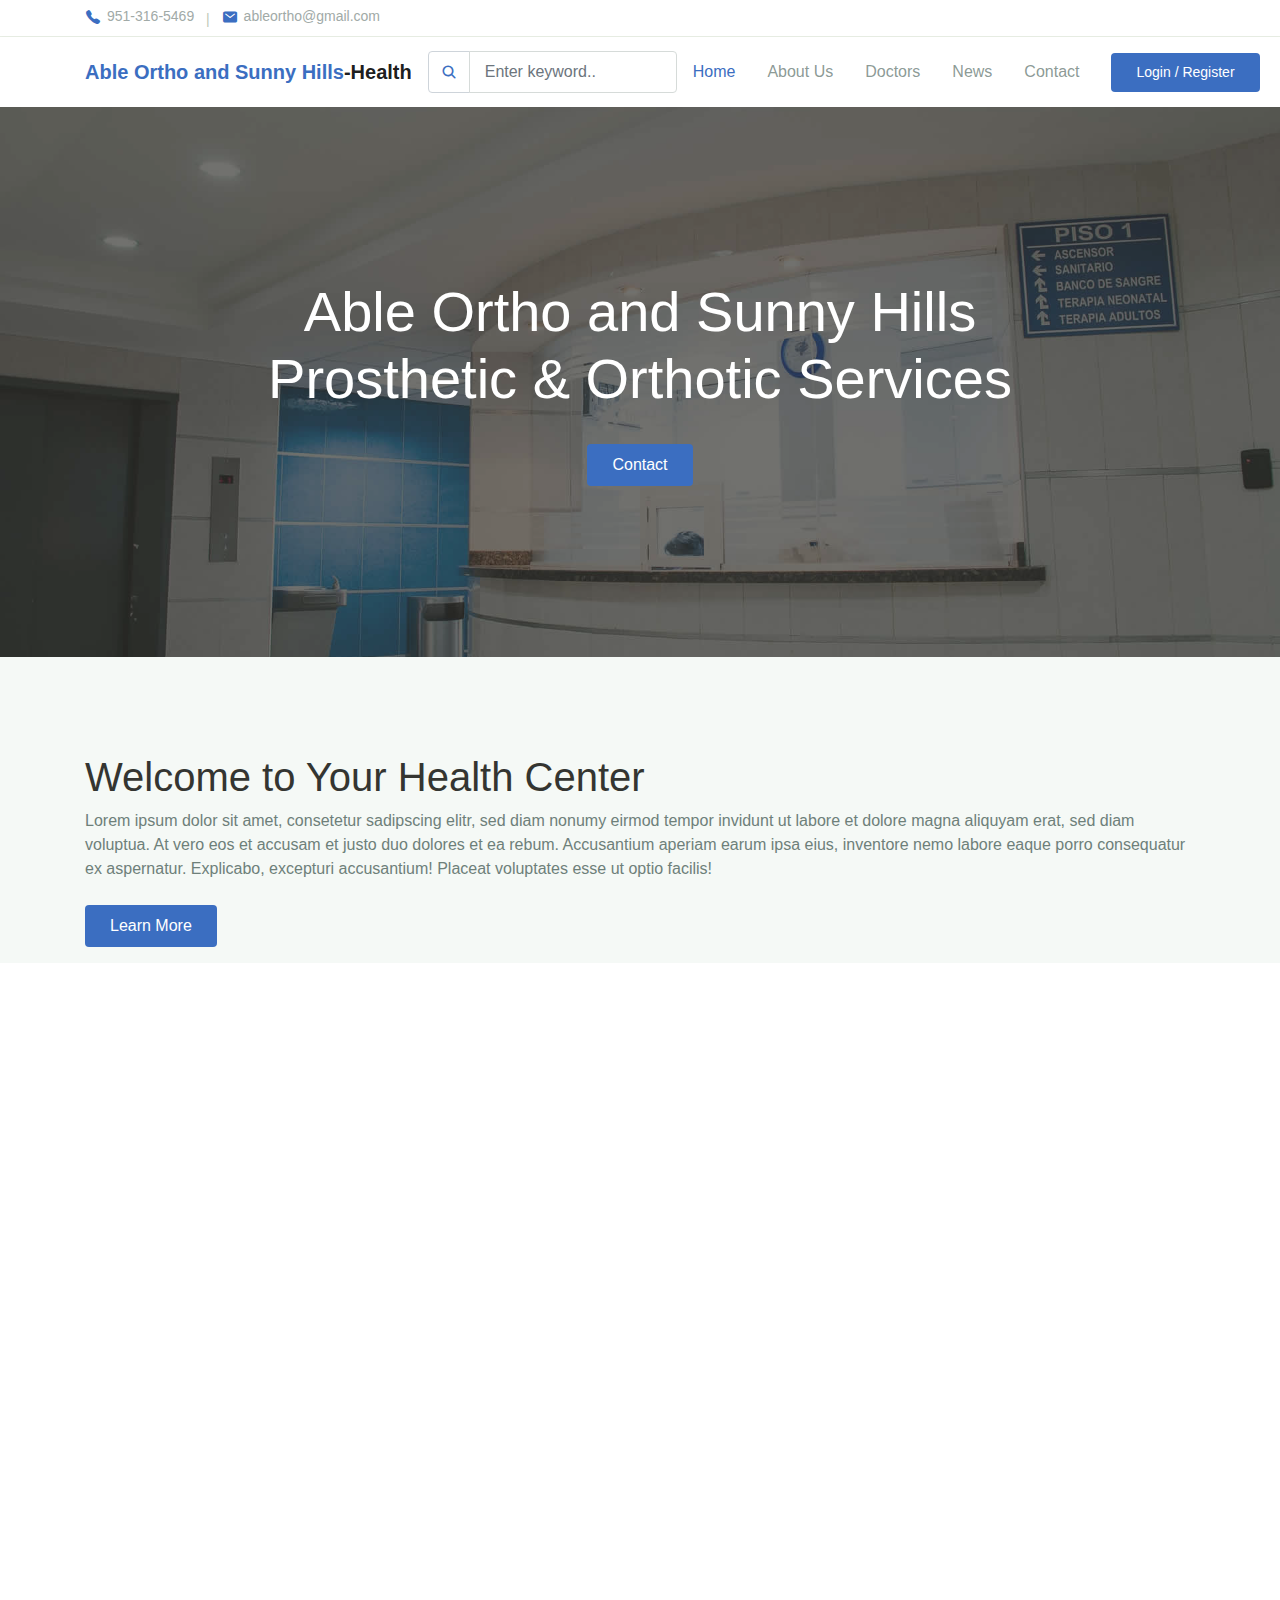
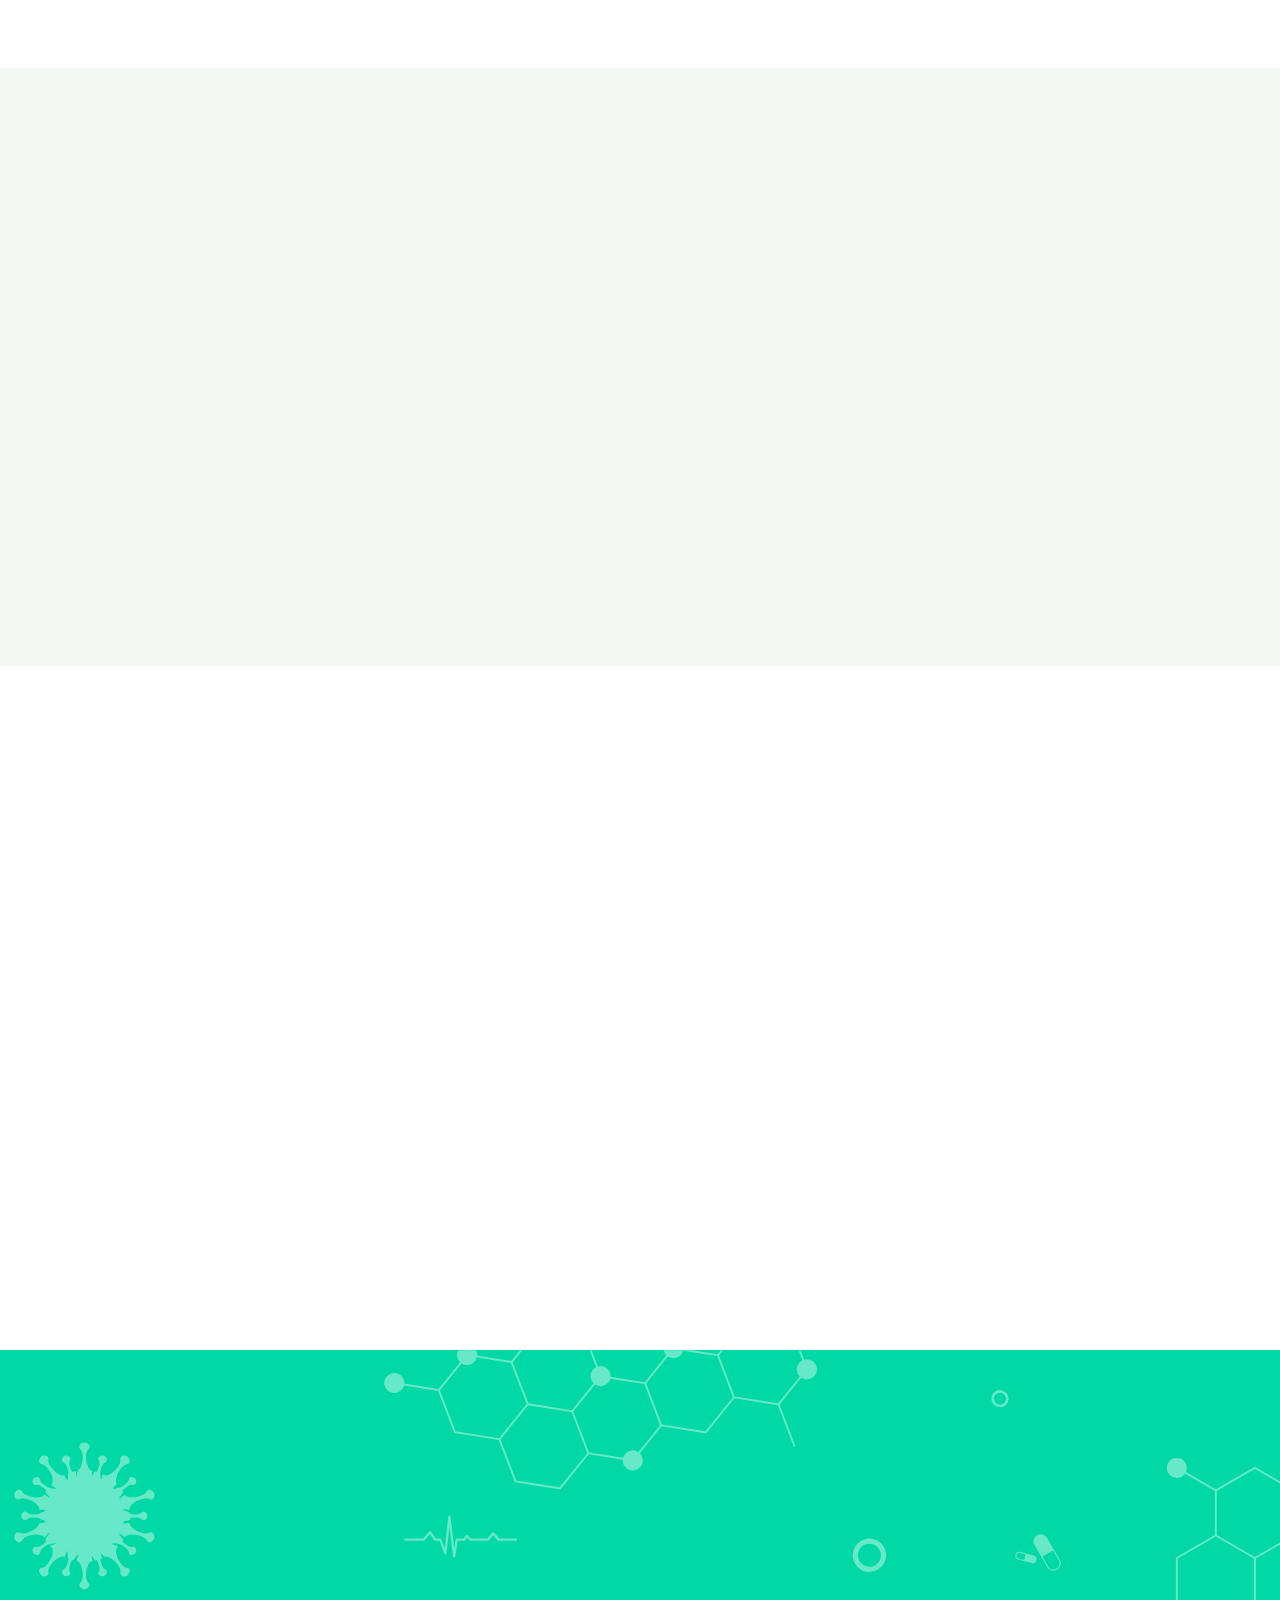
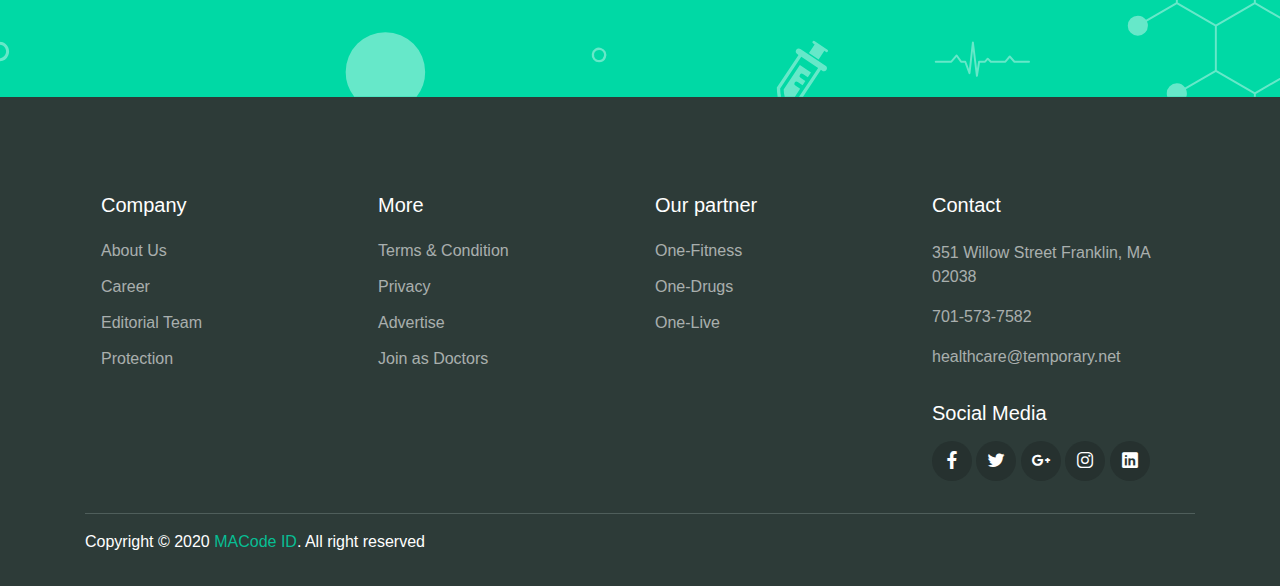
<file: html/index.html>
<!DOCTYPE html>
<html lang="en">
<head>
  <meta charset="UTF-8">
  <meta name="viewport" content="width=device-width, initial-scale=1.0">

  <meta http-equiv="X-UA-Compatible" content="ie=edge">

  <meta name="copyright" content="MACode ID, https://macodeid.com/">

  <title>One Health - Medical Center HTML5 Template</title>

  <link rel="stylesheet" href="../assets/css/maicons.css">

  <link rel="stylesheet" href="../assets/css/bootstrap.css">

  <link rel="stylesheet" href="../assets/vendor/owl-carousel/css/owl.carousel.css">

  <link rel="stylesheet" href="../assets/vendor/animate/animate.css">

  <link rel="stylesheet" href="../assets/css/theme.css">
</head>
<body>

  <!-- Back to top button -->
  <div class="back-to-top"></div>

  <header>
    <div class="topbar">
      <div class="container">
        <div class="row">
          <div class="col-sm-8 text-sm">
            <div class="site-info">
              <a href="#"><span class="mai-call text-primary"></span>951-316-5469</a>
              <span class="divider">|</span>
              <a href="#"><span class="mai-mail text-primary"></span> ableortho@gmail.com</a>
            </div>
          </div>
          <!-- <div class="col-sm-4 text-right text-sm">
            <div class="social-mini-button">
              <a href="#"><span class="mai-logo-facebook-f"></span></a>
              <a href="#"><span class="mai-logo-twitter"></span></a>
              <a href="#"><span class="mai-logo-dribbble"></span></a>
              <a href="#"><span class="mai-logo-instagram"></span></a>
            </div>
          </div> --> 
        </div> <!-- .row -->
      </div> <!-- .container -->
    </div> <!-- .topbar -->

    <nav class="navbar navbar-expand-lg navbar-light shadow-sm">
      <div class="container">
        <a class="navbar-brand" href="#"><span class="text-primary">Able Ortho and Sunny Hills</span>-Health</a>

        <form action="#">
          <div class="input-group input-navbar">
            <div class="input-group-prepend">
              <span class="input-group-text" id="icon-addon1"><span class="mai-search"></span></span>
            </div>
            <input type="text" class="form-control" placeholder="Enter keyword.." aria-label="Username" aria-describedby="icon-addon1">
          </div>
        </form>

        <button class="navbar-toggler" type="button" data-toggle="collapse" data-target="#navbarSupport" aria-controls="navbarSupport" aria-expanded="false" aria-label="Toggle navigation">
          <span class="navbar-toggler-icon"></span>
        </button>

        <div class="collapse navbar-collapse" id="navbarSupport">
          <ul class="navbar-nav ml-auto">
            <li class="nav-item active">
              <a class="nav-link" href="index.html">Home</a>
            </li>
            <li class="nav-item">
              <a class="nav-link" href="about.html">About Us</a>
            </li>
            <li class="nav-item">
              <a class="nav-link" href="doctors.html">Doctors</a>
            </li>
            <li class="nav-item">
              <a class="nav-link" href="blog.html">News</a>
            </li>
            <li class="nav-item">
              <a class="nav-link" href="contact.html">Contact</a>
            </li>
            <li class="nav-item">
              <a class="btn btn-primary ml-lg-3" href="#">Login / Register</a>
            </li>
          </ul>
        </div> <!-- .navbar-collapse -->
      </div> <!-- .container -->
    </nav>
  </header>

  <div class="page-hero bg-image overlay-dark" style="background-image: url(../assets/img/bg_image_1.jpg);">
    <div class="hero-section">
      <div class="container text-center wow zoomIn">
          <h1 class="display-4">Able Ortho and Sunny Hills<br>Prosthetic & Orthotic Services</h1>
        <a href="#" class="btn btn-primary">Contact</a>
      </div>
    </div>
  </div>


  <div class="bg-light">
    <!-- <div class="page-section py-3 mt-md-n5 custom-index">
      <div class="container">
        <div class="row justify-content-center">
          <div class="col-md-4 py-3 py-md-0">
            <div class="card-service wow fadeInUp">
              <div class="circle-shape bg-secondary text-white">
                <span class="mai-chatbubbles-outline"></span>
              </div>
              <p><span>Chat</span> with a doctors</p>
            </div>
          </div>
          <div class="col-md-4 py-3 py-md-0">
            <div class="card-service wow fadeInUp">
              <div class="circle-shape bg-primary text-white">
                <span class="mai-shield-checkmark"></span>
              </div>
              <p><span>One</span>-Health Protection</p>
            </div>
          </div>
          <div class="col-md-4 py-3 py-md-0">
            <div class="card-service wow fadeInUp">
              <div class="circle-shape bg-accent text-white">
                <span class="mai-basket"></span>
              </div>
              <p><span>One</span>-Health Pharmacy</p>
            </div>
          </div>
        </div>
      </div>
    </div>  .page-section -->

    <div class="page-section pb-0">
      <div class="container">
        <div class="row align-items-center">
          <div class="col-lg-6 py-3 wow fadeInUp">
            <h1>Welcome to Your Health Center</h1>
            <p class="text-grey mb-4">Lorem ipsum dolor sit amet, consetetur sadipscing elitr, sed diam nonumy eirmod tempor invidunt ut labore et dolore magna aliquyam erat, sed diam voluptua. At vero eos et accusam et justo duo dolores et ea rebum. Accusantium aperiam earum ipsa eius, inventore nemo labore eaque porro consequatur ex aspernatur. Explicabo, excepturi accusantium! Placeat voluptates esse ut optio facilis!</p>
            <a href="about.html" class="btn btn-primary">Learn More</a>
          </div>
          <!--<div class="col-lg-6 wow fadeInRight" data-wow-delay="400ms">
             <div class="img-place custom-img-1">
              <img src="../assets/img/bg-doctor.png" alt="">
            </div> 
          </div>-->
        </div>
      </div>
    </div> <!-- .bg-light -->
  </div> <!-- .bg-light -->

  <div class="page-section">
    <div class="container">
      <h1 class="text-center mb-5 wow fadeInUp">Our Doctors</h1>

      <div class="owl-carousel wow fadeInUp" id="doctorSlideshow">
        <div class="item">
          <div class="card-doctor">
            <div class="header">
              <img src="../assets/img/doctors/doctor_1.jpg" alt="">
              <div class="meta">
                <a href="#"><span class="mai-call"></span></a>
                <a href="#"><span class="mai-logo-whatsapp"></span></a>
              </div>
            </div>
            <div class="body">
              <p class="text-xl mb-0">Dr. Stein Albert</p>
              <span class="text-sm text-grey">Cardiology</span>
            </div>
          </div>
        </div>
        <div class="item">
          <div class="card-doctor">
            <div class="header">
              <img src="../assets/img/doctors/doctor_2.jpg" alt="">
              <div class="meta">
                <a href="#"><span class="mai-call"></span></a>
                <a href="#"><span class="mai-logo-whatsapp"></span></a>
              </div>
            </div>
            <div class="body">
              <p class="text-xl mb-0">Dr. Alexa Melvin</p>
              <span class="text-sm text-grey">Dental</span>
            </div>
          </div>
        </div>
        <div class="item">
          <div class="card-doctor">
            <div class="header">
              <img src="../assets/img/doctors/doctor_3.jpg" alt="">
              <div class="meta">
                <a href="#"><span class="mai-call"></span></a>
                <a href="#"><span class="mai-logo-whatsapp"></span></a>
              </div>
            </div>
            <div class="body">
              <p class="text-xl mb-0">Dr. Rebecca Steffany</p>
              <span class="text-sm text-grey">General Health</span>
            </div>
          </div>
        </div>
        <div class="item">
          <div class="card-doctor">
            <div class="header">
              <img src="../assets/img/doctors/doctor_3.jpg" alt="">
              <div class="meta">
                <a href="#"><span class="mai-call"></span></a>
                <a href="#"><span class="mai-logo-whatsapp"></span></a>
              </div>
            </div>
            <div class="body">
              <p class="text-xl mb-0">Dr. Rebecca Steffany</p>
              <span class="text-sm text-grey">General Health</span>
            </div>
          </div>
        </div>
        <div class="item">
          <div class="card-doctor">
            <div class="header">
              <img src="../assets/img/doctors/doctor_3.jpg" alt="">
              <div class="meta">
                <a href="#"><span class="mai-call"></span></a>
                <a href="#"><span class="mai-logo-whatsapp"></span></a>
              </div>
            </div>
            <div class="body">
              <p class="text-xl mb-0">Dr. Rebecca Steffany</p>
              <span class="text-sm text-grey">General Health</span>
            </div>
          </div>
        </div>
      </div>
    </div>
  </div>

  <div class="page-section bg-light">
    <div class="container">
      <h1 class="text-center wow fadeInUp">Latest News</h1>
      <div class="row mt-5">
        <div class="col-lg-4 py-2 wow zoomIn">
          <div class="card-blog">
            <div class="header">
              <div class="post-category">
                <a href="#">Covid19</a>
              </div>
              <a href="blog-details.html" class="post-thumb">
                <img src="../assets/img/blog/blog_1.jpg" alt="">
              </a>
            </div>
            <div class="body">
              <h5 class="post-title"><a href="blog-details.html">List of Countries without Coronavirus case</a></h5>
              <div class="site-info">
                <div class="avatar mr-2">
                  <div class="avatar-img">
                    <img src="../assets/img/person/person_1.jpg" alt="">
                  </div>
                  <span>Roger Adams</span>
                </div>
                <span class="mai-time"></span> 1 week ago
              </div>
            </div>
          </div>
        </div>
        <div class="col-lg-4 py-2 wow zoomIn">
          <div class="card-blog">
            <div class="header">
              <div class="post-category">
                <a href="#">Covid19</a>
              </div>
              <a href="blog-details.html" class="post-thumb">
                <img src="../assets/img/blog/blog_2.jpg" alt="">
              </a>
            </div>
            <div class="body">
              <h5 class="post-title"><a href="blog-details.html">Recovery Room: News beyond the pandemic</a></h5>
              <div class="site-info">
                <div class="avatar mr-2">
                  <div class="avatar-img">
                    <img src="../assets/img/person/person_1.jpg" alt="">
                  </div>
                  <span>Roger Adams</span>
                </div>
                <span class="mai-time"></span> 4 weeks ago
              </div>
            </div>
          </div>
        </div>
        <div class="col-lg-4 py-2 wow zoomIn">
          <div class="card-blog">
            <div class="header">
              <div class="post-category">
                <a href="#">Covid19</a>
              </div>
              <a href="blog-details.html" class="post-thumb">
                <img src="../assets/img/blog/blog_3.jpg" alt="">
              </a>
            </div>
            <div class="body">
              <h5 class="post-title"><a href="blog-details.html">What is the impact of eating too much sugar?</a></h5>
              <div class="site-info">
                <div class="avatar mr-2">
                  <div class="avatar-img">
                    <img src="../assets/img/person/person_2.jpg" alt="">
                  </div>
                  <span>Diego Simmons</span>
                </div>
                <span class="mai-time"></span> 2 months ago
              </div>
            </div>
          </div>
        </div>

        <div class="col-12 text-center mt-4 wow zoomIn">
          <a href="blog.html" class="btn btn-primary">Read More</a>
        </div>

      </div>
    </div>
  </div> <!-- .page-section -->

  <div class="page-section">
    <div class="container">
      <h1 class="text-center wow fadeInUp">Make an Appointment</h1>

      <form class="main-form">
        <div class="row mt-5 ">
          <div class="col-12 col-sm-6 py-2 wow fadeInLeft">
            <input type="text" class="form-control" placeholder="Full name">
          </div>
          <div class="col-12 col-sm-6 py-2 wow fadeInRight">
            <input type="text" class="form-control" placeholder="Email address..">
          </div>
          <div class="col-12 col-sm-6 py-2 wow fadeInLeft" data-wow-delay="300ms">
            <input type="date" class="form-control">
          </div>
          <div class="col-12 col-sm-6 py-2 wow fadeInRight" data-wow-delay="300ms">
            <select name="departement" id="departement" class="custom-select">
              <option value="general">General Health</option>
              <option value="cardiology">Cardiology</option>
              <option value="dental">Dental</option>
              <option value="neurology">Neurology</option>
              <option value="orthopaedics">Orthopaedics</option>
            </select>
          </div>
          <div class="col-12 py-2 wow fadeInUp" data-wow-delay="300ms">
            <input type="text" class="form-control" placeholder="Number..">
          </div>
          <div class="col-12 py-2 wow fadeInUp" data-wow-delay="300ms">
            <textarea name="message" id="message" class="form-control" rows="6" placeholder="Enter message.."></textarea>
          </div>
        </div>

        <button type="submit" class="btn btn-primary mt-3 wow zoomIn">Submit Request</button>
      </form>
    </div>
  </div> <!-- .page-section -->

  <div class="page-section banner-home bg-image" style="background-image: url(../assets/img/banner-pattern.svg);">
    <div class="container py-5 py-lg-0">
      <div class="row align-items-center">
        <div class="col-lg-4 wow zoomIn">
          <div class="img-banner d-none d-lg-block">
            <img src="../assets/img/mobile_app.png" alt="">
          </div>
        </div>
        <div class="col-lg-8 wow fadeInRight">
          <h1 class="font-weight-normal mb-3">Get easy access of all features using One Health Application</h1>
          <a href="#"><img src="../assets/img/google_play.svg" alt=""></a>
          <a href="#" class="ml-2"><img src="../assets/img/app_store.svg" alt=""></a>
        </div>
      </div>
    </div>
  </div> <!-- .banner-home -->

  <footer class="page-footer">
    <div class="container">
      <div class="row px-md-3">
        <div class="col-sm-6 col-lg-3 py-3">
          <h5>Company</h5>
          <ul class="footer-menu">
            <li><a href="#">About Us</a></li>
            <li><a href="#">Career</a></li>
            <li><a href="#">Editorial Team</a></li>
            <li><a href="#">Protection</a></li>
          </ul>
        </div>
        <div class="col-sm-6 col-lg-3 py-3">
          <h5>More</h5>
          <ul class="footer-menu">
            <li><a href="#">Terms & Condition</a></li>
            <li><a href="#">Privacy</a></li>
            <li><a href="#">Advertise</a></li>
            <li><a href="#">Join as Doctors</a></li>
          </ul>
        </div>
        <div class="col-sm-6 col-lg-3 py-3">
          <h5>Our partner</h5>
          <ul class="footer-menu">
            <li><a href="#">One-Fitness</a></li>
            <li><a href="#">One-Drugs</a></li>
            <li><a href="#">One-Live</a></li>
          </ul>
        </div>
        <div class="col-sm-6 col-lg-3 py-3">
          <h5>Contact</h5>
          <p class="footer-link mt-2">351 Willow Street Franklin, MA 02038</p>
          <a href="#" class="footer-link">701-573-7582</a>
          <a href="#" class="footer-link">healthcare@temporary.net</a>

          <h5 class="mt-3">Social Media</h5>
          <div class="footer-sosmed mt-3">
            <a href="#" target="_blank"><span class="mai-logo-facebook-f"></span></a>
            <a href="#" target="_blank"><span class="mai-logo-twitter"></span></a>
            <a href="#" target="_blank"><span class="mai-logo-google-plus-g"></span></a>
            <a href="#" target="_blank"><span class="mai-logo-instagram"></span></a>
            <a href="#" target="_blank"><span class="mai-logo-linkedin"></span></a>
          </div>
        </div>
      </div>

      <hr>

      <p id="copyright">Copyright &copy; 2020 <a href="https://macodeid.com/" target="_blank">MACode ID</a>. All right reserved</p>
    </div>
  </footer>

<script src="../assets/js/jquery-3.5.1.min.js"></script>

<script src="../assets/js/bootstrap.bundle.min.js"></script>

<script src="../assets/vendor/owl-carousel/js/owl.carousel.min.js"></script>

<script src="../assets/vendor/wow/wow.min.js"></script>

<script src="../assets/js/theme.js"></script>
  
</body>
</html>
</file>
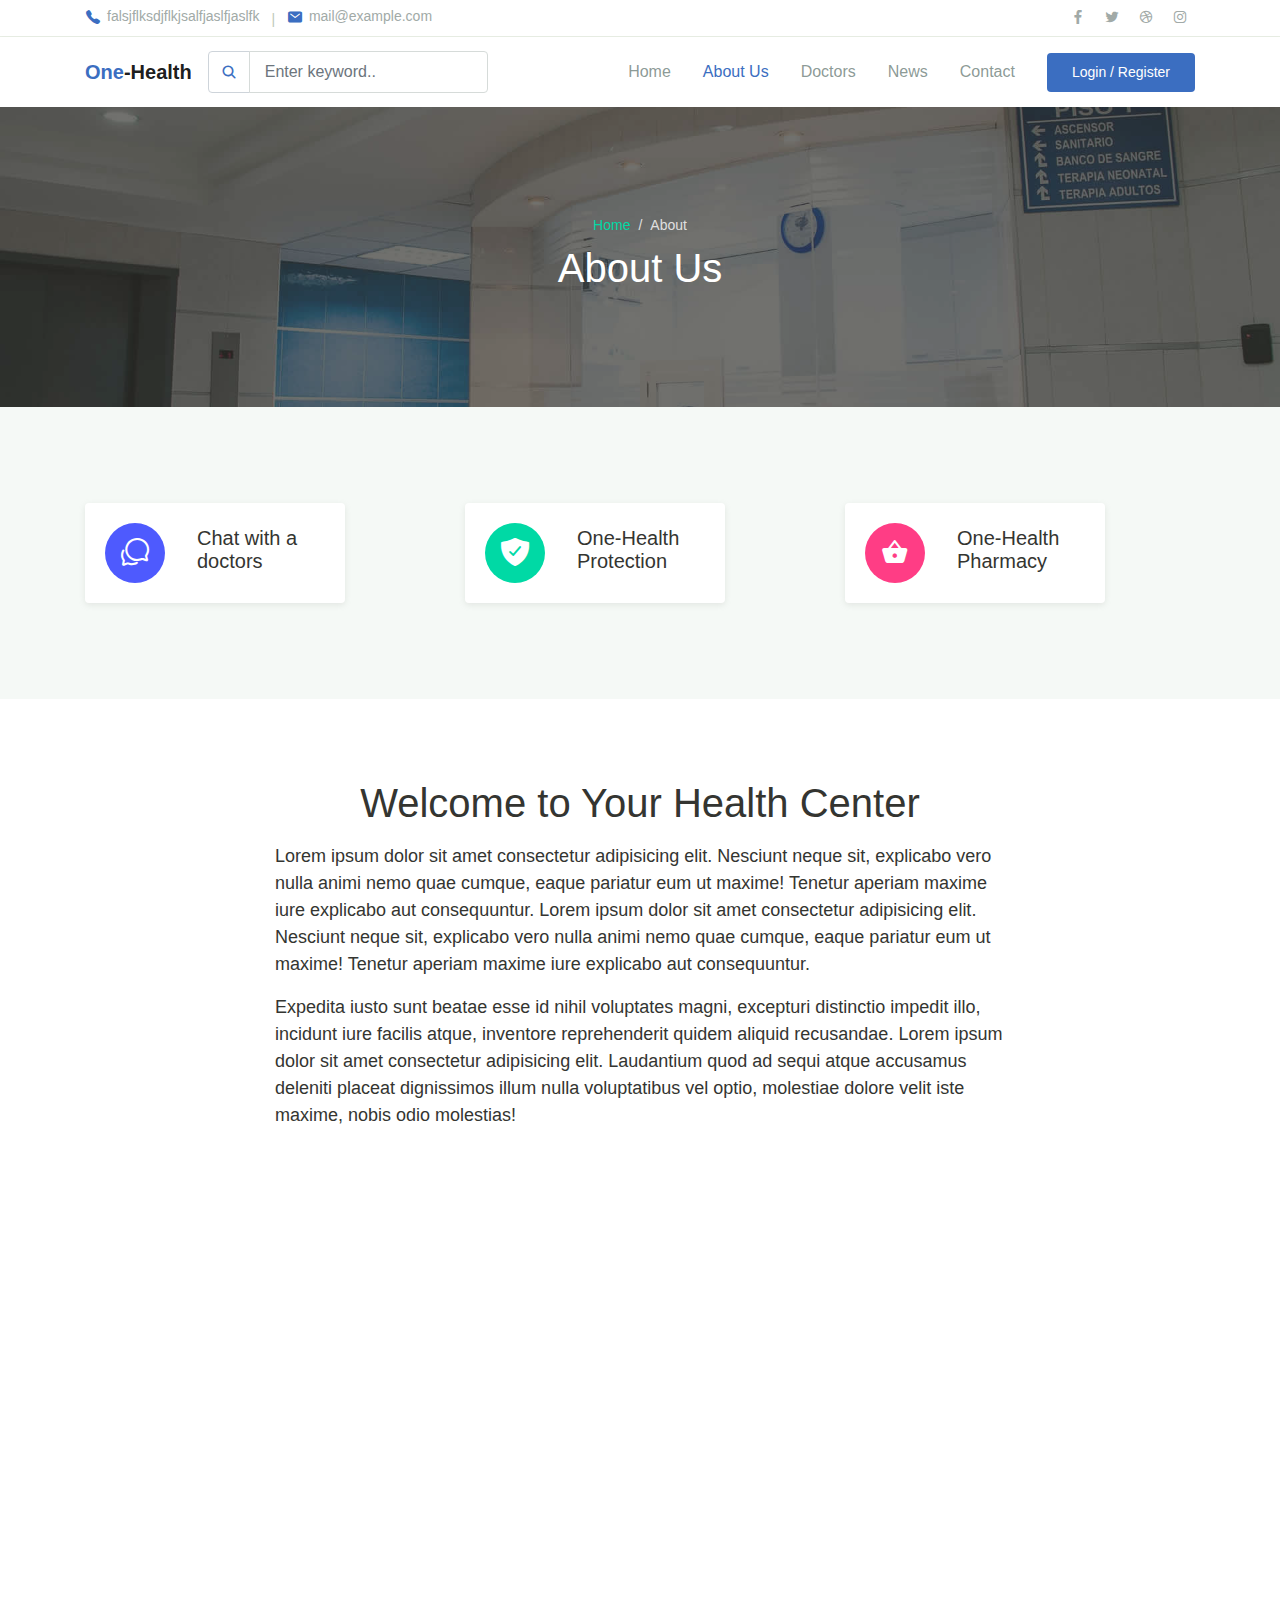
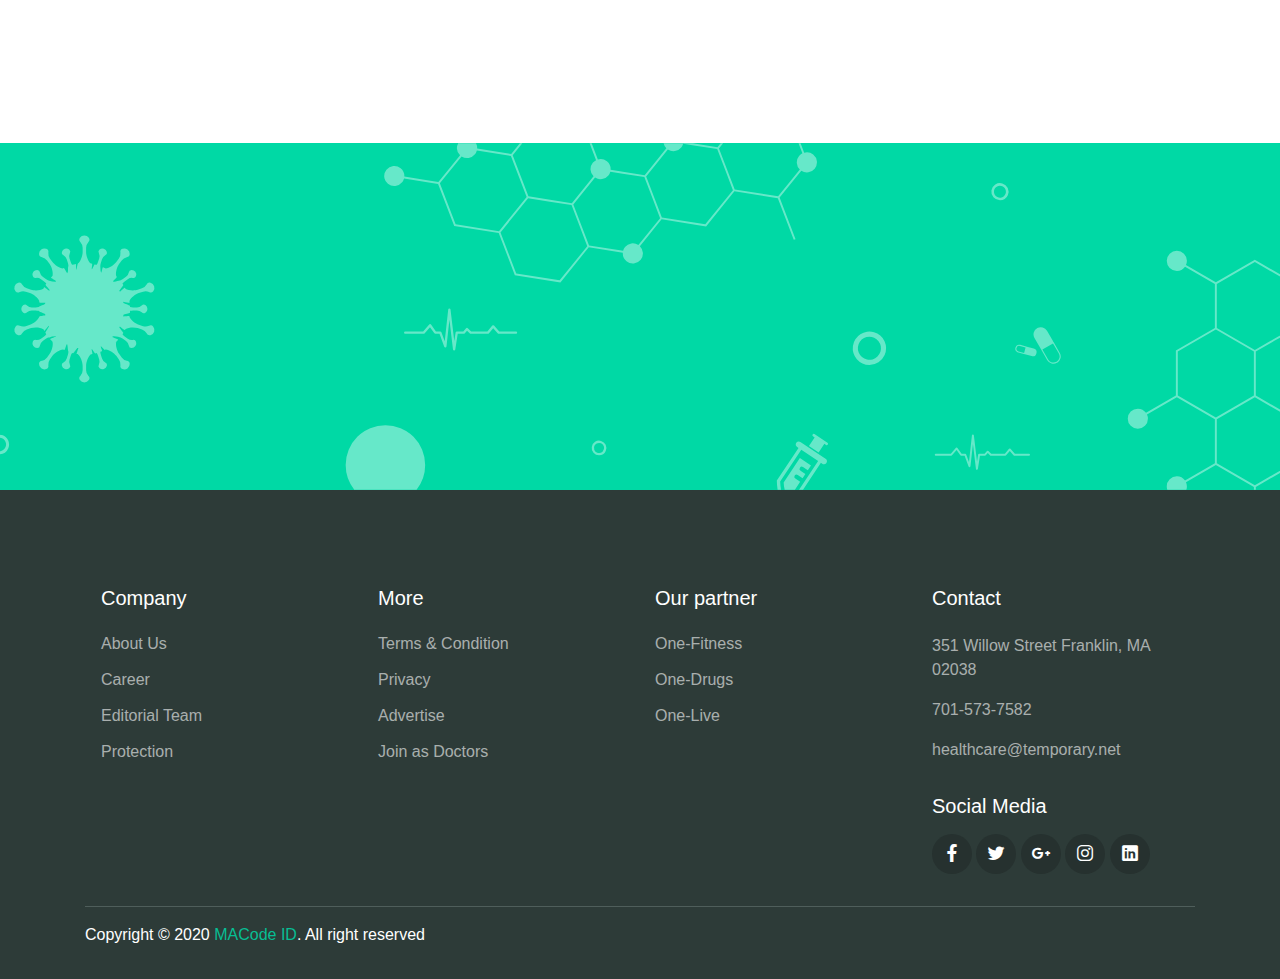
<file: html/about.html>
<!DOCTYPE html>
<html lang="en">
<head>
  <meta charset="UTF-8">
  <meta name="viewport" content="width=device-width, initial-scale=1.0">

  <meta http-equiv="X-UA-Compatible" content="ie=edge">

  <meta name="copyright" content="MACode ID, https://macodeid.com/">

  <title>One Health - Medical Center HTML5 Template</title>

  <link rel="stylesheet" href="../assets/css/maicons.css">

  <link rel="stylesheet" href="../assets/css/bootstrap.css">

  <link rel="stylesheet" href="../assets/vendor/owl-carousel/css/owl.carousel.css">

  <link rel="stylesheet" href="../assets/vendor/animate/animate.css">

  <link rel="stylesheet" href="../assets/css/theme.css">
</head>
<body>

  <!-- Back to top button -->
  <div class="back-to-top"></div>

  <header>
    <div class="topbar">
      <div class="container">
        <div class="row">
          <div class="col-sm-8 text-sm">
            <div class="site-info">
              <a href="#"><span class="mai-call text-primary"></span>falsjflksdjflkjsalfjaslfjaslfk</a>
              <span class="divider">|</span>
              <a href="#"><span class="mai-mail text-primary"></span> mail@example.com</a>
            </div>
          </div>
          <div class="col-sm-4 text-right text-sm">
            <div class="social-mini-button">
              <a href="#"><span class="mai-logo-facebook-f"></span></a>
              <a href="#"><span class="mai-logo-twitter"></span></a>
              <a href="#"><span class="mai-logo-dribbble"></span></a>
              <a href="#"><span class="mai-logo-instagram"></span></a>
            </div>
          </div>
        </div> <!-- .row -->
      </div> <!-- .container -->
    </div> <!-- .topbar -->

    <nav class="navbar navbar-expand-lg navbar-light shadow-sm">
      <div class="container">
        <a class="navbar-brand" href="#"><span class="text-primary">One</span>-Health</a>

        <form action="#">
          <div class="input-group input-navbar">
            <div class="input-group-prepend">
              <span class="input-group-text" id="icon-addon1"><span class="mai-search"></span></span>
            </div>
            <input type="text" class="form-control" placeholder="Enter keyword.." aria-label="Username" aria-describedby="icon-addon1">
          </div>
        </form>

        <button class="navbar-toggler" type="button" data-toggle="collapse" data-target="#navbarSupport" aria-controls="navbarSupport" aria-expanded="false" aria-label="Toggle navigation">
          <span class="navbar-toggler-icon"></span>
        </button>

        <div class="collapse navbar-collapse" id="navbarSupport">
          <ul class="navbar-nav ml-auto">
            <li class="nav-item">
              <a class="nav-link" href="index.html">Home</a>
            </li>
            <li class="nav-item active">
              <a class="nav-link" href="about.html">About Us</a>
            </li>
            <li class="nav-item">
              <a class="nav-link" href="doctors.html">Doctors</a>
            </li>
            <li class="nav-item">
              <a class="nav-link" href="blog.html">News</a>
            </li>
            <li class="nav-item">
              <a class="nav-link" href="contact.html">Contact</a>
            </li>
            <li class="nav-item">
              <a class="btn btn-primary ml-lg-3" href="#">Login / Register</a>
            </li>
          </ul>
        </div> <!-- .navbar-collapse -->
      </div> <!-- .container -->
    </nav>
  </header>

  <div class="page-banner overlay-dark bg-image" style="background-image: url(../assets/img/bg_image_1.jpg);">
    <div class="banner-section">
      <div class="container text-center wow fadeInUp">
        <nav aria-label="Breadcrumb">
          <ol class="breadcrumb breadcrumb-dark bg-transparent justify-content-center py-0 mb-2">
            <li class="breadcrumb-item"><a href="index.html">Home</a></li>
            <li class="breadcrumb-item active" aria-current="page">About</li>
          </ol>
        </nav>
        <h1 class="font-weight-normal">About Us</h1>
      </div> <!-- .container -->
    </div> <!-- .banner-section -->
  </div> <!-- .page-banner -->

  <div class="page-section bg-light">
    <div class="container">
      <div class="row">
        <div class="col-md-4 py-3 wow zoomIn">
          <div class="card-service">
            <div class="circle-shape bg-secondary text-white">
              <span class="mai-chatbubbles-outline"></span>
            </div>
            <p><span>Chat</span> with a doctors</p>
          </div>
        </div>
        <div class="col-md-4 py-3 wow zoomIn">
          <div class="card-service">
            <div class="circle-shape bg-primary text-white">
              <span class="mai-shield-checkmark"></span>
            </div>
            <p><span>One</span>-Health Protection</p>
          </div>
        </div>
        <div class="col-md-4 py-3 wow zoomIn">
          <div class="card-service">
            <div class="circle-shape bg-accent text-white">
              <span class="mai-basket"></span>
            </div>
            <p><span>One</span>-Health Pharmacy</p>
          </div>
        </div>
      </div>
    </div>
  </div>

  <div class="page-section">
    <div class="container">
      <div class="row justify-content-center">
        <div class="col-lg-8 wow fadeInUp">
          <h1 class="text-center mb-3">Welcome to Your Health Center</h1>
          <div class="text-lg">
            <p>Lorem ipsum dolor sit amet consectetur adipisicing elit. Nesciunt neque sit, explicabo vero nulla animi nemo quae cumque, eaque pariatur eum ut maxime! Tenetur aperiam maxime iure explicabo aut consequuntur. Lorem ipsum dolor sit amet consectetur adipisicing elit. Nesciunt neque sit, explicabo vero nulla animi nemo quae cumque, eaque pariatur eum ut maxime! Tenetur aperiam maxime iure explicabo aut consequuntur.</p>
            <p>Expedita iusto sunt beatae esse id nihil voluptates magni, excepturi distinctio impedit illo, incidunt iure facilis atque, inventore reprehenderit quidem aliquid recusandae. Lorem ipsum dolor sit amet consectetur adipisicing elit. Laudantium quod ad sequi atque accusamus deleniti placeat dignissimos illum nulla voluptatibus vel optio, molestiae dolore velit iste maxime, nobis odio molestias!</p>
          </div>
        </div>
        <div class="col-lg-10 mt-5">
          <h1 class="text-center mb-5 wow fadeInUp">Our Doctors</h1>
          <div class="row justify-content-center">
            <div class="col-md-6 col-lg-4 wow zoomIn">
              <div class="card-doctor">
                <div class="header">
                  <img src="../assets/img/doctors/doctor_1.jpg" alt="">
                  <div class="meta">
                    <a href="#"><span class="mai-call"></span></a>
                    <a href="#"><span class="mai-logo-whatsapp"></span></a>
                  </div>
                </div>
                <div class="body">
                  <p class="text-xl mb-0">Dr. Stein Albert</p>
                  <span class="text-sm text-grey">Cardiology</span>
                </div>
              </div>
            </div>
            <div class="col-md-6 col-lg-4 wow zoomIn">
              <div class="card-doctor">
                <div class="header">
                  <img src="../assets/img/doctors/doctor_2.jpg" alt="">
                  <div class="meta">
                    <a href="#"><span class="mai-call"></span></a>
                    <a href="#"><span class="mai-logo-whatsapp"></span></a>
                  </div>
                </div>
                <div class="body">
                  <p class="text-xl mb-0">Dr. Alexa Melvin</p>
                  <span class="text-sm text-grey">Dental</span>
                </div>
              </div>
            </div>
            <div class="col-md-6 col-lg-4 wow zoomIn">
              <div class="card-doctor">
                <div class="header">
                  <img src="../assets/img/doctors/doctor_3.jpg" alt="">
                  <div class="meta">
                    <a href="#"><span class="mai-call"></span></a>
                    <a href="#"><span class="mai-logo-whatsapp"></span></a>
                  </div>
                </div>
                <div class="body">
                  <p class="text-xl mb-0">Dr. Rebecca Steffany</p>
                  <span class="text-sm text-grey">General Health</span>
                </div>
              </div>
            </div>

          </div>
        </div>
      </div>
    </div>
  </div>

  <div class="page-section banner-home bg-image" style="background-image: url(../assets/img/banner-pattern.svg);">
    <div class="container py-5 py-lg-0">
      <div class="row align-items-center">
        <div class="col-lg-4 wow zoomIn">
          <div class="img-banner d-none d-lg-block">
            <img src="../assets/img/mobile_app.png" alt="">
          </div>
        </div>
        <div class="col-lg-8 wow fadeInRight">
          <h1 class="font-weight-normal mb-3">Get easy access of all features using One Health Application</h1>
          <a href="#"><img src="../assets/img/google_play.svg" alt=""></a>
          <a href="#" class="ml-2"><img src="../assets/img/app_store.svg" alt=""></a>
        </div>
      </div>
    </div>
  </div> <!-- .banner-home -->

  <footer class="page-footer">
    <div class="container">
      <div class="row px-md-3">
        <div class="col-sm-6 col-lg-3 py-3">
          <h5>Company</h5>
          <ul class="footer-menu">
            <li><a href="#">About Us</a></li>
            <li><a href="#">Career</a></li>
            <li><a href="#">Editorial Team</a></li>
            <li><a href="#">Protection</a></li>
          </ul>
        </div>
        <div class="col-sm-6 col-lg-3 py-3">
          <h5>More</h5>
          <ul class="footer-menu">
            <li><a href="#">Terms & Condition</a></li>
            <li><a href="#">Privacy</a></li>
            <li><a href="#">Advertise</a></li>
            <li><a href="#">Join as Doctors</a></li>
          </ul>
        </div>
        <div class="col-sm-6 col-lg-3 py-3">
          <h5>Our partner</h5>
          <ul class="footer-menu">
            <li><a href="#">One-Fitness</a></li>
            <li><a href="#">One-Drugs</a></li>
            <li><a href="#">One-Live</a></li>
          </ul>
        </div>
        <div class="col-sm-6 col-lg-3 py-3">
          <h5>Contact</h5>
          <p class="footer-link mt-2">351 Willow Street Franklin, MA 02038</p>
          <a href="#" class="footer-link">701-573-7582</a>
          <a href="#" class="footer-link">healthcare@temporary.net</a>

          <h5 class="mt-3">Social Media</h5>
          <div class="footer-sosmed mt-3">
            <a href="#" target="_blank"><span class="mai-logo-facebook-f"></span></a>
            <a href="#" target="_blank"><span class="mai-logo-twitter"></span></a>
            <a href="#" target="_blank"><span class="mai-logo-google-plus-g"></span></a>
            <a href="#" target="_blank"><span class="mai-logo-instagram"></span></a>
            <a href="#" target="_blank"><span class="mai-logo-linkedin"></span></a>
          </div>
        </div>
      </div>

      <hr>

      <p id="copyright">Copyright &copy; 2020 <a href="https://macodeid.com/" target="_blank">MACode ID</a>. All right reserved</p>
    </div>
  </footer>

<script src="../assets/js/jquery-3.5.1.min.js"></script>

<script src="../assets/js/bootstrap.bundle.min.js"></script>

<script src="../assets/vendor/owl-carousel/js/owl.carousel.min.js"></script>

<script src="../assets/vendor/wow/wow.min.js"></script>

<script src="../assets/js/theme.js"></script>
  
</body>
</html>
</file>
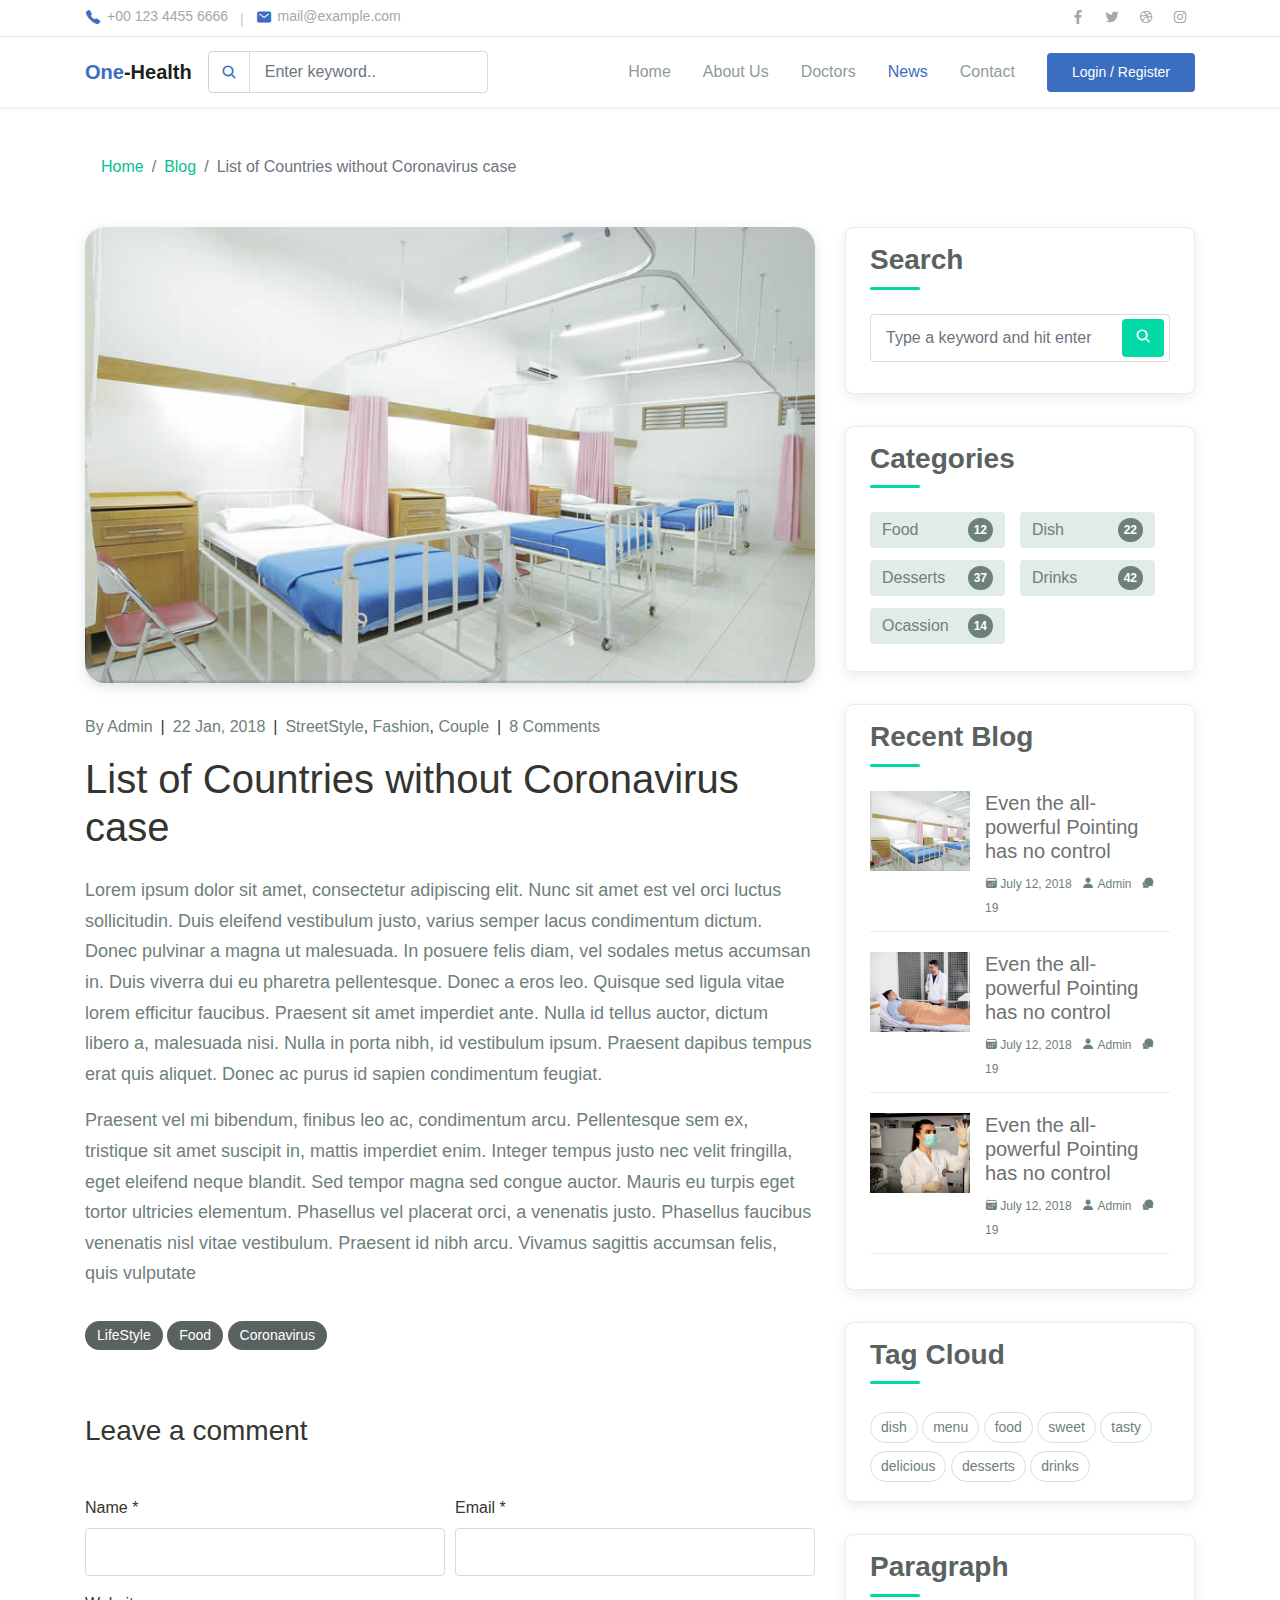
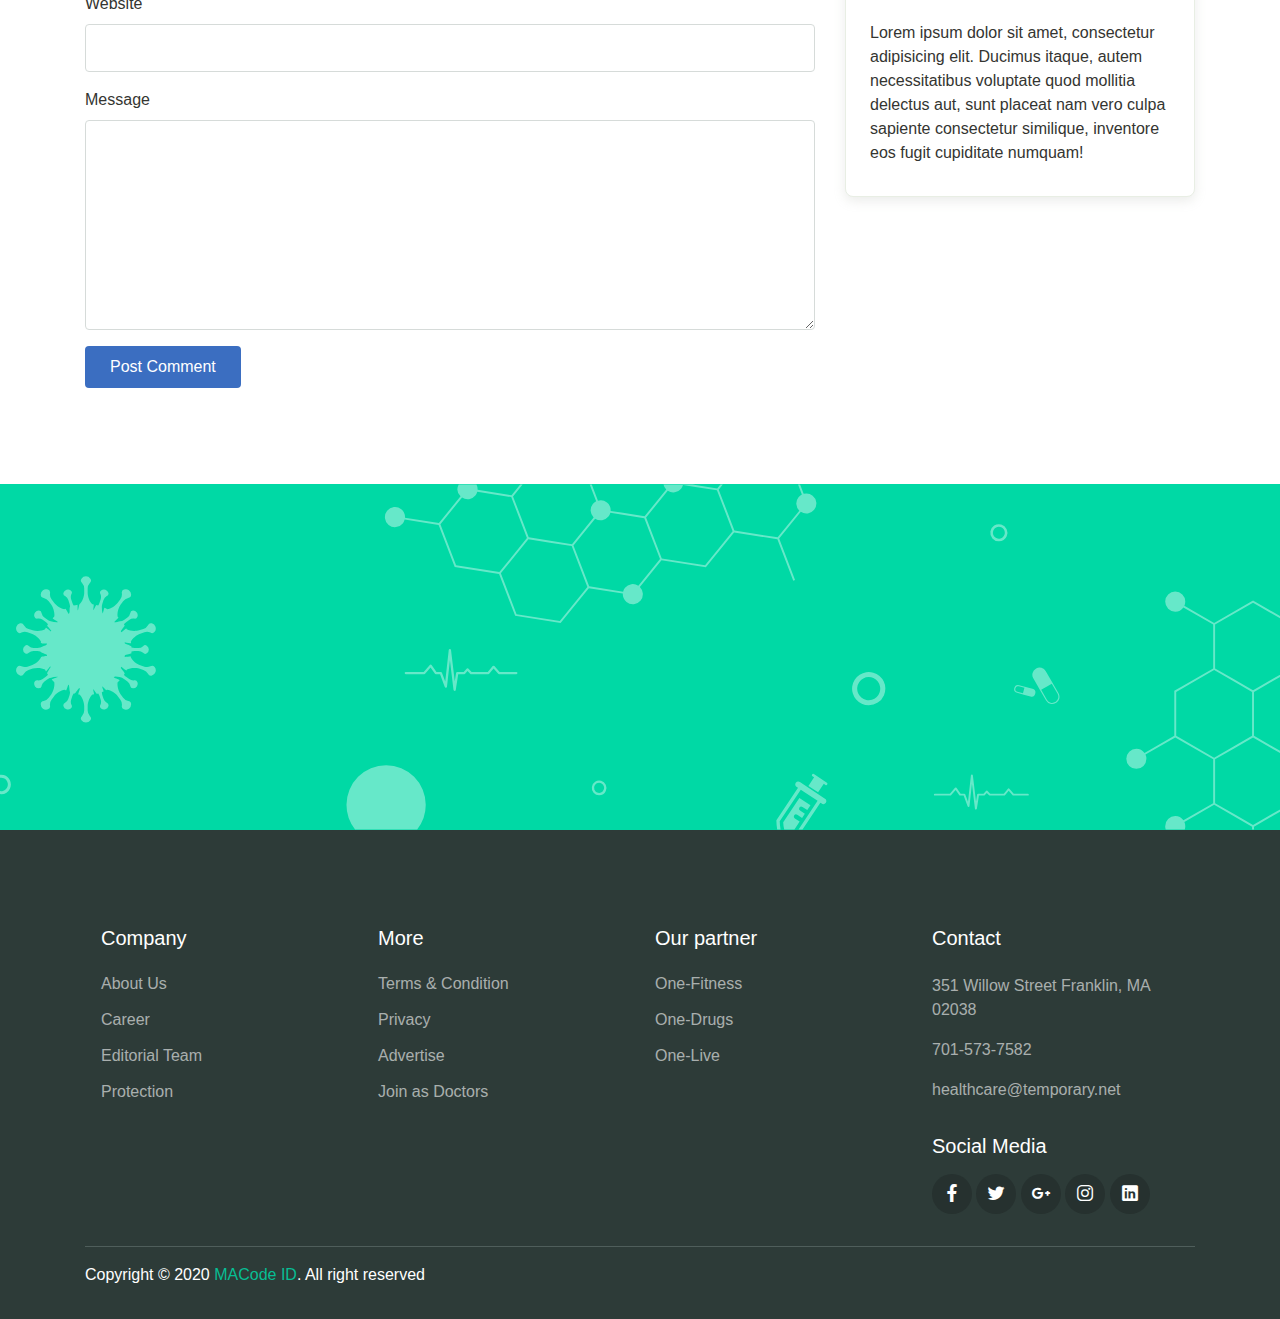
<file: html/blog-details.html>
<!DOCTYPE html>
<html lang="en">
<head>
  <meta charset="UTF-8">
  <meta name="viewport" content="width=device-width, initial-scale=1.0">

  <meta http-equiv="X-UA-Compatible" content="ie=edge">

  <meta name="copyright" content="MACode ID, https://macodeid.com/">

  <title>One Health - Medical Center HTML5 Template</title>

  <link rel="stylesheet" href="../assets/css/maicons.css">

  <link rel="stylesheet" href="../assets/css/bootstrap.css">

  <link rel="stylesheet" href="../assets/vendor/owl-carousel/css/owl.carousel.css">

  <link rel="stylesheet" href="../assets/vendor/animate/animate.css">

  <link rel="stylesheet" href="../assets/css/theme.css">
</head>
<body>

  <!-- Back to top button -->
  <div class="back-to-top"></div>

  <header>
    <div class="topbar">
      <div class="container">
        <div class="row">
          <div class="col-sm-8 text-sm">
            <div class="site-info">
              <a href="#"><span class="mai-call text-primary"></span> +00 123 4455 6666</a>
              <span class="divider">|</span>
              <a href="#"><span class="mai-mail text-primary"></span> mail@example.com</a>
            </div>
          </div>
          <div class="col-sm-4 text-right text-sm">
            <div class="social-mini-button">
              <a href="#"><span class="mai-logo-facebook-f"></span></a>
              <a href="#"><span class="mai-logo-twitter"></span></a>
              <a href="#"><span class="mai-logo-dribbble"></span></a>
              <a href="#"><span class="mai-logo-instagram"></span></a>
            </div>
          </div>
        </div> <!-- .row -->
      </div> <!-- .container -->
    </div> <!-- .topbar -->

    <nav class="navbar navbar-expand-lg navbar-light shadow-sm">
      <div class="container">
        <a class="navbar-brand" href="#"><span class="text-primary">One</span>-Health</a>

        <form action="#">
          <div class="input-group input-navbar">
            <div class="input-group-prepend">
              <span class="input-group-text" id="icon-addon1"><span class="mai-search"></span></span>
            </div>
            <input type="text" class="form-control" placeholder="Enter keyword.." aria-label="Username" aria-describedby="icon-addon1">
          </div>
        </form>

        <button class="navbar-toggler" type="button" data-toggle="collapse" data-target="#navbarSupport" aria-controls="navbarSupport" aria-expanded="false" aria-label="Toggle navigation">
          <span class="navbar-toggler-icon"></span>
        </button>

        <div class="collapse navbar-collapse" id="navbarSupport">
          <ul class="navbar-nav ml-auto">
            <li class="nav-item">
              <a class="nav-link" href="index.html">Home</a>
            </li>
            <li class="nav-item">
              <a class="nav-link" href="about.html">About Us</a>
            </li>
            <li class="nav-item">
              <a class="nav-link" href="doctors.html">Doctors</a>
            </li>
            <li class="nav-item active">
              <a class="nav-link" href="blog.html">News</a>
            </li>
            <li class="nav-item">
              <a class="nav-link" href="contact.html">Contact</a>
            </li>
            <li class="nav-item">
              <a class="btn btn-primary ml-lg-3" href="#">Login / Register</a>
            </li>
          </ul>
        </div> <!-- .navbar-collapse -->
      </div> <!-- .container -->
    </nav>
  </header>

  <div class="page-section pt-5">
    <div class="container">
      <div class="row">
        <div class="col-lg-8">
          <nav aria-label="Breadcrumb">
            <ol class="breadcrumb bg-transparent py-0 mb-5">
              <li class="breadcrumb-item"><a href="index.html">Home</a></li>
              <li class="breadcrumb-item"><a href="blog.html">Blog</a></li>
              <li class="breadcrumb-item active" aria-current="page">List of Countries without Coronavirus case</li>
            </ol>
          </nav>
        </div>
      </div> <!-- .row -->

      <div class="row">
        <div class="col-lg-8">
          <article class="blog-details">
            <div class="post-thumb">
              <img src="../assets/img/blog/blog_1.jpg" alt="">
            </div>
            <div class="post-meta">
              <div class="post-author">
                <span class="text-grey">By</span> <a href="#">Admin</a>  
              </div>
              <span class="divider">|</span>
              <div class="post-date">
                <a href="#">22 Jan, 2018</a>
              </div>
              <span class="divider">|</span>
              <div>
                <a href="#">StreetStyle</a>, <a href="#">Fashion</a>, <a href="#">Couple</a>  
              </div>
              <span class="divider">|</span>
              <div class="post-comment-count">
                <a href="#">8 Comments</a>
              </div>
            </div>
            <h2 class="post-title h1">List of Countries without Coronavirus case</h2>
            <div class="post-content">
              <p>Lorem ipsum dolor sit amet, consectetur adipiscing elit. Nunc sit amet est vel orci luctus sollicitudin. Duis eleifend vestibulum justo, varius semper lacus condimentum dictum. Donec pulvinar a magna ut malesuada. In posuere felis diam, vel sodales metus accumsan in. Duis viverra dui eu pharetra pellentesque. Donec a eros leo. Quisque sed ligula vitae lorem efficitur faucibus. Praesent sit amet imperdiet ante. Nulla id tellus auctor, dictum libero a, malesuada nisi. Nulla in porta nibh, id vestibulum ipsum. Praesent dapibus tempus erat quis aliquet. Donec ac purus id sapien condimentum feugiat.</p>

              <p>Praesent vel mi bibendum, finibus leo ac, condimentum arcu. Pellentesque sem ex, tristique sit amet suscipit in, mattis imperdiet enim. Integer tempus justo nec velit fringilla, eget eleifend neque blandit. Sed tempor magna sed congue auctor. Mauris eu turpis eget tortor ultricies elementum. Phasellus vel placerat orci, a venenatis justo. Phasellus faucibus venenatis nisl vitae vestibulum. Praesent id nibh arcu. Vivamus sagittis accumsan felis, quis vulputate</p>
            </div>
            <div class="post-tags">
              <a href="#" class="tag-link">LifeStyle</a>
              <a href="#" class="tag-link">Food</a>
              <a href="#" class="tag-link">Coronavirus</a>
            </div>
          </article> <!-- .blog-details -->

          <div class="comment-form-wrap pt-5">
            <h3 class="mb-5">Leave a comment</h3>
            <form action="#" class="">
              <div class="form-row form-group">
                <div class="col-md-6">
                  <label for="name">Name *</label>
                  <input type="text" class="form-control" id="name">
                </div>
                <div class="col-md-6">
                  <label for="email">Email *</label>
                  <input type="email" class="form-control" id="email">
                </div>
              </div>
              <div class="form-group">
                <label for="website">Website</label>
                <input type="url" class="form-control" id="website">
              </div>
  
              <div class="form-group">
                <label for="message">Message</label>
                <textarea name="msg" id="message" cols="30" rows="8" class="form-control"></textarea>
              </div>
              <div class="form-group">
                <input type="submit" value="Post Comment" class="btn btn-primary">
              </div>
  
            </form>
          </div>
        </div>
        <div class="col-lg-4">
          <div class="sidebar">
            <div class="sidebar-block">
              <h3 class="sidebar-title">Search</h3>
              <form action="#" class="search-form">
                <div class="form-group">
                  <input type="text" class="form-control" placeholder="Type a keyword and hit enter">
                  <button type="submit" class="btn"><span class="icon mai-search"></span></button>
                </div>
              </form>
            </div>
            <div class="sidebar-block">
              <h3 class="sidebar-title">Categories</h3>
              <ul class="categories">
                <li><a href="#">Food <span>12</span></a></li>
                <li><a href="#">Dish <span>22</span></a></li>
                <li><a href="#">Desserts <span>37</span></a></li>
                <li><a href="#">Drinks <span>42</span></a></li>
                <li><a href="#">Ocassion <span>14</span></a></li>
              </ul>
            </div>

            <div class="sidebar-block">
              <h3 class="sidebar-title">Recent Blog</h3>
              <div class="blog-item">
                <a class="post-thumb" href="">
                  <img src="../assets/img/blog/blog_1.jpg" alt="">
                </a>
                <div class="content">
                  <h5 class="post-title"><a href="#">Even the all-powerful Pointing has no control</a></h5>
                  <div class="meta">
                    <a href="#"><span class="mai-calendar"></span> July 12, 2018</a>
                    <a href="#"><span class="mai-person"></span> Admin</a>
                    <a href="#"><span class="mai-chatbubbles"></span> 19</a>
                  </div>
                </div>
              </div>
              <div class="blog-item">
                <a class="post-thumb" href="">
                  <img src="../assets/img/blog/blog_2.jpg" alt="">
                </a>
                <div class="content">
                  <h5 class="post-title"><a href="#">Even the all-powerful Pointing has no control</a></h5>
                  <div class="meta">
                    <a href="#"><span class="mai-calendar"></span> July 12, 2018</a>
                    <a href="#"><span class="mai-person"></span> Admin</a>
                    <a href="#"><span class="mai-chatbubbles"></span> 19</a>
                  </div>
                </div>
              </div>
              <div class="blog-item">
                <a class="post-thumb" href="">
                  <img src="../assets/img/blog/blog_3.jpg" alt="">
                </a>
                <div class="content">
                  <h5 class="post-title"><a href="#">Even the all-powerful Pointing has no control</a></h5>
                  <div class="meta">
                    <a href="#"><span class="mai-calendar"></span> July 12, 2018</a>
                    <a href="#"><span class="mai-person"></span> Admin</a>
                    <a href="#"><span class="mai-chatbubbles"></span> 19</a>
                  </div>
                </div>
              </div>
            </div>

            <div class="sidebar-block">
              <h3 class="sidebar-title">Tag Cloud</h3>
              <div class="tagcloud">
                <a href="#" class="tag-cloud-link">dish</a>
                <a href="#" class="tag-cloud-link">menu</a>
                <a href="#" class="tag-cloud-link">food</a>
                <a href="#" class="tag-cloud-link">sweet</a>
                <a href="#" class="tag-cloud-link">tasty</a>
                <a href="#" class="tag-cloud-link">delicious</a>
                <a href="#" class="tag-cloud-link">desserts</a>
                <a href="#" class="tag-cloud-link">drinks</a>
              </div>
            </div>

            <div class="sidebar-block">
              <h3 class="sidebar-title">Paragraph</h3>
              <p>Lorem ipsum dolor sit amet, consectetur adipisicing elit. Ducimus itaque, autem necessitatibus voluptate quod mollitia delectus aut, sunt placeat nam vero culpa sapiente consectetur similique, inventore eos fugit cupiditate numquam!</p>
            </div>
          </div>
        </div> 
      </div> <!-- .row -->
    </div> <!-- .container -->
  </div> <!-- .page-section -->

  <div class="page-section banner-home bg-image" style="background-image: url(../assets/img/banner-pattern.svg);">
    <div class="container py-5 py-lg-0">
      <div class="row align-items-center">
        <div class="col-lg-4 wow zoomIn">
          <div class="img-banner d-none d-lg-block">
            <img src="../assets/img/mobile_app.png" alt="">
          </div>
        </div>
        <div class="col-lg-8 wow fadeInRight">
          <h1 class="font-weight-normal mb-3">Get easy access of all features using One Health Application</h1>
          <a href="#"><img src="../assets/img/google_play.svg" alt=""></a>
          <a href="#" class="ml-2"><img src="../assets/img/app_store.svg" alt=""></a>
        </div>
      </div> <!-- .row -->
    </div> <!-- .container -->
  </div> <!-- .banner-home -->

  <footer class="page-footer">
    <div class="container">
      <div class="row px-md-3">
        <div class="col-sm-6 col-lg-3 py-3">
          <h5>Company</h5>
          <ul class="footer-menu">
            <li><a href="#">About Us</a></li>
            <li><a href="#">Career</a></li>
            <li><a href="#">Editorial Team</a></li>
            <li><a href="#">Protection</a></li>
          </ul>
        </div>
        <div class="col-sm-6 col-lg-3 py-3">
          <h5>More</h5>
          <ul class="footer-menu">
            <li><a href="#">Terms & Condition</a></li>
            <li><a href="#">Privacy</a></li>
            <li><a href="#">Advertise</a></li>
            <li><a href="#">Join as Doctors</a></li>
          </ul>
        </div>
        <div class="col-sm-6 col-lg-3 py-3">
          <h5>Our partner</h5>
          <ul class="footer-menu">
            <li><a href="#">One-Fitness</a></li>
            <li><a href="#">One-Drugs</a></li>
            <li><a href="#">One-Live</a></li>
          </ul>
        </div>
        <div class="col-sm-6 col-lg-3 py-3">
          <h5>Contact</h5>
          <p class="footer-link mt-2">351 Willow Street Franklin, MA 02038</p>
          <a href="#" class="footer-link">701-573-7582</a>
          <a href="#" class="footer-link">healthcare@temporary.net</a>

          <h5 class="mt-3">Social Media</h5>
          <div class="footer-sosmed mt-3">
            <a href="#" target="_blank"><span class="mai-logo-facebook-f"></span></a>
            <a href="#" target="_blank"><span class="mai-logo-twitter"></span></a>
            <a href="#" target="_blank"><span class="mai-logo-google-plus-g"></span></a>
            <a href="#" target="_blank"><span class="mai-logo-instagram"></span></a>
            <a href="#" target="_blank"><span class="mai-logo-linkedin"></span></a>
          </div>
        </div>
      </div>

      <hr>

      <p id="copyright">Copyright &copy; 2020 <a href="https://macodeid.com/" target="_blank">MACode ID</a>. All right reserved</p>
    </div> <!-- .container -->
  </footer> <!-- .page-footer -->

  <script src="../assets/js/jquery-3.5.1.min.js"></script>

  <script src="../assets/js/bootstrap.bundle.min.js"></script>
  
  <script src="../assets/vendor/owl-carousel/js/owl.carousel.min.js"></script>
  
  <script src="../assets/vendor/wow/wow.min.js"></script>
  
  <script src="../assets/js/theme.js"></script>
  
</body>
</html>
</file>
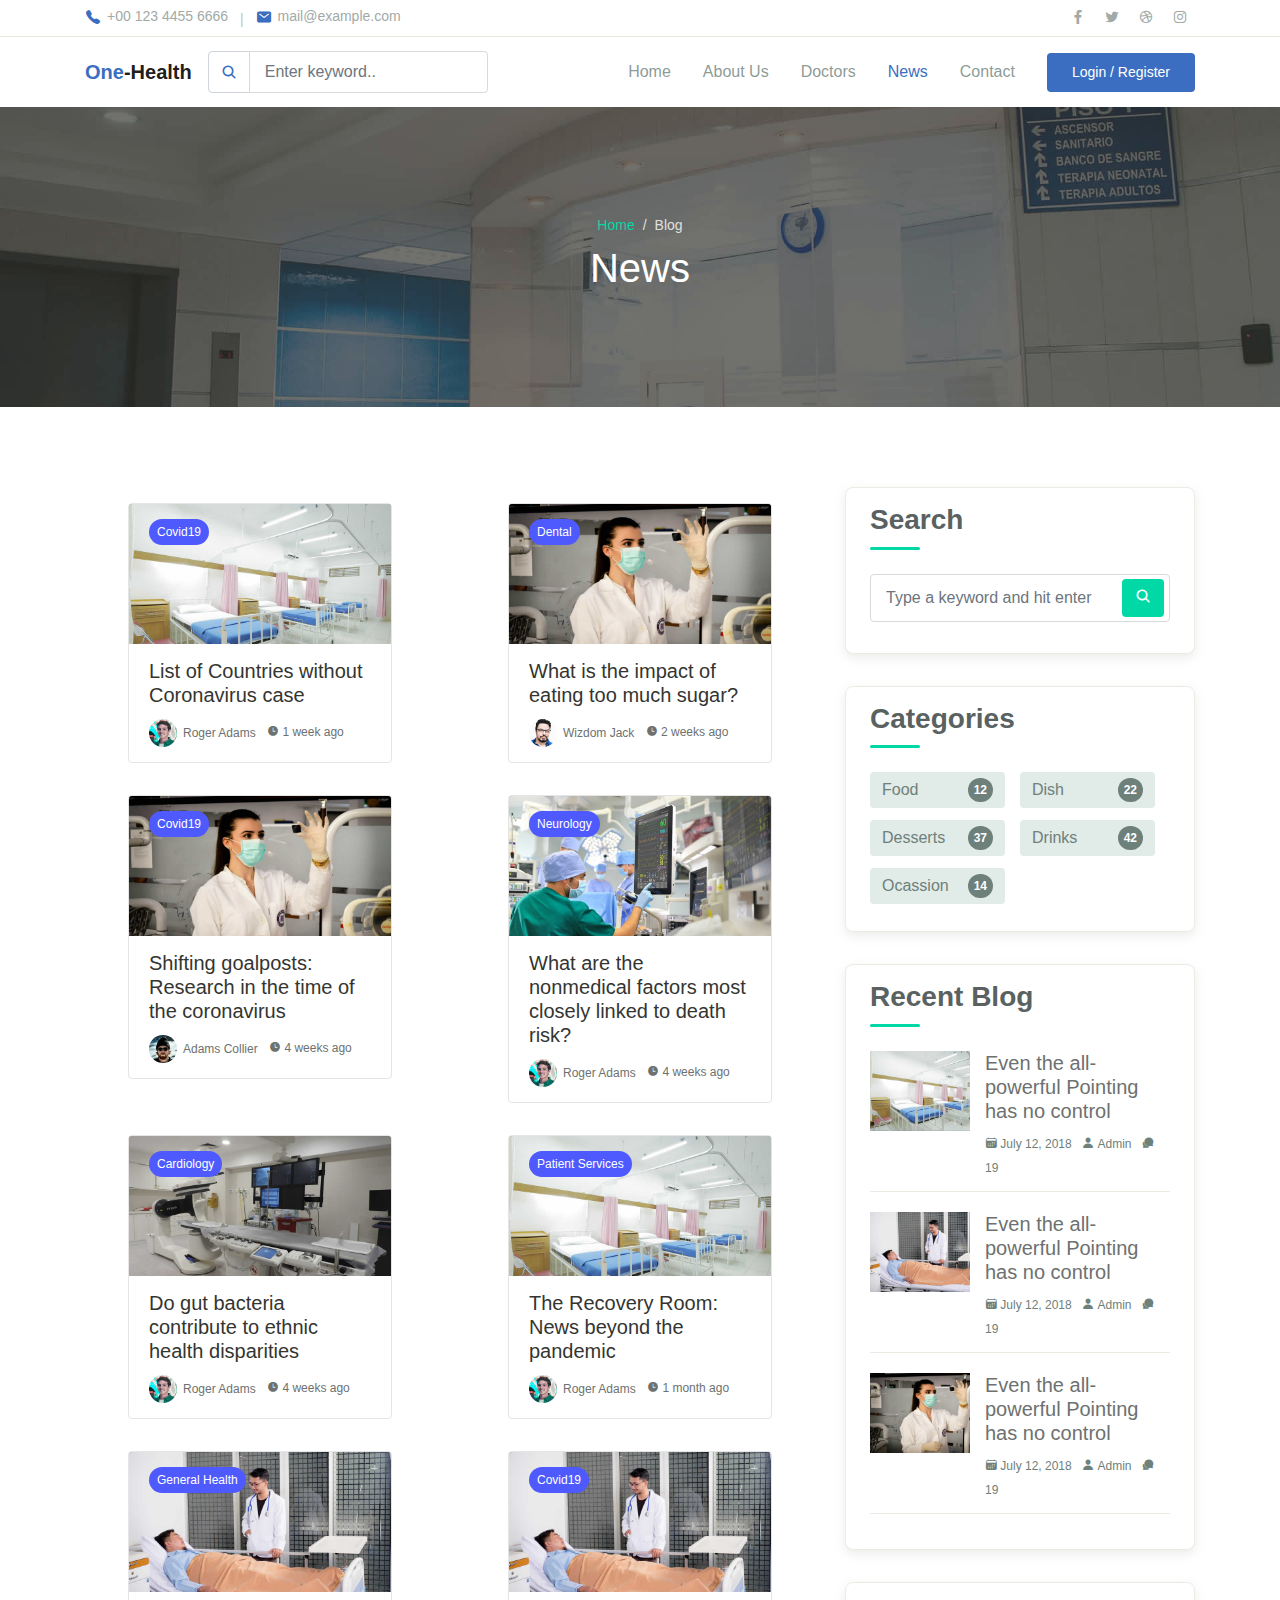
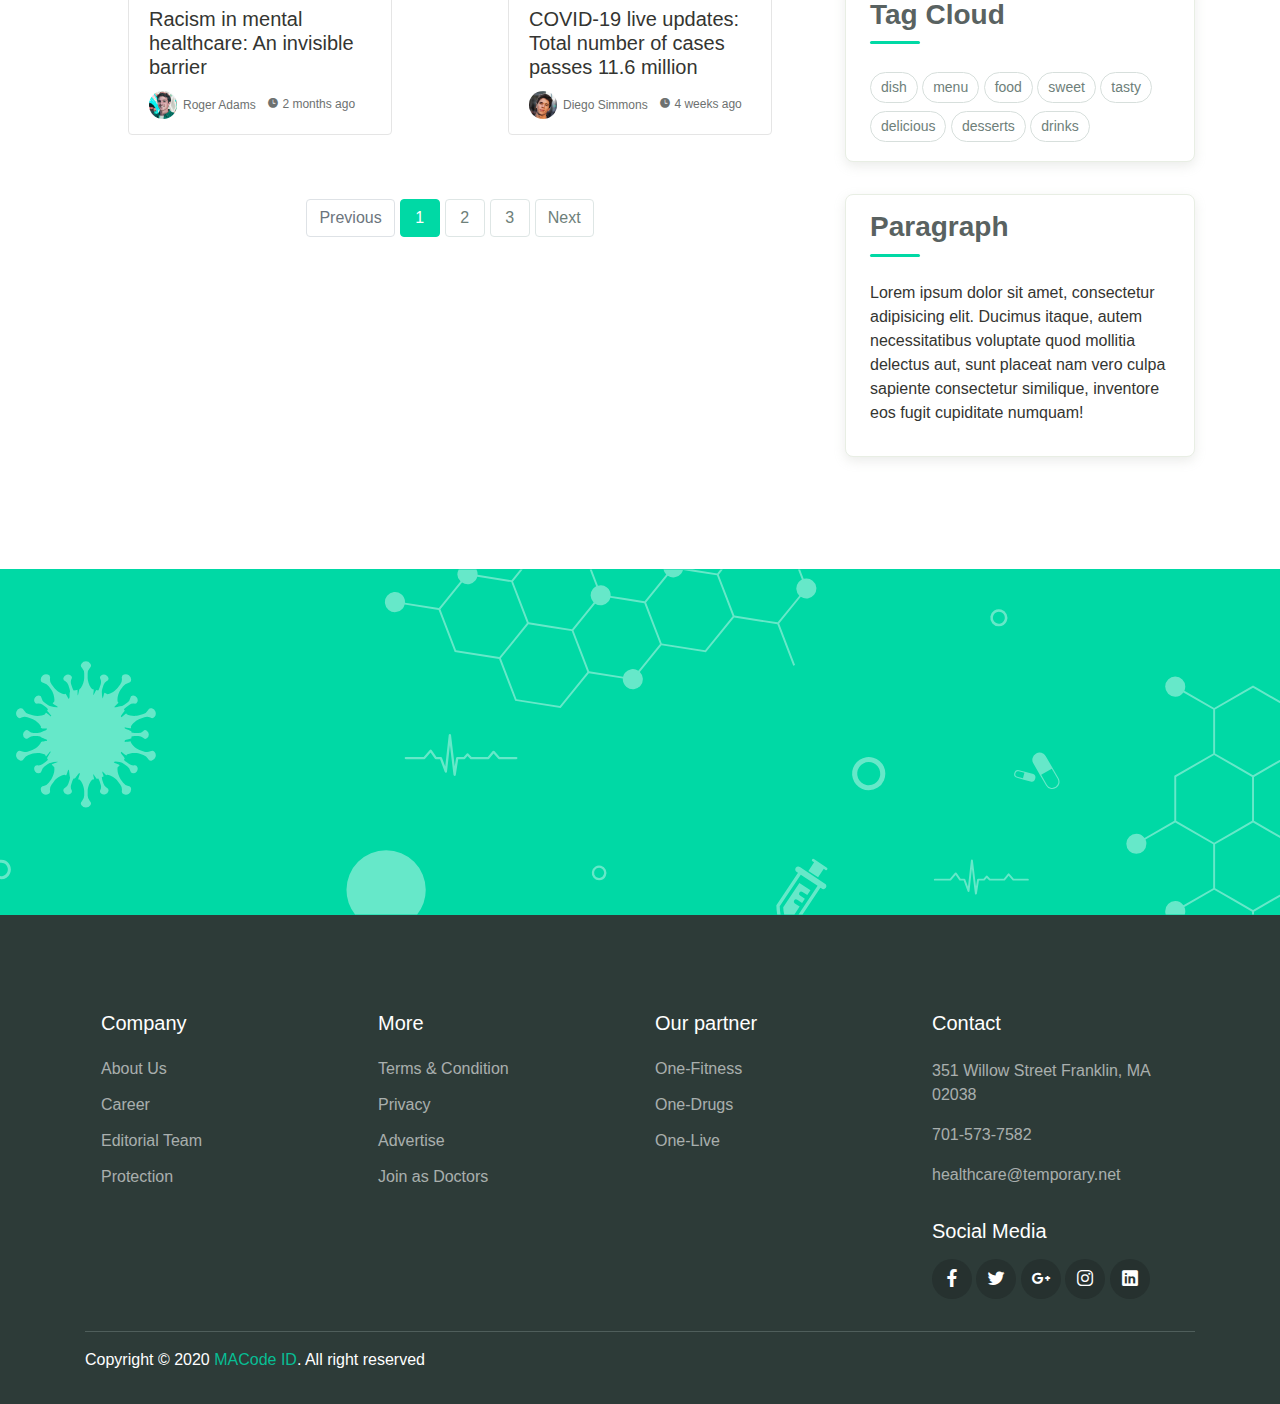
<file: html/blog.html>
<!DOCTYPE html>
<html lang="en">
<head>
  <meta charset="UTF-8">
  <meta name="viewport" content="width=device-width, initial-scale=1.0">

  <meta http-equiv="X-UA-Compatible" content="ie=edge">

  <meta name="copyright" content="MACode ID, https://macodeid.com/">

  <title>One Health - Medical Center HTML5 Template</title>

  <link rel="stylesheet" href="../assets/css/maicons.css">

  <link rel="stylesheet" href="../assets/css/bootstrap.css">

  <link rel="stylesheet" href="../assets/vendor/owl-carousel/css/owl.carousel.css">

  <link rel="stylesheet" href="../assets/vendor/animate/animate.css">

  <link rel="stylesheet" href="../assets/css/theme.css">
</head>
<body>

  <!-- Back to top button -->
  <div class="back-to-top"></div>

  <header>
    <div class="topbar">
      <div class="container">
        <div class="row">
          <div class="col-sm-8 text-sm">
            <div class="site-info">
              <a href="#"><span class="mai-call text-primary"></span> +00 123 4455 6666</a>
              <span class="divider">|</span>
              <a href="#"><span class="mai-mail text-primary"></span> mail@example.com</a>
            </div>
          </div>
          <div class="col-sm-4 text-right text-sm">
            <div class="social-mini-button">
              <a href="#"><span class="mai-logo-facebook-f"></span></a>
              <a href="#"><span class="mai-logo-twitter"></span></a>
              <a href="#"><span class="mai-logo-dribbble"></span></a>
              <a href="#"><span class="mai-logo-instagram"></span></a>
            </div>
          </div>
        </div> <!-- .row -->
      </div> <!-- .container -->
    </div> <!-- .topbar -->

    <nav class="navbar navbar-expand-lg navbar-light shadow-sm">
      <div class="container">
        <a class="navbar-brand" href="#"><span class="text-primary">One</span>-Health</a>

        <form action="#">
          <div class="input-group input-navbar">
            <div class="input-group-prepend">
              <span class="input-group-text" id="icon-addon1"><span class="mai-search"></span></span>
            </div>
            <input type="text" class="form-control" placeholder="Enter keyword.." aria-label="Username" aria-describedby="icon-addon1">
          </div>
        </form>

        <button class="navbar-toggler" type="button" data-toggle="collapse" data-target="#navbarSupport" aria-controls="navbarSupport" aria-expanded="false" aria-label="Toggle navigation">
          <span class="navbar-toggler-icon"></span>
        </button>

        <div class="collapse navbar-collapse" id="navbarSupport">
          <ul class="navbar-nav ml-auto">
            <li class="nav-item">
              <a class="nav-link" href="index.html">Home</a>
            </li>
            <li class="nav-item">
              <a class="nav-link" href="about.html">About Us</a>
            </li>
            <li class="nav-item">
              <a class="nav-link" href="doctors.html">Doctors</a>
            </li>
            <li class="nav-item active">
              <a class="nav-link" href="blog.html">News</a>
            </li>
            <li class="nav-item">
              <a class="nav-link" href="contact.html">Contact</a>
            </li>
            <li class="nav-item">
              <a class="btn btn-primary ml-lg-3" href="#">Login / Register</a>
            </li>
          </ul>
        </div> <!-- .navbar-collapse -->
      </div> <!-- .container -->
    </nav>
  </header>

  <div class="page-banner overlay-dark bg-image" style="background-image: url(../assets/img/bg_image_1.jpg);">
    <div class="banner-section">
      <div class="container text-center wow fadeInUp">
        <nav aria-label="Breadcrumb">
          <ol class="breadcrumb breadcrumb-dark bg-transparent justify-content-center py-0 mb-2">
            <li class="breadcrumb-item"><a href="index.html">Home</a></li>
            <li class="breadcrumb-item active" aria-current="page">Blog</li>
          </ol>
        </nav>
        <h1 class="font-weight-normal">News</h1>
      </div> <!-- .container -->
    </div> <!-- .banner-section -->
  </div> <!-- .page-banner -->

  <div class="page-section">
    <div class="container">
      <div class="row">
        <div class="col-lg-8">
          <div class="row">
            <div class="col-sm-6 py-3">
              <div class="card-blog">
                <div class="header">
                  <div class="post-category">
                    <a href="#">Covid19</a>
                  </div>
                  <a href="blog-details" class="post-thumb">
                    <img src="../assets/img/blog/blog_1.jpg" alt="">
                  </a>
                </div>
                <div class="body">
                  <h5 class="post-title"><a href="blog-details.html">List of Countries without Coronavirus case</a></h5>
                  <div class="site-info">
                    <div class="avatar mr-2">
                      <div class="avatar-img">
                        <img src="../assets/img/person/person_1.jpg" alt="">
                      </div>
                      <span>Roger Adams</span>
                    </div>
                    <span class="mai-time"></span> 1 week ago
                  </div>
                </div>
              </div>
            </div>

            <div class="col-sm-6 py-3">
              <div class="card-blog">
                <div class="header">
                  <div class="post-category">
                    <a href="#">Dental</a>
                  </div>
                  <a href="blog-details" class="post-thumb">
                    <img src="../assets/img/blog/blog_3.jpg" alt="">
                  </a>
                </div>
                <div class="body">
                  <h5 class="post-title"><a href="blog-details.html">What is the impact of eating too much sugar?</a></h5>
                  <div class="site-info">
                    <div class="avatar mr-2">
                      <div class="avatar-img">
                        <img src="../assets/img/person/person_4.jpg" alt="">
                      </div>
                      <span>Wizdom Jack</span>
                    </div>
                    <span class="mai-time"></span> 2 weeks ago
                  </div>
                </div>
              </div>
            </div>

            <div class="col-sm-6 py-3">
              <div class="card-blog">
                <div class="header">
                  <div class="post-category">
                    <a href="#">Covid19</a>
                  </div>
                  <a href="blog-details" class="post-thumb">
                    <img src="../assets/img/blog/blog_3.jpg" alt="">
                  </a>
                </div>
                <div class="body">
                  <h5 class="post-title"><a href="blog-details.html">Shifting goalposts: Research in the time of the coronavirus</a></h5>
                  <div class="site-info">
                    <div class="avatar mr-2">
                      <div class="avatar-img">
                        <img src="../assets/img/person/person_3.jpg" alt="">
                      </div>
                      <span>Adams Collier</span>
                    </div>
                    <span class="mai-time"></span> 4 weeks ago
                  </div>
                </div>
              </div>
            </div>
            <div class="col-sm-6 py-3">
              <div class="card-blog">
                <div class="header">
                  <div class="post-category">
                    <a href="#">Neurology</a>
                  </div>
                  <a href="blog-details" class="post-thumb">
                    <img src="../assets/img/blog/blog_4.jpg" alt="">
                  </a>
                </div>
                <div class="body">
                  <h5 class="post-title"><a href="blog-details.html">What are the nonmedical factors most closely linked to death risk?</a></h5>
                  <div class="site-info">
                    <div class="avatar mr-2">
                      <div class="avatar-img">
                        <img src="../assets/img/person/person_1.jpg" alt="">
                      </div>
                      <span>Roger Adams</span>
                    </div>
                    <span class="mai-time"></span> 4 weeks ago
                  </div>
                </div>
              </div>
            </div>
            <div class="col-sm-6 py-3">
              <div class="card-blog">
                <div class="header">
                  <div class="post-category">
                    <a href="#">Cardiology</a>
                  </div>
                  <a href="blog-details" class="post-thumb">
                    <img src="../assets/img/blog/blog_5.jpg" alt="">
                  </a>
                </div>
                <div class="body">
                  <h5 class="post-title"><a href="blog-details.html">Do gut bacteria contribute to ethnic health disparities</a></h5>
                  <div class="site-info">
                    <div class="avatar mr-2">
                      <div class="avatar-img">
                        <img src="../assets/img/person/person_1.jpg" alt="">
                      </div>
                      <span>Roger Adams</span>
                    </div>
                    <span class="mai-time"></span> 4 weeks ago
                  </div>
                </div>
              </div>
            </div>
            <div class="col-sm-6 py-3">
              <div class="card-blog">
                <div class="header">
                  <div class="post-category">
                    <a href="#">Patient Services</a>
                  </div>
                  <a href="blog-details" class="post-thumb">
                    <img src="../assets/img/blog/blog_1.jpg" alt="">
                  </a>
                </div>
                <div class="body">
                  <h5 class="post-title"><a href="blog-details.html">The Recovery Room: News beyond the pandemic</a></h5>
                  <div class="site-info">
                    <div class="avatar mr-2">
                      <div class="avatar-img">
                        <img src="../assets/img/person/person_1.jpg" alt="">
                      </div>
                      <span>Roger Adams</span>
                    </div>
                    <span class="mai-time"></span> 1 month ago
                  </div>
                </div>
              </div>
            </div>
            <div class="col-sm-6 py-3">
              <div class="card-blog">
                <div class="header">
                  <div class="post-category">
                    <a href="#">General Health</a>
                  </div>
                  <a href="blog-details" class="post-thumb">
                    <img src="../assets/img/blog/blog_2.jpg" alt="">
                  </a>
                </div>
                <div class="body">
                  <h5 class="post-title"><a href="blog-details.html">Racism in mental healthcare: An invisible barrier</a></h5>
                  <div class="site-info">
                    <div class="avatar mr-2">
                      <div class="avatar-img">
                        <img src="../assets/img/person/person_1.jpg" alt="">
                      </div>
                      <span>Roger Adams</span>
                    </div>
                    <span class="mai-time"></span> 2 months ago
                  </div>
                </div>
              </div>
            </div>
            
            <div class="col-sm-6 py-3">
              <div class="card-blog">
                <div class="header">
                  <div class="post-category">
                    <a href="#">Covid19</a>
                  </div>
                  <a href="blog-details" class="post-thumb">
                    <img src="../assets/img/blog/blog_2.jpg" alt="">
                  </a>
                </div>
                <div class="body">
                  <h5 class="post-title"><a href="blog-details.html">COVID-19 live updates: Total number of cases passes 11.6 million</a></h5>
                  <div class="site-info">
                    <div class="avatar mr-2">
                      <div class="avatar-img">
                        <img src="../assets/img/person/person_2.jpg" alt="">
                      </div>
                      <span>Diego Simmons</span>
                    </div>
                    <span class="mai-time"></span> 4 weeks ago
                  </div>
                </div>
              </div>
            </div>

            <div class="col-12 my-5">
              <nav aria-label="Page Navigation">
                <ul class="pagination justify-content-center">
                  <li class="page-item disabled">
                    <a class="page-link" href="#" tabindex="-1" aria-disabled="true">Previous</a>
                  </li>
                  <li class="page-item active" aria-current="page">
                    <a class="page-link" href="#">1 <span class="sr-only">(current)</span></a>
                  </li>
                  <li class="page-item">
                    <a class="page-link" href="#">2</a>
                  </li>
                  <li class="page-item"><a class="page-link" href="#">3</a></li>
                  <li class="page-item">
                    <a class="page-link" href="#">Next</a>
                  </li>
                </ul>
              </nav>
            </div>
          </div> <!-- .row -->
        </div>
        <div class="col-lg-4">
          <div class="sidebar">
            <div class="sidebar-block">
              <h3 class="sidebar-title">Search</h3>
              <form action="#" class="search-form">
                <div class="form-group">
                  <input type="text" class="form-control" placeholder="Type a keyword and hit enter">
                  <button type="submit" class="btn"><span class="icon mai-search"></span></button>
                </div>
              </form>
            </div>
            <div class="sidebar-block">
              <h3 class="sidebar-title">Categories</h3>
              <ul class="categories">
                <li><a href="#">Food <span>12</span></a></li>
                <li><a href="#">Dish <span>22</span></a></li>
                <li><a href="#">Desserts <span>37</span></a></li>
                <li><a href="#">Drinks <span>42</span></a></li>
                <li><a href="#">Ocassion <span>14</span></a></li>
              </ul>
            </div>

            <div class="sidebar-block">
              <h3 class="sidebar-title">Recent Blog</h3>
              <div class="blog-item">
                <a class="post-thumb" href="">
                  <img src="../assets/img/blog/blog_1.jpg" alt="">
                </a>
                <div class="content">
                  <h5 class="post-title"><a href="#">Even the all-powerful Pointing has no control</a></h5>
                  <div class="meta">
                    <a href="#"><span class="mai-calendar"></span> July 12, 2018</a>
                    <a href="#"><span class="mai-person"></span> Admin</a>
                    <a href="#"><span class="mai-chatbubbles"></span> 19</a>
                  </div>
                </div>
              </div>
              <div class="blog-item">
                <a class="post-thumb" href="">
                  <img src="../assets/img/blog/blog_2.jpg" alt="">
                </a>
                <div class="content">
                  <h5 class="post-title"><a href="#">Even the all-powerful Pointing has no control</a></h5>
                  <div class="meta">
                    <a href="#"><span class="mai-calendar"></span> July 12, 2018</a>
                    <a href="#"><span class="mai-person"></span> Admin</a>
                    <a href="#"><span class="mai-chatbubbles"></span> 19</a>
                  </div>
                </div>
              </div>
              <div class="blog-item">
                <a class="post-thumb" href="">
                  <img src="../assets/img/blog/blog_3.jpg" alt="">
                </a>
                <div class="content">
                  <h5 class="post-title"><a href="#">Even the all-powerful Pointing has no control</a></h5>
                  <div class="meta">
                    <a href="#"><span class="mai-calendar"></span> July 12, 2018</a>
                    <a href="#"><span class="mai-person"></span> Admin</a>
                    <a href="#"><span class="mai-chatbubbles"></span> 19</a>
                  </div>
                </div>
              </div>
            </div>

            <div class="sidebar-block">
              <h3 class="sidebar-title">Tag Cloud</h3>
              <div class="tagcloud">
                <a href="#" class="tag-cloud-link">dish</a>
                <a href="#" class="tag-cloud-link">menu</a>
                <a href="#" class="tag-cloud-link">food</a>
                <a href="#" class="tag-cloud-link">sweet</a>
                <a href="#" class="tag-cloud-link">tasty</a>
                <a href="#" class="tag-cloud-link">delicious</a>
                <a href="#" class="tag-cloud-link">desserts</a>
                <a href="#" class="tag-cloud-link">drinks</a>
              </div>
            </div>

            <div class="sidebar-block">
              <h3 class="sidebar-title">Paragraph</h3>
              <p>Lorem ipsum dolor sit amet, consectetur adipisicing elit. Ducimus itaque, autem necessitatibus voluptate quod mollitia delectus aut, sunt placeat nam vero culpa sapiente consectetur similique, inventore eos fugit cupiditate numquam!</p>
            </div>
          </div>
        </div> 
      </div> <!-- .row -->
    </div> <!-- .container -->
  </div> <!-- .page-section -->

  <div class="page-section banner-home bg-image" style="background-image: url(../assets/img/banner-pattern.svg);">
    <div class="container py-5 py-lg-0">
      <div class="row align-items-center">
        <div class="col-lg-4 wow zoomIn">
          <div class="img-banner d-none d-lg-block">
            <img src="../assets/img/mobile_app.png" alt="">
          </div>
        </div>
        <div class="col-lg-8 wow fadeInRight">
          <h1 class="font-weight-normal mb-3">Get easy access of all features using One Health Application</h1>
          <a href="#"><img src="../assets/img/google_play.svg" alt=""></a>
          <a href="#" class="ml-2"><img src="../assets/img/app_store.svg" alt=""></a>
        </div>
      </div> <!-- .row -->
    </div> <!-- .container -->
  </div> <!-- .banner-home -->

  <footer class="page-footer">
    <div class="container">
      <div class="row px-md-3">
        <div class="col-sm-6 col-lg-3 py-3">
          <h5>Company</h5>
          <ul class="footer-menu">
            <li><a href="#">About Us</a></li>
            <li><a href="#">Career</a></li>
            <li><a href="#">Editorial Team</a></li>
            <li><a href="#">Protection</a></li>
          </ul>
        </div>
        <div class="col-sm-6 col-lg-3 py-3">
          <h5>More</h5>
          <ul class="footer-menu">
            <li><a href="#">Terms & Condition</a></li>
            <li><a href="#">Privacy</a></li>
            <li><a href="#">Advertise</a></li>
            <li><a href="#">Join as Doctors</a></li>
          </ul>
        </div>
        <div class="col-sm-6 col-lg-3 py-3">
          <h5>Our partner</h5>
          <ul class="footer-menu">
            <li><a href="#">One-Fitness</a></li>
            <li><a href="#">One-Drugs</a></li>
            <li><a href="#">One-Live</a></li>
          </ul>
        </div>
        <div class="col-sm-6 col-lg-3 py-3">
          <h5>Contact</h5>
          <p class="footer-link mt-2">351 Willow Street Franklin, MA 02038</p>
          <a href="#" class="footer-link">701-573-7582</a>
          <a href="#" class="footer-link">healthcare@temporary.net</a>

          <h5 class="mt-3">Social Media</h5>
          <div class="footer-sosmed mt-3">
            <a href="#" target="_blank"><span class="mai-logo-facebook-f"></span></a>
            <a href="#" target="_blank"><span class="mai-logo-twitter"></span></a>
            <a href="#" target="_blank"><span class="mai-logo-google-plus-g"></span></a>
            <a href="#" target="_blank"><span class="mai-logo-instagram"></span></a>
            <a href="#" target="_blank"><span class="mai-logo-linkedin"></span></a>
          </div>
        </div>
      </div>

      <hr>

      <p id="copyright">Copyright &copy; 2020 <a href="https://macodeid.com/" target="_blank">MACode ID</a>. All right reserved</p>
    </div> <!-- .container -->
  </footer> <!-- .page-footer -->

<script src="../assets/js/jquery-3.5.1.min.js"></script>

<script src="../assets/js/bootstrap.bundle.min.js"></script>

<script src="../assets/vendor/owl-carousel/js/owl.carousel.min.js"></script>

<script src="../assets/vendor/wow/wow.min.js"></script>

<script src="../assets/js/theme.js"></script>
  
</body>
</html>
</file>
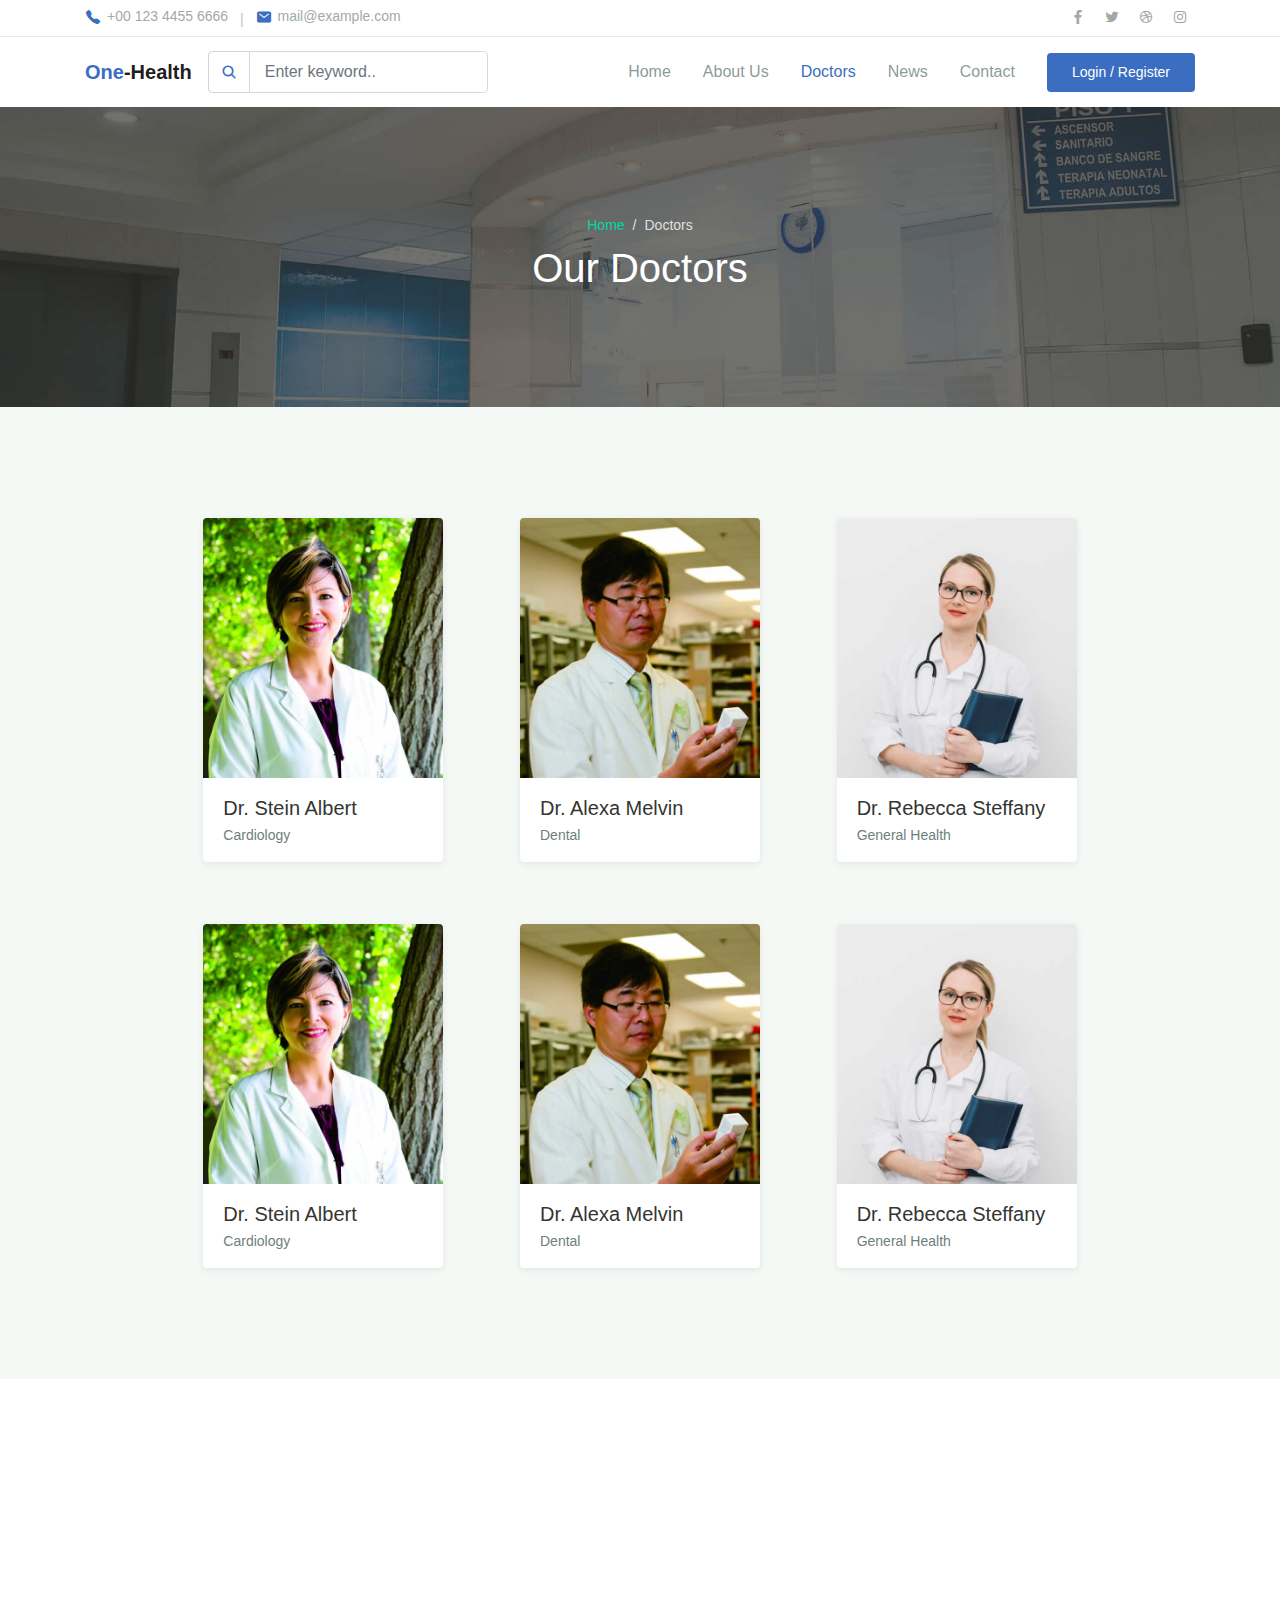
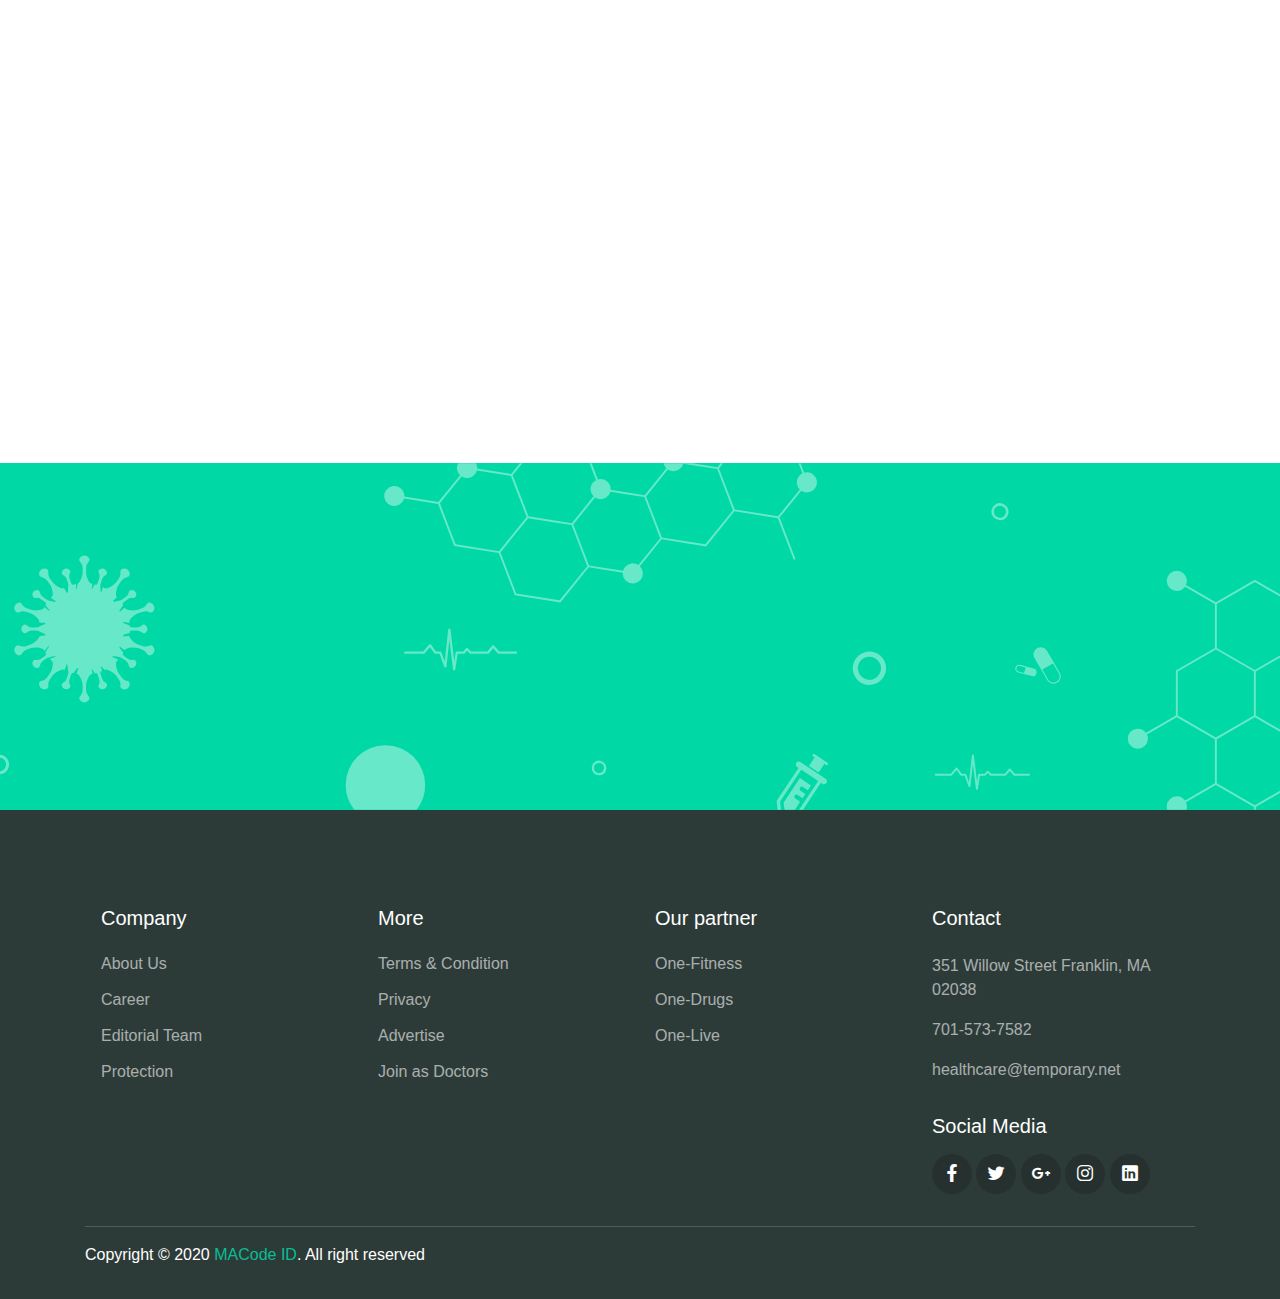
<file: html/doctors.html>
<!DOCTYPE html>
<html lang="en">
<head>
  <meta charset="UTF-8">
  <meta name="viewport" content="width=device-width, initial-scale=1.0">

  <meta http-equiv="X-UA-Compatible" content="ie=edge">

  <meta name="copyright" content="MACode ID, https://macodeid.com/">

  <title>One Health - Medical Center HTML5 Template</title>

  <link rel="stylesheet" href="../assets/css/maicons.css">

  <link rel="stylesheet" href="../assets/css/bootstrap.css">

  <link rel="stylesheet" href="../assets/vendor/owl-carousel/css/owl.carousel.css">

  <link rel="stylesheet" href="../assets/vendor/animate/animate.css">

  <link rel="stylesheet" href="../assets/css/theme.css">
</head>
<body>

  <!-- Back to top button -->
  <div class="back-to-top"></div>

  <header>
    <div class="topbar">
      <div class="container">
        <div class="row">
          <div class="col-sm-8 text-sm">
            <div class="site-info">
              <a href="#"><span class="mai-call text-primary"></span> +00 123 4455 6666</a>
              <span class="divider">|</span>
              <a href="#"><span class="mai-mail text-primary"></span> mail@example.com</a>
            </div>
          </div>
          <div class="col-sm-4 text-right text-sm">
            <div class="social-mini-button">
              <a href="#"><span class="mai-logo-facebook-f"></span></a>
              <a href="#"><span class="mai-logo-twitter"></span></a>
              <a href="#"><span class="mai-logo-dribbble"></span></a>
              <a href="#"><span class="mai-logo-instagram"></span></a>
            </div>
          </div>
        </div> <!-- .row -->
      </div> <!-- .container -->
    </div> <!-- .topbar -->

    <nav class="navbar navbar-expand-lg navbar-light shadow-sm">
      <div class="container">
        <a class="navbar-brand" href="#"><span class="text-primary">One</span>-Health</a>

        <form action="#">
          <div class="input-group input-navbar">
            <div class="input-group-prepend">
              <span class="input-group-text" id="icon-addon1"><span class="mai-search"></span></span>
            </div>
            <input type="text" class="form-control" placeholder="Enter keyword.." aria-label="Username" aria-describedby="icon-addon1">
          </div>
        </form>

        <button class="navbar-toggler" type="button" data-toggle="collapse" data-target="#navbarSupport" aria-controls="navbarSupport" aria-expanded="false" aria-label="Toggle navigation">
          <span class="navbar-toggler-icon"></span>
        </button>

        <div class="collapse navbar-collapse" id="navbarSupport">
          <ul class="navbar-nav ml-auto">
            <li class="nav-item">
              <a class="nav-link" href="index.html">Home</a>
            </li>
            <li class="nav-item">
              <a class="nav-link" href="about.html">About Us</a>
            </li>
            <li class="nav-item active">
              <a class="nav-link" href="doctors.html">Doctors</a>
            </li>
            <li class="nav-item">
              <a class="nav-link" href="blog.html">News</a>
            </li>
            <li class="nav-item">
              <a class="nav-link" href="contact.html">Contact</a>
            </li>
            <li class="nav-item">
              <a class="btn btn-primary ml-lg-3" href="#">Login / Register</a>
            </li>
          </ul>
        </div> <!-- .navbar-collapse -->
      </div> <!-- .container -->
    </nav>
  </header>

  <div class="page-banner overlay-dark bg-image" style="background-image: url(../assets/img/bg_image_1.jpg);">
    <div class="banner-section">
      <div class="container text-center wow fadeInUp">
        <nav aria-label="Breadcrumb">
          <ol class="breadcrumb breadcrumb-dark bg-transparent justify-content-center py-0 mb-2">
            <li class="breadcrumb-item"><a href="index.html">Home</a></li>
            <li class="breadcrumb-item active" aria-current="page">Doctors</li>
          </ol>
        </nav>
        <h1 class="font-weight-normal">Our Doctors</h1>
      </div> <!-- .container -->
    </div> <!-- .banner-section -->
  </div> <!-- .page-banner -->

  <div class="page-section bg-light">
    <div class="container">
      <div class="row justify-content-center">
        <div class="col-lg-10">

          <div class="row">
            
            <div class="col-md-6 col-lg-4 py-3 wow zoomIn">
              <div class="card-doctor">
                <div class="header">
                  <img src="../assets/img/doctors/doctor_1.jpg" alt="">
                  <div class="meta">
                    <a href="#"><span class="mai-call"></span></a>
                    <a href="#"><span class="mai-logo-whatsapp"></span></a>
                  </div>
                </div>
                <div class="body">
                  <p class="text-xl mb-0">Dr. Stein Albert</p>
                  <span class="text-sm text-grey">Cardiology</span>
                </div>
              </div>
            </div>
    
            <div class="col-md-6 col-lg-4 py-3 wow zoomIn">
              <div class="card-doctor">
                <div class="header">
                  <img src="../assets/img/doctors/doctor_2.jpg" alt="">
                  <div class="meta">
                    <a href="#"><span class="mai-call"></span></a>
                    <a href="#"><span class="mai-logo-whatsapp"></span></a>
                  </div>
                </div>
                <div class="body">
                  <p class="text-xl mb-0">Dr. Alexa Melvin</p>
                  <span class="text-sm text-grey">Dental</span>
                </div>
              </div>
            </div>
    
            <div class="col-md-6 col-lg-4 py-3 wow zoomIn">
              <div class="card-doctor">
                <div class="header">
                  <img src="../assets/img/doctors/doctor_3.jpg" alt="">
                  <div class="meta">
                    <a href="#"><span class="mai-call"></span></a>
                    <a href="#"><span class="mai-logo-whatsapp"></span></a>
                  </div>
                </div>
                <div class="body">
                  <p class="text-xl mb-0">Dr. Rebecca Steffany</p>
                  <span class="text-sm text-grey">General Health</span>
                </div>
              </div>
            </div>
    
            <div class="col-md-6 col-lg-4 py-3 wow zoomIn">
              <div class="card-doctor">
                <div class="header">
                  <img src="../assets/img/doctors/doctor_1.jpg" alt="">
                  <div class="meta">
                    <a href="#"><span class="mai-call"></span></a>
                    <a href="#"><span class="mai-logo-whatsapp"></span></a>
                  </div>
                </div>
                <div class="body">
                  <p class="text-xl mb-0">Dr. Stein Albert</p>
                  <span class="text-sm text-grey">Cardiology</span>
                </div>
              </div>
            </div>
    
            <div class="col-md-6 col-lg-4 py-3 wow zoomIn">
              <div class="card-doctor">
                <div class="header">
                  <img src="../assets/img/doctors/doctor_2.jpg" alt="">
                  <div class="meta">
                    <a href="#"><span class="mai-call"></span></a>
                    <a href="#"><span class="mai-logo-whatsapp"></span></a>
                  </div>
                </div>
                <div class="body">
                  <p class="text-xl mb-0">Dr. Alexa Melvin</p>
                  <span class="text-sm text-grey">Dental</span>
                </div>
              </div>
            </div>
    
            <div class="col-md-6 col-lg-4 py-3 wow zoomIn">
              <div class="card-doctor">
                <div class="header">
                  <img src="../assets/img/doctors/doctor_3.jpg" alt="">
                  <div class="meta">
                    <a href="#"><span class="mai-call"></span></a>
                    <a href="#"><span class="mai-logo-whatsapp"></span></a>
                  </div>
                </div>
                <div class="body">
                  <p class="text-xl mb-0">Dr. Rebecca Steffany</p>
                  <span class="text-sm text-grey">General Health</span>
                </div>
              </div>
            </div>

          </div>

        </div>
      </div>
    </div> <!-- .container -->
  </div> <!-- .page-section -->

  <div class="page-section">
    <div class="container">
      <h1 class="text-center wow fadeInUp">Make an Appointment</h1>

      <form class="main-form">
        <div class="row mt-5 ">
          <div class="col-12 col-sm-6 py-2 wow fadeInLeft">
            <input type="text" class="form-control" placeholder="Full name">
          </div>
          <div class="col-12 col-sm-6 py-2 wow fadeInRight">
            <input type="text" class="form-control" placeholder="Email address..">
          </div>
          <div class="col-12 col-sm-6 py-2 wow fadeInLeft" data-wow-delay="300ms">
            <input type="date" class="form-control">
          </div>
          <div class="col-12 col-sm-6 py-2 wow fadeInRight" data-wow-delay="300ms">
            <select name="departement" id="departement" class="custom-select">
              <option value="general">General Health</option>
              <option value="cardiology">Cardiology</option>
              <option value="dental">Dental</option>
              <option value="neurology">Neurology</option>
              <option value="orthopaedics">Orthopaedics</option>
            </select>
          </div>
          <div class="col-12 py-2 wow fadeInUp" data-wow-delay="300ms">
            <input type="text" class="form-control" placeholder="Number..">
          </div>
          <div class="col-12 py-2 wow fadeInUp" data-wow-delay="300ms">
            <textarea name="message" id="message" class="form-control" rows="6" placeholder="Enter message.."></textarea>
          </div>
        </div>

        <button type="submit" class="btn btn-primary mt-3 wow zoomIn">Submit Request</button>
      </form>
    </div> <!-- .container -->
  </div> <!-- .page-section -->
  

  <div class="page-section banner-home bg-image" style="background-image: url(../assets/img/banner-pattern.svg);">
    <div class="container py-5 py-lg-0">
      <div class="row align-items-center">
        <div class="col-lg-4 wow zoomIn">
          <div class="img-banner d-none d-lg-block">
            <img src="../assets/img/mobile_app.png" alt="">
          </div>
        </div>
        <div class="col-lg-8 wow fadeInRight">
          <h1 class="font-weight-normal mb-3">Get easy access of all features using One Health Application</h1>
          <a href="#"><img src="../assets/img/google_play.svg" alt=""></a>
          <a href="#" class="ml-2"><img src="../assets/img/app_store.svg" alt=""></a>
        </div>
      </div>
    </div>
  </div> <!-- .banner-home -->

  <footer class="page-footer">
    <div class="container">
      <div class="row px-md-3">
        <div class="col-sm-6 col-lg-3 py-3">
          <h5>Company</h5>
          <ul class="footer-menu">
            <li><a href="#">About Us</a></li>
            <li><a href="#">Career</a></li>
            <li><a href="#">Editorial Team</a></li>
            <li><a href="#">Protection</a></li>
          </ul>
        </div>
        <div class="col-sm-6 col-lg-3 py-3">
          <h5>More</h5>
          <ul class="footer-menu">
            <li><a href="#">Terms & Condition</a></li>
            <li><a href="#">Privacy</a></li>
            <li><a href="#">Advertise</a></li>
            <li><a href="#">Join as Doctors</a></li>
          </ul>
        </div>
        <div class="col-sm-6 col-lg-3 py-3">
          <h5>Our partner</h5>
          <ul class="footer-menu">
            <li><a href="#">One-Fitness</a></li>
            <li><a href="#">One-Drugs</a></li>
            <li><a href="#">One-Live</a></li>
          </ul>
        </div>
        <div class="col-sm-6 col-lg-3 py-3">
          <h5>Contact</h5>
          <p class="footer-link mt-2">351 Willow Street Franklin, MA 02038</p>
          <a href="#" class="footer-link">701-573-7582</a>
          <a href="#" class="footer-link">healthcare@temporary.net</a>

          <h5 class="mt-3">Social Media</h5>
          <div class="footer-sosmed mt-3">
            <a href="#" target="_blank"><span class="mai-logo-facebook-f"></span></a>
            <a href="#" target="_blank"><span class="mai-logo-twitter"></span></a>
            <a href="#" target="_blank"><span class="mai-logo-google-plus-g"></span></a>
            <a href="#" target="_blank"><span class="mai-logo-instagram"></span></a>
            <a href="#" target="_blank"><span class="mai-logo-linkedin"></span></a>
          </div>
        </div>
      </div>

      <hr>

      <p id="copyright">Copyright &copy; 2020 <a href="https://macodeid.com/" target="_blank">MACode ID</a>. All right reserved</p>
    </div>
  </footer>

<script src="../assets/js/jquery-3.5.1.min.js"></script>

<script src="../assets/js/bootstrap.bundle.min.js"></script>

<script src="../assets/vendor/owl-carousel/js/owl.carousel.min.js"></script>

<script src="../assets/vendor/wow/wow.min.js"></script>

<script src="../assets/js/theme.js"></script>
  
</body>
</html>
</file>
<file: assets/css/maicons.css>
@font-face {
  font-family: 'maicons';
  src:  url('../fonts/maicons.eot?c9nlkl');
  src:  url('../fonts/maicons.eot?c9nlkl#iefix') format('embedded-opentype'),
    url('../fonts/maicons.ttf?c9nlkl') format('truetype'),
    url('../fonts/maicons.woff?c9nlkl') format('woff'),
    url('../fonts/maicons.svg?c9nlkl#maicons') format('svg');
  font-weight: normal;
  font-style: normal;
  font-display: block;
}

[class^="mai-"], [class*=" mai-"] {
  /* use !important to prevent issues with browser extensions that change fonts */
  font-family: 'maicons' !important;
  speak: none;
  font-style: normal;
  font-weight: normal;
  font-variant: normal;
  text-transform: none;
  line-height: 1;

  /* Better Font Rendering =========== */
  -webkit-font-smoothing: antialiased;
  -moz-osx-font-smoothing: grayscale;
}

.mai-add:before {
  content: "\e900";
}
.mai-add-circle:before {
  content: "\e901";
}
.mai-add-circle-outline:before {
  content: "\e902";
}
.mai-airplane:before {
  content: "\e903";
}
.mai-airplane-outline:before {
  content: "\e904";
}
.mai-alarm:before {
  content: "\e905";
}
.mai-alarm-outline:before {
  content: "\e906";
}
.mai-albums:before {
  content: "\e907";
}
.mai-albums-outline:before {
  content: "\e908";
}
.mai-alert:before {
  content: "\e909";
}
.mai-alert-circle:before {
  content: "\e90a";
}
.mai-alert-circle-outline:before {
  content: "\e90b";
}
.mai-analytics:before {
  content: "\e90c";
}
.mai-analytics-outline:before {
  content: "\e90d";
}
.mai-aperture:before {
  content: "\e90e";
}
.mai-aperture-outline:before {
  content: "\e90f";
}
.mai-apps:before {
  content: "\e910";
}
.mai-apps-outline:before {
  content: "\e911";
}
.mai-archive:before {
  content: "\e912";
}
.mai-archive-outline:before {
  content: "\e913";
}
.mai-arrow-back:before {
  content: "\e914";
}
.mai-arrow-back-circle:before {
  content: "\e915";
}
.mai-arrow-back-circle-outline:before {
  content: "\e916";
}
.mai-arrow-down:before {
  content: "\e917";
}
.mai-arrow-down-circle:before {
  content: "\e918";
}
.mai-arrow-down-circle-outline:before {
  content: "\e919";
}
.mai-arrow-forward:before {
  content: "\e91a";
}
.mai-arrow-forward-circle:before {
  content: "\e91b";
}
.mai-arrow-forward-circle-outline:before {
  content: "\e91c";
}
.mai-arrow-redo:before {
  content: "\e91d";
}
.mai-arrow-redo-circle:before {
  content: "\e91e";
}
.mai-arrow-redo-circle-outline:before {
  content: "\e91f";
}
.mai-arrow-redo-outline:before {
  content: "\e920";
}
.mai-arrow-undo:before {
  content: "\e921";
}
.mai-arrow-undo-circle:before {
  content: "\e922";
}
.mai-arrow-undo-circle-outline:before {
  content: "\e923";
}
.mai-arrow-undo-outline:before {
  content: "\e924";
}
.mai-arrow-up:before {
  content: "\e925";
}
.mai-arrow-up-circle:before {
  content: "\e926";
}
.mai-arrow-up-circle-outline:before {
  content: "\e927";
}
.mai-at:before {
  content: "\e928";
}
.mai-at-circle:before {
  content: "\e929";
}
.mai-at-circle-outline:before {
  content: "\e92a";
}
.mai-attach:before {
  content: "\e92b";
}
.mai-attach-outline:before {
  content: "\e92c";
}
.mai-backspace:before {
  content: "\e92d";
}
.mai-backspace-outline:before {
  content: "\e92e";
}
.mai-bandage:before {
  content: "\e92f";
}
.mai-bandage-outline:before {
  content: "\e930";
}
.mai-bar-chart:before {
  content: "\e932";
}
.mai-bar-chart-outline:before {
  content: "\e933";
}
.mai-barbell:before {
  content: "\e931";
}
.mai-barcode:before {
  content: "\e934";
}
.mai-barcode-outline:before {
  content: "\e935";
}
.mai-baseball:before {
  content: "\e936";
}
.mai-baseball-outline:before {
  content: "\e937";
}
.mai-basket:before {
  content: "\e938";
}
.mai-basket-outline:before {
  content: "\e93b";
}
.mai-basketball:before {
  content: "\e939";
}
.mai-basketball-outline:before {
  content: "\e93a";
}
.mai-battery-charging:before {
  content: "\e93c";
}
.mai-battery-dead:before {
  content: "\e93d";
}
.mai-battery-full:before {
  content: "\e93e";
}
.mai-battery-half:before {
  content: "\e93f";
}
.mai-beaker:before {
  content: "\e940";
}
.mai-beaker-outline:before {
  content: "\e941";
}
.mai-bed:before {
  content: "\e942";
}
.mai-bed-outline:before {
  content: "\e943";
}
.mai-beer:before {
  content: "\e944";
}
.mai-beer-outline:before {
  content: "\e945";
}
.mai-bicycle:before {
  content: "\e946";
}
.mai-bluetooth:before {
  content: "\e947";
}
.mai-boat:before {
  content: "\e948";
}
.mai-boat-outline:before {
  content: "\e949";
}
.mai-body:before {
  content: "\e94a";
}
.mai-body-outline:before {
  content: "\e94b";
}
.mai-bonfire:before {
  content: "\e94c";
}
.mai-bonfire-outline:before {
  content: "\e94d";
}
.mai-book:before {
  content: "\e94e";
}
.mai-book-outline:before {
  content: "\e953";
}
.mai-bookmark:before {
  content: "\e94f";
}
.mai-bookmark-outline:before {
  content: "\e950";
}
.mai-bookmarks:before {
  content: "\e951";
}
.mai-bookmarks-outline:before {
  content: "\e952";
}
.mai-briefcase:before {
  content: "\e954";
}
.mai-briefcase-outline:before {
  content: "\e955";
}
.mai-browsers:before {
  content: "\e956";
}
.mai-browsers-outline:before {
  content: "\e957";
}
.mai-brush:before {
  content: "\e958";
}
.mai-brush-outline:before {
  content: "\e959";
}
.mai-bug:before {
  content: "\e95a";
}
.mai-bug-outline:before {
  content: "\e95b";
}
.mai-build:before {
  content: "\e95c";
}
.mai-build-outline:before {
  content: "\e95d";
}
.mai-bulb:before {
  content: "\e95e";
}
.mai-bulb-outline:before {
  content: "\e95f";
}
.mai-bus:before {
  content: "\e960";
}
.mai-bus-outline:before {
  content: "\e963";
}
.mai-business:before {
  content: "\e961";
}
.mai-business-outline:before {
  content: "\e962";
}
.mai-cafe:before {
  content: "\e964";
}
.mai-cafe-outline:before {
  content: "\e965";
}
.mai-calculator:before {
  content: "\e966";
}
.mai-calculator-outline:before {
  content: "\e967";
}
.mai-calendar:before {
  content: "\e968";
}
.mai-calendar-outline:before {
  content: "\e969";
}
.mai-call:before {
  content: "\e96a";
}
.mai-call-outline:before {
  content: "\e96b";
}
.mai-camera:before {
  content: "\e96c";
}
.mai-camera-outline:before {
  content: "\e96d";
}
.mai-camera-reverse:before {
  content: "\e96e";
}
.mai-camera-reverse-outline:before {
  content: "\e96f";
}
.mai-car:before {
  content: "\e970";
}
.mai-car-outline:before {
  content: "\e97f";
}
.mai-car-sport:before {
  content: "\e980";
}
.mai-car-sport-outline:before {
  content: "\e981";
}
.mai-card:before {
  content: "\e971";
}
.mai-card-outline:before {
  content: "\e972";
}
.mai-caret-back:before {
  content: "\e973";
}
.mai-caret-back-circle:before {
  content: "\e974";
}
.mai-caret-back-circle-outline:before {
  content: "\e975";
}
.mai-caret-down:before {
  content: "\e976";
}
.mai-caret-down-circle:before {
  content: "\e977";
}
.mai-caret-down-circle-outline:before {
  content: "\e978";
}
.mai-caret-forward:before {
  content: "\e979";
}
.mai-caret-forward-circle:before {
  content: "\e97a";
}
.mai-caret-forward-circle-outline:before {
  content: "\e97b";
}
.mai-caret-up:before {
  content: "\e97c";
}
.mai-caret-up-circle:before {
  content: "\e97d";
}
.mai-caret-up-circle-outline:before {
  content: "\e97e";
}
.mai-cart:before {
  content: "\e982";
}
.mai-cart-outline:before {
  content: "\e983";
}
.mai-cash:before {
  content: "\e984";
}
.mai-cash-outline:before {
  content: "\e985";
}
.mai-chatbox:before {
  content: "\e986";
}
.mai-chatbox-ellipses:before {
  content: "\e987";
}
.mai-chatbox-ellipses-outline:before {
  content: "\e988";
}
.mai-chatbox-outline:before {
  content: "\e989";
}
.mai-chatbubble:before {
  content: "\e98a";
}
.mai-chatbubble-ellipses:before {
  content: "\e98b";
}
.mai-chatbubble-ellipses-outline:before {
  content: "\e98c";
}
.mai-chatbubble-outline:before {
  content: "\e98d";
}
.mai-chatbubbles:before {
  content: "\e98e";
}
.mai-chatbubbles-outline:before {
  content: "\e98f";
}
.mai-checkbox:before {
  content: "\e990";
}
.mai-checkbox-outline:before {
  content: "\e991";
}
.mai-checkmark:before {
  content: "\e992";
}
.mai-checkmark-circle:before {
  content: "\e993";
}
.mai-checkmark-circle-outline:before {
  content: "\e994";
}
.mai-checkmark-done:before {
  content: "\e995";
}
.mai-checkmark-done-circle:before {
  content: "\e996";
}
.mai-checkmark-done-circle-outline:before {
  content: "\e997";
}
.mai-chevron-back:before {
  content: "\e998";
}
.mai-chevron-back-circle:before {
  content: "\e999";
}
.mai-chevron-back-circle-outline:before {
  content: "\e99a";
}
.mai-chevron-down:before {
  content: "\e99b";
}
.mai-chevron-down-circle:before {
  content: "\e99c";
}
.mai-chevron-down-circle-outline:before {
  content: "\e99d";
}
.mai-chevron-forward:before {
  content: "\e99e";
}
.mai-chevron-forward-circle:before {
  content: "\e99f";
}
.mai-chevron-forward-circle-outline:before {
  content: "\e9a0";
}
.mai-chevron-up:before {
  content: "\e9a1";
}
.mai-chevron-up-circle:before {
  content: "\e9a2";
}
.mai-chevron-up-circle-outline:before {
  content: "\e9a3";
}
.mai-clipboard:before {
  content: "\e9a4";
}
.mai-clipboard-outline:before {
  content: "\e9a5";
}
.mai-close:before {
  content: "\e9a6";
}
.mai-close-circle:before {
  content: "\e9a7";
}
.mai-close-circle-outline:before {
  content: "\e9a8";
}
.mai-cloud:before {
  content: "\e9a9";
}
.mai-cloud-circle:before {
  content: "\e9aa";
}
.mai-cloud-circle-outline:before {
  content: "\e9ab";
}
.mai-cloud-done:before {
  content: "\e9ac";
}
.mai-cloud-done-outline:before {
  content: "\e9ad";
}
.mai-cloud-download:before {
  content: "\e9ae";
}
.mai-cloud-download-outline:before {
  content: "\e9af";
}
.mai-cloud-offline:before {
  content: "\e9b0";
}
.mai-cloud-offline-outline:before {
  content: "\e9b1";
}
.mai-cloud-outline:before {
  content: "\e9b2";
}
.mai-cloud-upload:before {
  content: "\e9b3";
}
.mai-cloud-upload-outline:before {
  content: "\e9b4";
}
.mai-cloudy:before {
  content: "\e9b5";
}
.mai-cloudy-night:before {
  content: "\e9b6";
}
.mai-cloudy-night-outline:before {
  content: "\e9b7";
}
.mai-cloudy-outline:before {
  content: "\e9b8";
}
.mai-code:before {
  content: "\e9b9";
}
.mai-code-download:before {
  content: "\e9ba";
}
.mai-code-slash:before {
  content: "\e9bb";
}
.mai-code-working:before {
  content: "\e9bc";
}
.mai-cog:before {
  content: "\e9bd";
}
.mai-color-fill:before {
  content: "\e9be";
}
.mai-color-fill-outline:before {
  content: "\e9bf";
}
.mai-color-filter:before {
  content: "\e9c0";
}
.mai-color-filter-outline:before {
  content: "\e9c1";
}
.mai-color-palette:before {
  content: "\e9c2";
}
.mai-color-palette-outline:before {
  content: "\e9c3";
}
.mai-color-wand:before {
  content: "\e9c4";
}
.mai-color-wand-outline:before {
  content: "\e9c5";
}
.mai-compass:before {
  content: "\e9c6";
}
.mai-compass-outline:before {
  content: "\e9c7";
}
.mai-construct:before {
  content: "\e9c8";
}
.mai-construct-outline:before {
  content: "\e9c9";
}
.mai-contract:before {
  content: "\e9ca";
}
.mai-contrast:before {
  content: "\e9cb";
}
.mai-copy:before {
  content: "\e9cc";
}
.mai-copy-outline:before {
  content: "\e9cd";
}
.mai-create:before {
  content: "\e9ce";
}
.mai-create-outline:before {
  content: "\e9cf";
}
.mai-crop:before {
  content: "\e9d0";
}
.mai-cube:before {
  content: "\e9d1";
}
.mai-cube-outline:before {
  content: "\e9d2";
}
.mai-cut:before {
  content: "\e9d3";
}
.mai-desktop:before {
  content: "\e9d4";
}
.mai-desktop-outline:before {
  content: "\e9d5";
}
.mai-disc:before {
  content: "\e9d6";
}
.mai-disc-outline:before {
  content: "\e9d7";
}
.mai-document:before {
  content: "\e9d8";
}
.mai-document-outline:before {
  content: "\e9d9";
}
.mai-document-text:before {
  content: "\e9dc";
}
.mai-document-text-outline:before {
  content: "\e9dd";
}
.mai-documents:before {
  content: "\e9da";
}
.mai-documents-outline:before {
  content: "\e9db";
}
.mai-download:before {
  content: "\e9de";
}
.mai-download-outline:before {
  content: "\e9df";
}
.mai-duplicate:before {
  content: "\e9e0";
}
.mai-duplicate-outline:before {
  content: "\e9e1";
}
.mai-ear:before {
  content: "\e9e2";
}
.mai-ear-outline:before {
  content: "\e9e3";
}
.mai-earth:before {
  content: "\e9e4";
}
.mai-earth-outline:before {
  content: "\e9e5";
}
.mai-easel:before {
  content: "\e9e6";
}
.mai-easel-outline:before {
  content: "\e9e7";
}
.mai-egg:before {
  content: "\e9e8";
}
.mai-egg-outline:before {
  content: "\e9e9";
}
.mai-ellipse:before {
  content: "\e9ea";
}
.mai-ellipse-outline:before {
  content: "\e9eb";
}
.mai-ellipsis-horizontal:before {
  content: "\e9ec";
}
.mai-ellipsis-horizontal-circle:before {
  content: "\e9ed";
}
.mai-ellipsis-vertical:before {
  content: "\e9ee";
}
.mai-ellipsis-vertical-circle:before {
  content: "\e9ef";
}
.mai-enter:before {
  content: "\e9f0";
}
.mai-enter-outline:before {
  content: "\e9f1";
}
.mai-exit:before {
  content: "\e9f2";
}
.mai-exit-outline:before {
  content: "\e9f3";
}
.mai-expand:before {
  content: "\e9f4";
}
.mai-eye:before {
  content: "\e9f5";
}
.mai-eye-off:before {
  content: "\e9f8";
}
.mai-eye-off-outline:before {
  content: "\e9f9";
}
.mai-eye-outline:before {
  content: "\e9fa";
}
.mai-eyedrop:before {
  content: "\e9f6";
}
.mai-eyedrop-outline:before {
  content: "\e9f7";
}
.mai-fast-food:before {
  content: "\e9fb";
}
.mai-fast-food-outline:before {
  content: "\e9fc";
}
.mai-female:before {
  content: "\e9fd";
}
.mai-file-tray:before {
  content: "\e9fe";
}
.mai-file-tray-full:before {
  content: "\e9ff";
}
.mai-file-tray-full-outline:before {
  content: "\ea00";
}
.mai-file-tray-outline:before {
  content: "\ea01";
}
.mai-film:before {
  content: "\ea02";
}
.mai-film-outline:before {
  content: "\ea03";
}
.mai-filter:before {
  content: "\ea04";
}
.mai-finger-print:before {
  content: "\ea05";
}
.mai-fitness:before {
  content: "\ea06";
}
.mai-fitness-outline:before {
  content: "\ea07";
}
.mai-flag:before {
  content: "\ea08";
}
.mai-flag-outline:before {
  content: "\ea09";
}
.mai-flame:before {
  content: "\ea0a";
}
.mai-flame-outline:before {
  content: "\ea0b";
}
.mai-flash:before {
  content: "\ea0c";
}
.mai-flash-off:before {
  content: "\ea0f";
}
.mai-flash-off-outline:before {
  content: "\ea10";
}
.mai-flash-outline:before {
  content: "\ea11";
}
.mai-flashlight:before {
  content: "\ea0d";
}
.mai-flashlight-outline:before {
  content: "\ea0e";
}
.mai-flask:before {
  content: "\ea12";
}
.mai-flask-outline:before {
  content: "\ea13";
}
.mai-flower:before {
  content: "\ea14";
}
.mai-flower-outline:before {
  content: "\ea15";
}
.mai-folder:before {
  content: "\ea16";
}
.mai-folder-open:before {
  content: "\ea17";
}
.mai-folder-open-outline:before {
  content: "\ea18";
}
.mai-folder-outline:before {
  content: "\ea19";
}
.mai-football:before {
  content: "\ea1a";
}
.mai-football-outline:before {
  content: "\ea1b";
}
.mai-funnel:before {
  content: "\ea1c";
}
.mai-funnel-outline:before {
  content: "\ea1d";
}
.mai-game-controller:before {
  content: "\ea1e";
}
.mai-game-controller-outline:before {
  content: "\ea1f";
}
.mai-gift:before {
  content: "\ea20";
}
.mai-gift-outline:before {
  content: "\ea21";
}
.mai-git-branch:before {
  content: "\ea22";
}
.mai-git-commit:before {
  content: "\ea23";
}
.mai-git-compare:before {
  content: "\ea24";
}
.mai-git-merge:before {
  content: "\ea25";
}
.mai-git-network:before {
  content: "\ea26";
}
.mai-git-pull-request:before {
  content: "\ea27";
}
.mai-glasses:before {
  content: "\ea28";
}
.mai-glasses-outline:before {
  content: "\ea29";
}
.mai-globe:before {
  content: "\ea2a";
}
.mai-globe-outline:before {
  content: "\ea2b";
}
.mai-golf:before {
  content: "\ea2c";
}
.mai-golf-outline:before {
  content: "\ea2d";
}
.mai-grid:before {
  content: "\ea2e";
}
.mai-grid-outline:before {
  content: "\ea2f";
}
.mai-hammer:before {
  content: "\ea30";
}
.mai-hammer-outline:before {
  content: "\ea31";
}
.mai-hand-left:before {
  content: "\ea32";
}
.mai-hand-left-outline:before {
  content: "\ea33";
}
.mai-hand-right:before {
  content: "\ea34";
}
.mai-hand-right-outline:before {
  content: "\ea35";
}
.mai-happy:before {
  content: "\ea36";
}
.mai-happy-outline:before {
  content: "\ea37";
}
.mai-hardware-chip:before {
  content: "\ea38";
}
.mai-hardware-chip-outline:before {
  content: "\ea39";
}
.mai-headset:before {
  content: "\ea3a";
}
.mai-headset-outline:before {
  content: "\ea3b";
}
.mai-heart:before {
  content: "\ea3c";
}
.mai-heart-circle:before {
  content: "\ea3d";
}
.mai-heart-circle-outline:before {
  content: "\ea3e";
}
.mai-heart-dislike:before {
  content: "\ea3f";
}
.mai-heart-dislike-circle:before {
  content: "\ea40";
}
.mai-heart-dislike-circle-outline:before {
  content: "\ea41";
}
.mai-heart-dislike-outline:before {
  content: "\ea42";
}
.mai-heart-half:before {
  content: "\ea43";
}
.mai-heart-half-outline:before {
  content: "\ea44";
}
.mai-heart-outline:before {
  content: "\ea45";
}
.mai-help:before {
  content: "\ea46";
}
.mai-help-buoy:before {
  content: "\ea47";
}
.mai-help-buoy-outline:before {
  content: "\ea48";
}
.mai-help-circle:before {
  content: "\ea49";
}
.mai-help-circle-outline:before {
  content: "\ea4a";
}
.mai-home:before {
  content: "\ea4b";
}
.mai-home-outline:before {
  content: "\ea4c";
}
.mai-hourglass:before {
  content: "\ea4d";
}
.mai-hourglass-outline:before {
  content: "\ea4e";
}
.mai-ice-cream:before {
  content: "\ea4f";
}
.mai-ice-cream-outline:before {
  content: "\ea50";
}
.mai-image:before {
  content: "\ea51";
}
.mai-image-outline:before {
  content: "\ea52";
}
.mai-images:before {
  content: "\ea53";
}
.mai-images-outline:before {
  content: "\ea54";
}
.mai-infinite:before {
  content: "\ea55";
}
.mai-information:before {
  content: "\ea56";
}
.mai-information-circle:before {
  content: "\ea57";
}
.mai-information-circle-outline:before {
  content: "\ea58";
}
.mai-journal:before {
  content: "\ea59";
}
.mai-journal-outline:before {
  content: "\ea5a";
}
.mai-key:before {
  content: "\ea5b";
}
.mai-key-outline:before {
  content: "\ea5c";
}
.mai-keypad:before {
  content: "\ea5d";
}
.mai-keypad-outline:before {
  content: "\ea5e";
}
.mai-language:before {
  content: "\ea5f";
}
.mai-laptop:before {
  content: "\ea60";
}
.mai-laptop-outline:before {
  content: "\ea61";
}
.mai-layers:before {
  content: "\ea62";
}
.mai-layers-outline:before {
  content: "\ea63";
}
.mai-leaf:before {
  content: "\ea64";
}
.mai-leaf-outline:before {
  content: "\ea65";
}
.mai-library:before {
  content: "\ea66";
}
.mai-library-outline:before {
  content: "\ea67";
}
.mai-link:before {
  content: "\ea68";
}
.mai-list:before {
  content: "\ea69";
}
.mai-list-circle:before {
  content: "\ea6a";
}
.mai-list-circle-outline:before {
  content: "\ea6b";
}
.mai-locate:before {
  content: "\ea6c";
}
.mai-location:before {
  content: "\ea6d";
}
.mai-location-outline:before {
  content: "\ea6e";
}
.mai-lock-closed:before {
  content: "\ea6f";
}
.mai-lock-closed-outline:before {
  content: "\ea70";
}
.mai-lock-open:before {
  content: "\ea71";
}
.mai-lock-open-outline:before {
  content: "\ea72";
}
.mai-log-in:before {
  content: "\ea73";
}
.mai-log-in-outline:before {
  content: "\ea74";
}
.mai-log-out:before {
  content: "\ea75";
}
.mai-log-out-outline:before {
  content: "\ea76";
}
.mai-logo-500px:before {
  content: "\ea8e";
}
.mai-logo-accessible-icon:before {
  content: "\eaef";
}
.mai-logo-accusoft:before {
  content: "\eba2";
}
.mai-logo-algolia:before {
  content: "\eba3";
}
.mai-logo-alipay:before {
  content: "\eba4";
}
.mai-logo-amazon:before {
  content: "\eba5";
}
.mai-logo-amplify:before {
  content: "\eba6";
}
.mai-logo-android:before {
  content: "\eba7";
}
.mai-logo-angular:before {
  content: "\eba8";
}
.mai-logo-apple:before {
  content: "\eba9";
}
.mai-logo-apple-appstore:before {
  content: "\ebaa";
}
.mai-logo-aws:before {
  content: "\ebab";
}
.mai-logo-behance:before {
  content: "\ebac";
}
.mai-logo-bitbucket:before {
  content: "\ebad";
}
.mai-logo-bitcoin:before {
  content: "\ebae";
}
.mai-logo-blackberry:before {
  content: "\ebaf";
}
.mai-logo-blogger:before {
  content: "\ebb0";
}
.mai-logo-buffer:before {
  content: "\ebb1";
}
.mai-logo-buysellads:before {
  content: "\ebb2";
}
.mai-logo-capacitor:before {
  content: "\ebb3";
}
.mai-logo-cc-amazon-pay:before {
  content: "\ebb4";
}
.mai-logo-cc-amex:before {
  content: "\ebb5";
}
.mai-logo-cc-apple-pay:before {
  content: "\ebb6";
}
.mai-logo-cc-diners-club:before {
  content: "\ebb7";
}
.mai-logo-cc-discover:before {
  content: "\ebb8";
}
.mai-logo-cc-jcb:before {
  content: "\ebb9";
}
.mai-logo-cc-mastercard:before {
  content: "\ebba";
}
.mai-logo-cc-paypal:before {
  content: "\ebbb";
}
.mai-logo-cc-stripe:before {
  content: "\ebbc";
}
.mai-logo-cc-visa:before {
  content: "\ebbd";
}
.mai-logo-chrome:before {
  content: "\ebbe";
}
.mai-logo-closed-captioning:before {
  content: "\ebbf";
}
.mai-logo-codepen:before {
  content: "\ebc0";
}
.mai-logo-cpanel:before {
  content: "\ebc1";
}
.mai-logo-creative-commons:before {
  content: "\ebc2";
}
.mai-logo-css3:before {
  content: "\ebc3";
}
.mai-logo-cuttlefish:before {
  content: "\ebc4";
}
.mai-logo-d-and-d:before {
  content: "\ebc5";
}
.mai-logo-dashcube:before {
  content: "\ebc6";
}
.mai-logo-designernews:before {
  content: "\ebc7";
}
.mai-logo-deviantart:before {
  content: "\ebc8";
}
.mai-logo-digg:before {
  content: "\ebc9";
}
.mai-logo-digital-ocean:before {
  content: "\ebca";
}
.mai-logo-discord:before {
  content: "\ebcb";
}
.mai-logo-discourse:before {
  content: "\ebcc";
}
.mai-logo-dochub:before {
  content: "\ebcd";
}
.mai-logo-docker:before {
  content: "\ebce";
}
.mai-logo-dribbble:before {
  content: "\ebcf";
}
.mai-logo-dropbox:before {
  content: "\ebd0";
}
.mai-logo-drupal:before {
  content: "\ebd1";
}
.mai-logo-dyalog:before {
  content: "\ebd2";
}
.mai-logo-earlybirds:before {
  content: "\ebd3";
}
.mai-logo-ebay:before {
  content: "\ebd4";
}
.mai-logo-edge:before {
  content: "\ebd5";
}
.mai-logo-electron:before {
  content: "\ebd6";
}
.mai-logo-elementor:before {
  content: "\ebd7";
}
.mai-logo-ello:before {
  content: "\ebd8";
}
.mai-logo-ember:before {
  content: "\ebd9";
}
.mai-logo-empire:before {
  content: "\ebda";
}
.mai-logo-envira:before {
  content: "\ebdb";
}
.mai-logo-erlang:before {
  content: "\ebdc";
}
.mai-logo-etsy:before {
  content: "\ebdd";
}
.mai-logo-euro:before {
  content: "\ebde";
}
.mai-logo-expeditedssl:before {
  content: "\ebdf";
}
.mai-logo-facebook:before {
  content: "\ebe0";
}
.mai-logo-facebook-f:before {
  content: "\ebe1";
}
.mai-logo-facebook-messenger:before {
  content: "\ebe2";
}
.mai-logo-firebase:before {
  content: "\ebe3";
}
.mai-logo-firefox:before {
  content: "\ebe4";
}
.mai-logo-flickr:before {
  content: "\ebe5";
}
.mai-logo-flipboard:before {
  content: "\ebe6";
}
.mai-logo-fly:before {
  content: "\ebe7";
}
.mai-logo-foursquare:before {
  content: "\ebe8";
}
.mai-logo-freebsd:before {
  content: "\ebe9";
}
.mai-logo-gg:before {
  content: "\ebea";
}
.mai-logo-git:before {
  content: "\ebeb";
}
.mai-logo-github:before {
  content: "\ebec";
}
.mai-logo-github-alt:before {
  content: "\ebed";
}
.mai-logo-gitlab:before {
  content: "\ebee";
}
.mai-logo-gitter:before {
  content: "\ebef";
}
.mai-logo-glide:before {
  content: "\ebf0";
}
.mai-logo-glide-g:before {
  content: "\ebf1";
}
.mai-logo-google:before {
  content: "\ebf2";
}
.mai-logo-google-drive:before {
  content: "\ebf3";
}
.mai-logo-google-play:before {
  content: "\ebf4";
}
.mai-logo-google-playstore:before {
  content: "\ebf5";
}
.mai-logo-google-plus:before {
  content: "\ebf6";
}
.mai-logo-google-plus-g:before {
  content: "\ebf7";
}
.mai-logo-google-wallet:before {
  content: "\ebf8";
}
.mai-logo-grunt:before {
  content: "\ebf9";
}
.mai-logo-gulp:before {
  content: "\ebfa";
}
.mai-logo-hackernews:before {
  content: "\ebfb";
}
.mai-logo-hotjar:before {
  content: "\ebfc";
}
.mai-logo-html5:before {
  content: "\ebfd";
}
.mai-logo-hubspot:before {
  content: "\ebfe";
}
.mai-logo-imdb:before {
  content: "\ebff";
}
.mai-logo-instagram:before {
  content: "\ec00";
}
.mai-logo-internet-explorer:before {
  content: "\ec01";
}
.mai-logo-ionic:before {
  content: "\ec02";
}
.mai-logo-ionitron:before {
  content: "\ec03";
}
.mai-logo-itunes:before {
  content: "\ec04";
}
.mai-logo-java:before {
  content: "\ec05";
}
.mai-logo-javascript:before {
  content: "\ec06";
}
.mai-logo-joomla:before {
  content: "\ec07";
}
.mai-logo-jsfiddle:before {
  content: "\ec08";
}
.mai-logo-keycdn:before {
  content: "\ec09";
}
.mai-logo-laravel:before {
  content: "\ec0a";
}
.mai-logo-lastfm:before {
  content: "\ec0b";
}
.mai-logo-leanpub:before {
  content: "\ec0c";
}
.mai-logo-less:before {
  content: "\ec0d";
}
.mai-logo-line:before {
  content: "\ec0e";
}
.mai-logo-linkedin:before {
  content: "\ec0f";
}
.mai-logo-linux:before {
  content: "\ec10";
}
.mai-logo-magento:before {
  content: "\ec11";
}
.mai-logo-mailchimp:before {
  content: "\ec12";
}
.mai-logo-markdown:before {
  content: "\ec13";
}
.mai-logo-maxcdn:before {
  content: "\ec14";
}
.mai-logo-medium:before {
  content: "\ec15";
}
.mai-logo-medium-m:before {
  content: "\ec16";
}
.mai-logo-meetup:before {
  content: "\ec17";
}
.mai-logo-microsoft:before {
  content: "\ec18";
}
.mai-logo-mix:before {
  content: "\ec19";
}
.mai-logo-mixcloud:before {
  content: "\ec1a";
}
.mai-logo-nodejs:before {
  content: "\ec1b";
}
.mai-logo-npm:before {
  content: "\ec1c";
}
.mai-logo-octocat:before {
  content: "\ec1d";
}
.mai-logo-opencart:before {
  content: "\ec1e";
}
.mai-logo-openid:before {
  content: "\ec1f";
}
.mai-logo-opera:before {
  content: "\ec20";
}
.mai-logo-patreon:before {
  content: "\ec21";
}
.mai-logo-paypal:before {
  content: "\ec22";
}
.mai-logo-php:before {
  content: "\ec23";
}
.mai-logo-pinterest:before {
  content: "\ec24";
}
.mai-logo-pinterest-p:before {
  content: "\ec25";
}
.mai-logo-playstation:before {
  content: "\ec26";
}
.mai-logo-product-hunt:before {
  content: "\ec27";
}
.mai-logo-pwa:before {
  content: "\ec28";
}
.mai-logo-python:before {
  content: "\ec29";
}
.mai-logo-qq:before {
  content: "\ec2a";
}
.mai-logo-quora:before {
  content: "\ec2b";
}
.mai-logo-react:before {
  content: "\ec2c";
}
.mai-logo-readme:before {
  content: "\ec2d";
}
.mai-logo-reddit:before {
  content: "\ec2e";
}
.mai-logo-researchgate:before {
  content: "\ec2f";
}
.mai-logo-rocketchat:before {
  content: "\ec30";
}
.mai-logo-rss:before {
  content: "\ec31";
}
.mai-logo-safari:before {
  content: "\ec32";
}
.mai-logo-sass:before {
  content: "\ec33";
}
.mai-logo-scribd:before {
  content: "\ec34";
}
.mai-logo-searchengin:before {
  content: "\ec35";
}
.mai-logo-sellcast:before {
  content: "\ec36";
}
.mai-logo-sellsy:before {
  content: "\ec37";
}
.mai-logo-skype:before {
  content: "\ec38";
}
.mai-logo-slack:before {
  content: "\ec39";
}
.mai-logo-slideshare:before {
  content: "\ec3a";
}
.mai-logo-snapchat:before {
  content: "\ec3b";
}
.mai-logo-soundcloud:before {
  content: "\ec3c";
}
.mai-logo-spotify:before {
  content: "\ec3d";
}
.mai-logo-squarespace:before {
  content: "\ec3e";
}
.mai-logo-stack-exchange:before {
  content: "\ec3f";
}
.mai-logo-stackoverflow:before {
  content: "\ec40";
}
.mai-logo-staylinked:before {
  content: "\ec41";
}
.mai-logo-steam:before {
  content: "\ec42";
}
.mai-logo-stencil:before {
  content: "\ec43";
}
.mai-logo-stripe:before {
  content: "\ec44";
}
.mai-logo-stripe-s:before {
  content: "\ec45";
}
.mai-logo-teamspeak:before {
  content: "\ec46";
}
.mai-logo-telegram:before {
  content: "\ec47";
}
.mai-logo-trello:before {
  content: "\ec48";
}
.mai-logo-tripadvisor:before {
  content: "\ec49";
}
.mai-logo-tumblr:before {
  content: "\ec4a";
}
.mai-logo-tux:before {
  content: "\ec4b";
}
.mai-logo-twitch:before {
  content: "\ec4c";
}
.mai-logo-twitter:before {
  content: "\ec4d";
}
.mai-logo-uber:before {
  content: "\ec4e";
}
.mai-logo-uikit:before {
  content: "\ec4f";
}
.mai-logo-usd:before {
  content: "\ec50";
}
.mai-logo-viacoin:before {
  content: "\ec51";
}
.mai-logo-viadeo:before {
  content: "\ec52";
}
.mai-logo-viber:before {
  content: "\ec53";
}
.mai-logo-vimeo:before {
  content: "\ec54";
}
.mai-logo-vk:before {
  content: "\ec55";
}
.mai-logo-vue:before {
  content: "\ec56";
}
.mai-logo-web-component:before {
  content: "\ec57";
}
.mai-logo-weebly:before {
  content: "\ec58";
}
.mai-logo-weibo:before {
  content: "\ec59";
}
.mai-logo-whatsapp:before {
  content: "\ec5a";
}
.mai-logo-whmcs:before {
  content: "\ec5b";
}
.mai-logo-wikipedia-w:before {
  content: "\ec5c";
}
.mai-logo-windows:before {
  content: "\ec5d";
}
.mai-logo-wix:before {
  content: "\ec5e";
}
.mai-logo-wordpress:before {
  content: "\ec5f";
}
.mai-logo-xbox:before {
  content: "\ec60";
}
.mai-logo-xing:before {
  content: "\ec61";
}
.mai-logo-yahoo:before {
  content: "\ec62";
}
.mai-logo-yen:before {
  content: "\ec63";
}
.mai-logo-youtube:before {
  content: "\ec64";
}
.mai-magnet:before {
  content: "\ea77";
}
.mai-magnet-outline:before {
  content: "\ea78";
}
.mai-mail:before {
  content: "\ea79";
}
.mai-mail-open:before {
  content: "\ea7a";
}
.mai-mail-open-outline:before {
  content: "\ea7b";
}
.mai-mail-outline:before {
  content: "\ea7c";
}
.mai-mail-unread:before {
  content: "\ea7d";
}
.mai-mail-unread-outline:before {
  content: "\ea7e";
}
.mai-male:before {
  content: "\ea7f";
}
.mai-male-female:before {
  content: "\ea80";
}
.mai-man:before {
  content: "\ea81";
}
.mai-man-outline:before {
  content: "\ea82";
}
.mai-map:before {
  content: "\ea83";
}
.mai-map-outline:before {
  content: "\ea84";
}
.mai-medal:before {
  content: "\ea85";
}
.mai-medal-outline:before {
  content: "\ea86";
}
.mai-medical:before {
  content: "\ea87";
}
.mai-medical-outline:before {
  content: "\ea88";
}
.mai-medkit:before {
  content: "\ea89";
}
.mai-medkit-outline:before {
  content: "\ea8a";
}
.mai-megaphone:before {
  content: "\ea8b";
}
.mai-megaphone-outline:before {
  content: "\ea8c";
}
.mai-menu:before {
  content: "\ea8d";
}
.mai-mic:before {
  content: "\ea8f";
}
.mai-mic-circle:before {
  content: "\ea90";
}
.mai-mic-circle-outline:before {
  content: "\ea91";
}
.mai-mic-off:before {
  content: "\ea92";
}
.mai-mic-off-circle:before {
  content: "\ea93";
}
.mai-mic-off-circle-outline:before {
  content: "\ea94";
}
.mai-mic-off-outline:before {
  content: "\ea95";
}
.mai-mic-outline:before {
  content: "\ea96";
}
.mai-moon:before {
  content: "\ea97";
}
.mai-moon-outline:before {
  content: "\ea98";
}
.mai-move:before {
  content: "\ea99";
}
.mai-musical-note:before {
  content: "\ea9a";
}
.mai-musical-note-outline:before {
  content: "\ea9b";
}
.mai-musical-notes:before {
  content: "\ea9c";
}
.mai-musical-notes-outline:before {
  content: "\ea9d";
}
.mai-navigate:before {
  content: "\ea9e";
}
.mai-navigate-circle:before {
  content: "\ea9f";
}
.mai-navigate-circle-outline:before {
  content: "\eaa0";
}
.mai-navigate-outline:before {
  content: "\eaa1";
}
.mai-newspaper:before {
  content: "\eaa2";
}
.mai-newspaper-outline:before {
  content: "\eaa3";
}
.mai-notifications:before {
  content: "\eaa4";
}
.mai-notifications-circle:before {
  content: "\eaa5";
}
.mai-notifications-circle-outline:before {
  content: "\eaa6";
}
.mai-notifications-off:before {
  content: "\eaa7";
}
.mai-notifications-off-circle:before {
  content: "\eaa8";
}
.mai-notifications-off-circle-outline:before {
  content: "\eaa9";
}
.mai-notifications-off-outline:before {
  content: "\eaaa";
}
.mai-notifications-outline:before {
  content: "\eaab";
}
.mai-nuclear:before {
  content: "\eaac";
}
.mai-nuclear-outline:before {
  content: "\eaad";
}
.mai-nutrition:before {
  content: "\eaae";
}
.mai-nutrition-outline:before {
  content: "\eaaf";
}
.mai-open:before {
  content: "\eab0";
}
.mai-open-outline:before {
  content: "\eab1";
}
.mai-options:before {
  content: "\eab2";
}
.mai-options-outline:before {
  content: "\eab3";
}
.mai-paper-plane:before {
  content: "\eab4";
}
.mai-paper-plane-outline:before {
  content: "\eab5";
}
.mai-partly-sunny:before {
  content: "\eab6";
}
.mai-partly-sunny-outline:before {
  content: "\eab7";
}
.mai-pause:before {
  content: "\eab8";
}
.mai-pause-circle:before {
  content: "\eab9";
}
.mai-pause-circle-outline:before {
  content: "\eaba";
}
.mai-paw:before {
  content: "\eabb";
}
.mai-paw-outline:before {
  content: "\eabc";
}
.mai-pencil:before {
  content: "\eabd";
}
.mai-people:before {
  content: "\eabe";
}
.mai-people-circle:before {
  content: "\eabf";
}
.mai-people-circle-outline:before {
  content: "\eac0";
}
.mai-people-outline:before {
  content: "\eac1";
}
.mai-person:before {
  content: "\eac2";
}
.mai-person-add:before {
  content: "\eac3";
}
.mai-person-add-outline:before {
  content: "\eac4";
}
.mai-person-circle:before {
  content: "\eac5";
}
.mai-person-circle-outline:before {
  content: "\eac6";
}
.mai-person-outline:before {
  content: "\eac7";
}
.mai-person-remove:before {
  content: "\eac8";
}
.mai-person-remove-outline:before {
  content: "\eac9";
}
.mai-phone-landscape:before {
  content: "\eaca";
}
.mai-phone-landscape-outline:before {
  content: "\eacb";
}
.mai-phone-portrait:before {
  content: "\eacc";
}
.mai-phone-portrait-outline:before {
  content: "\eacd";
}
.mai-pie-chart:before {
  content: "\eace";
}
.mai-pie-chart-outline:before {
  content: "\eacf";
}
.mai-pin:before {
  content: "\ead0";
}
.mai-pin-outline:before {
  content: "\ead1";
}
.mai-pint:before {
  content: "\ead2";
}
.mai-pint-outline:before {
  content: "\ead3";
}
.mai-pizza:before {
  content: "\ead4";
}
.mai-pizza-outline:before {
  content: "\ead5";
}
.mai-planet:before {
  content: "\ead6";
}
.mai-planet-outline:before {
  content: "\ead7";
}
.mai-play:before {
  content: "\ead8";
}
.mai-play-back:before {
  content: "\ead9";
}
.mai-play-back-circle:before {
  content: "\eada";
}
.mai-play-back-circle-outline:before {
  content: "\eadb";
}
.mai-play-back-outline:before {
  content: "\eadc";
}
.mai-play-circle:before {
  content: "\eadd";
}
.mai-play-circle-outline:before {
  content: "\eade";
}
.mai-play-forward:before {
  content: "\eadf";
}
.mai-play-forward-circle:before {
  content: "\eae0";
}
.mai-play-forward-circle-outline:before {
  content: "\eae1";
}
.mai-play-forward-outline:before {
  content: "\eae2";
}
.mai-play-outline:before {
  content: "\eae3";
}
.mai-play-skip-back:before {
  content: "\eae4";
}
.mai-play-skip-back-circle:before {
  content: "\eae5";
}
.mai-play-skip-back-circle-outline:before {
  content: "\eae6";
}
.mai-play-skip-back-outline:before {
  content: "\eae7";
}
.mai-play-skip-forward:before {
  content: "\eae8";
}
.mai-play-skip-forward-circle:before {
  content: "\eae9";
}
.mai-play-skip-forward-circle-outline:before {
  content: "\eaea";
}
.mai-play-skip-forward-outline:before {
  content: "\eaeb";
}
.mai-podium:before {
  content: "\eaec";
}
.mai-podium-outline:before {
  content: "\eaed";
}
.mai-power:before {
  content: "\eaee";
}
.mai-pricetag:before {
  content: "\eaf0";
}
.mai-pricetag-outline:before {
  content: "\eaf1";
}
.mai-pricetags:before {
  content: "\eaf2";
}
.mai-pricetags-outline:before {
  content: "\eaf3";
}
.mai-print:before {
  content: "\eaf4";
}
.mai-print-outline:before {
  content: "\eaf5";
}
.mai-pulse:before {
  content: "\eaf6";
}
.mai-pulse-outline:before {
  content: "\eaf7";
}
.mai-push:before {
  content: "\eaf8";
}
.mai-push-outline:before {
  content: "\eaf9";
}
.mai-qr-code:before {
  content: "\eafa";
}
.mai-qr-code-outline:before {
  content: "\eafb";
}
.mai-radio:before {
  content: "\eafc";
}
.mai-radio-button-off:before {
  content: "\eafd";
}
.mai-radio-button-on:before {
  content: "\eafe";
}
.mai-rainy:before {
  content: "\eaff";
}
.mai-rainy-outline:before {
  content: "\eb00";
}
.mai-reader:before {
  content: "\eb01";
}
.mai-reader-outline:before {
  content: "\eb02";
}
.mai-receipt:before {
  content: "\eb03";
}
.mai-receipt-outline:before {
  content: "\eb04";
}
.mai-recording:before {
  content: "\eb05";
}
.mai-recording-outline:before {
  content: "\eb06";
}
.mai-refresh:before {
  content: "\eb07";
}
.mai-refresh-circle:before {
  content: "\eb08";
}
.mai-refresh-circle-outline:before {
  content: "\eb09";
}
.mai-reload:before {
  content: "\eb0a";
}
.mai-reload-circle:before {
  content: "\eb0b";
}
.mai-reload-circle-outline:before {
  content: "\eb0c";
}
.mai-remove:before {
  content: "\eb0d";
}
.mai-remove-circle:before {
  content: "\eb0e";
}
.mai-remove-circle-outline:before {
  content: "\eb0f";
}
.mai-reorder-four:before {
  content: "\eb10";
}
.mai-reorder-three:before {
  content: "\eb11";
}
.mai-reorder-two:before {
  content: "\eb12";
}
.mai-repeat:before {
  content: "\eb13";
}
.mai-resize:before {
  content: "\eb14";
}
.mai-restaurant:before {
  content: "\eb15";
}
.mai-restaurant-outline:before {
  content: "\eb16";
}
.mai-return-down-back:before {
  content: "\eb17";
}
.mai-return-down-forward:before {
  content: "\eb18";
}
.mai-return-up-back:before {
  content: "\eb19";
}
.mai-return-up-forward:before {
  content: "\eb1a";
}
.mai-ribbon:before {
  content: "\eb1b";
}
.mai-ribbon-outline:before {
  content: "\eb1c";
}
.mai-rocket:before {
  content: "\eb1d";
}
.mai-rocket-outline:before {
  content: "\eb1e";
}
.mai-rose:before {
  content: "\eb1f";
}
.mai-rose-outline:before {
  content: "\eb20";
}
.mai-sad:before {
  content: "\eb21";
}
.mai-sad-outline:before {
  content: "\eb22";
}
.mai-save:before {
  content: "\eb23";
}
.mai-save-outline:before {
  content: "\eb24";
}
.mai-scan:before {
  content: "\eb25";
}
.mai-scan-circle:before {
  content: "\eb26";
}
.mai-scan-circle-outline:before {
  content: "\eb27";
}
.mai-school:before {
  content: "\eb28";
}
.mai-school-outline:before {
  content: "\eb29";
}
.mai-search:before {
  content: "\eb2a";
}
.mai-search-circle:before {
  content: "\eb2b";
}
.mai-search-circle-outline:before {
  content: "\eb2c";
}
.mai-send:before {
  content: "\eb2d";
}
.mai-send-outline:before {
  content: "\eb2e";
}
.mai-server:before {
  content: "\eb2f";
}
.mai-server-outline:before {
  content: "\eb30";
}
.mai-settings:before {
  content: "\eb31";
}
.mai-settings-outline:before {
  content: "\eb32";
}
.mai-shapes:before {
  content: "\eb33";
}
.mai-shapes-outline:before {
  content: "\eb34";
}
.mai-share:before {
  content: "\eb35";
}
.mai-share-outline:before {
  content: "\eb36";
}
.mai-share-social:before {
  content: "\eb37";
}
.mai-share-social-outline:before {
  content: "\eb38";
}
.mai-shield:before {
  content: "\eb39";
}
.mai-shield-checkmark:before {
  content: "\eb3a";
}
.mai-shield-checkmark-outline:before {
  content: "\eb3b";
}
.mai-shield-outline:before {
  content: "\eb3c";
}
.mai-shirt:before {
  content: "\eb3d";
}
.mai-shirt-outline:before {
  content: "\eb3e";
}
.mai-shuffle:before {
  content: "\eb3f";
}
.mai-skull:before {
  content: "\eb40";
}
.mai-skull-outline:before {
  content: "\eb41";
}
.mai-snow:before {
  content: "\eb42";
}
.mai-speedometer:before {
  content: "\eb43";
}
.mai-speedometer-outline:before {
  content: "\eb44";
}
.mai-square:before {
  content: "\eb45";
}
.mai-square-outline:before {
  content: "\eb46";
}
.mai-star:before {
  content: "\eb47";
}
.mai-star-half:before {
  content: "\eb48";
}
.mai-star-outline:before {
  content: "\eb49";
}
.mai-stats-chart:before {
  content: "\eb4a";
}
.mai-stats-chart-outline:before {
  content: "\eb4b";
}
.mai-stop:before {
  content: "\eb4c";
}
.mai-stop-circle:before {
  content: "\eb4d";
}
.mai-stop-circle-outline:before {
  content: "\eb4e";
}
.mai-stop-outline:before {
  content: "\eb4f";
}
.mai-stopwatch:before {
  content: "\eb50";
}
.mai-stopwatch-outline:before {
  content: "\eb51";
}
.mai-subway:before {
  content: "\eb52";
}
.mai-subway-outline:before {
  content: "\eb53";
}
.mai-sunny:before {
  content: "\eb54";
}
.mai-sunny-outline:before {
  content: "\eb55";
}
.mai-swap-horizontal:before {
  content: "\eb56";
}
.mai-swap-vertical:before {
  content: "\eb57";
}
.mai-sync:before {
  content: "\eb58";
}
.mai-sync-circle:before {
  content: "\eb59";
}
.mai-sync-circle-outline:before {
  content: "\eb5a";
}
.mai-tablet-landscape:before {
  content: "\eb5b";
}
.mai-tablet-landscape-outline:before {
  content: "\eb5c";
}
.mai-tablet-portrait:before {
  content: "\eb5d";
}
.mai-tablet-portrait-outline:before {
  content: "\eb5e";
}
.mai-tennisball:before {
  content: "\eb5f";
}
.mai-tennisball-outline:before {
  content: "\eb60";
}
.mai-terminal:before {
  content: "\eb61";
}
.mai-terminal-outline:before {
  content: "\eb62";
}
.mai-text:before {
  content: "\eb63";
}
.mai-thermometer:before {
  content: "\eb64";
}
.mai-thermometer-outline:before {
  content: "\eb65";
}
.mai-thumbs-down:before {
  content: "\eb66";
}
.mai-thumbs-down-outline:before {
  content: "\eb67";
}
.mai-thumbs-up:before {
  content: "\eb68";
}
.mai-thumbs-up-outline:before {
  content: "\eb69";
}
.mai-thunderstorm:before {
  content: "\eb6a";
}
.mai-thunderstorm-outline:before {
  content: "\eb6b";
}
.mai-time:before {
  content: "\eb6c";
}
.mai-time-outline:before {
  content: "\eb6d";
}
.mai-timer:before {
  content: "\eb6e";
}
.mai-timer-outline:before {
  content: "\eb6f";
}
.mai-today:before {
  content: "\eb70";
}
.mai-today-outline:before {
  content: "\eb71";
}
.mai-toggle:before {
  content: "\eb72";
}
.mai-toggle-outline:before {
  content: "\eb73";
}
.mai-trail-sign:before {
  content: "\eb74";
}
.mai-trail-sign-outline:before {
  content: "\eb75";
}
.mai-train:before {
  content: "\eb76";
}
.mai-train-outline:before {
  content: "\eb77";
}
.mai-transgender:before {
  content: "\eb78";
}
.mai-trash:before {
  content: "\eb79";
}
.mai-trash-bin:before {
  content: "\eb7a";
}
.mai-trash-bin-outline:before {
  content: "\eb7b";
}
.mai-trash-outline:before {
  content: "\eb7c";
}
.mai-trending-down:before {
  content: "\eb7d";
}
.mai-trending-up:before {
  content: "\eb7e";
}
.mai-triangle:before {
  content: "\eb7f";
}
.mai-triangle-outline:before {
  content: "\eb80";
}
.mai-trophy:before {
  content: "\eb81";
}
.mai-trophy-outline:before {
  content: "\eb82";
}
.mai-tv:before {
  content: "\eb83";
}
.mai-tv-outline:before {
  content: "\eb84";
}
.mai-umbrella:before {
  content: "\eb85";
}
.mai-umbrella-outline:before {
  content: "\eb86";
}
.mai-videocam:before {
  content: "\eb87";
}
.mai-videocam-outline:before {
  content: "\eb88";
}
.mai-volume-high:before {
  content: "\eb89";
}
.mai-volume-high-outline:before {
  content: "\eb8a";
}
.mai-volume-low:before {
  content: "\eb8b";
}
.mai-volume-low-outline:before {
  content: "\eb8c";
}
.mai-volume-medium:before {
  content: "\eb8d";
}
.mai-volume-medium-outline:before {
  content: "\eb8e";
}
.mai-volume-mute:before {
  content: "\eb8f";
}
.mai-volume-mute-outline:before {
  content: "\eb90";
}
.mai-volume-off:before {
  content: "\eb91";
}
.mai-volume-off-outline:before {
  content: "\eb92";
}
.mai-walk:before {
  content: "\eb93";
}
.mai-walk-outline:before {
  content: "\eb94";
}
.mai-wallet:before {
  content: "\eb95";
}
.mai-wallet-outline:before {
  content: "\eb96";
}
.mai-warning:before {
  content: "\eb97";
}
.mai-warning-outline:before {
  content: "\eb98";
}
.mai-watch:before {
  content: "\eb99";
}
.mai-watch-outline:before {
  content: "\eb9a";
}
.mai-water:before {
  content: "\eb9b";
}
.mai-water-outline:before {
  content: "\eb9c";
}
.mai-wifi:before {
  content: "\eb9d";
}
.mai-wine:before {
  content: "\eb9e";
}
.mai-wine-outline:before {
  content: "\eb9f";
}
.mai-woman:before {
  content: "\eba0";
}
.mai-woman-outline:before {
  content: "\eba1";
}
</file>
<file: assets/css/theme.css>
/*
  Template Name: One-health
  Template URI: https://macodeid.com/projects/one-health
  Copyright: MACode ID, https://macodeid.com/
  License: Creative Commons 4.0
  License URI: https://creativecommons.org/licenses/by/4.0/
  Version: 1.0
 */

:root {
  --primary: #00D9A5;
  --accent: #FF3D85;
  --secondary: #4E5AFE;
  --warning: #EED818;
  --info: #05B4E1;
  --danger: #FF4943;
  --success: #96C93D;
  --dark: #343531;
  --light: #F5F9F6;
  --cs: #596261;
  --grey: #6E807A;
}

body {
  font-family: "Source Sans Pro", sans-serif;
  line-height: 1.5;
  color: #343531;
}

a {
  color: #07be94;
  text-decoration: none;
  background-color: transparent;
}

a:hover {
  color: #03a882;
  text-decoration: underline;
}


.text-xs {
  font-size: 12px !important;
}

.text-sm {
  font-size: 14px !important;
}

.text-md {
  font-size: 1rem !important;
}

.text-lg {
  font-size: 18px !important;
}

.text-xl {
  font-size: 20px !important;
}

/* Color systems */
.bg-primary {
  background-color: #00D9A5 !important;
}

a.bg-primary:hover, a.bg-primary:focus {
  background-color: #07be94 !important;
}

.bg-accent {
  background-color: #FF3D85 !important;
}

a.bg-accent:hover, a.bg-accent:focus {
  background-color: #e93577 !important;
}

.bg-secondary {
  background-color: #4E5AFE !important;
}

a.bg-secondary:hover, a.bg-secondary:focus {
  background-color: #3d49f0 !important;
}

.bg-success {
  background-color: #96C93D !important;
}

a.bg-success:hover, a.bg-success:focus {
  background-color: #80b12d !important;
}

.bg-info {
  background-color: #05B4E1 !important;
}

a.bg-info:hover, a.bg-info:focus {
  background-color: #07a2c8 !important;
}

.bg-warning {
  background-color: #EED818 !important;
}

a.bg-warning:hover, a.bg-warning:focus {
  background-color: #d3bf0d !important;
}

.bg-danger {
  background-color: #FF4943 !important;
}

a.bg-danger:hover, a.bg-danger:focus {
  background-color: #e73832 !important;
}

.bg-grey {
  background-color: #6E807A !important;
}

a.bg-grey:hover, a.bg-grey:focus {
  background-color: #62726d !important;
}

.bg-light {
  background-color: #F5F9F6 !important;
}

a.bg-light:hover, a.bg-light:focus {
  background-color: #E1EBE8 !important;
}

.bg-dark {
  background-color: #343531 !important;
}

a.bg-dark:hover, a.bg-dark:focus {
  background-color: #1e1f1c !important;
}

.text-primary {
  color: #3b6ec1 !important;
}

a.text-primary:hover, a.text-primary:focus {
  color: #07be94 !important;
}

.text-accent {
  color: #FF3D85 !important;
}

a.text-accent:hover, a.text-accent:focus {
  color: #e93577 !important;
}

.text-secondary {
  color: #4E5AFE !important;
}

a.text-secondary:hover, a.text-secondary:focus {
  color: #3d49f0 !important;
}

.text-success {
  color: #96C93D !important;
}

a.text-success:hover, a.text-success:focus {
  color: #80b12d !important;
}

.text-info {
  color: #05B4E1 !important;
}

a.text-info:hover, a.text-info:focus {
  color: #07a2c8 !important;
}

.text-warning {
  color: #EED818 !important;
}

a.text-warning:hover, a.text-warning:focus {
  color: #d3bf0d !important;
}

.text-danger {
  color: #FF4943 !important;
}

a.text-danger:hover, a.text-danger:focus {
  color: #e73832 !important;
}

.text-grey {
  color: #6E807A !important;
}

a.text-grey:hover, a.text-grey:focus {
  color: #62726d !important;
}

.text-light {
  color: #F5F9F6 !important;
}

a.text-light:hover, a.text-light:focus {
  color: #E1EBE8 !important;
}

.text-dark {
  color: #343531 !important;
}

a.text-dark:hover, a.text-dark:focus {
  color: #1e1f1c !important;
}

.text-body {
  color: #252921 !important;
}


.border-primary {
  border-color: #00D9A5 !important;
}

.border-secondary {
  border-color: #FF3D85 !important;
}

.border-success {
  border-color: #96C93D !important;
}

.border-info {
  border-color: #05B4E1 !important;
}

.border-warning {
  border-color: #EED818 !important;
}

.border-danger {
  border-color: #FF4943 !important;
}

.border-grey {
  border-color: #6E807A !important;
}

.border-light {
  border-color: #F5F9F6 !important;
}

.border-dark {
  border-color: #343531 !important;
}

/* Buttons */
.btn-primary {
  color: #fff;
  background-color: #3b6ec1;
  border-color: transparent;
}

.btn-primary.disabled, .btn-primary:disabled {
  color: #fff;
  background-color: #07be94;
  border-color: transparent;
}

.btn-primary:not(:disabled):not(.disabled):active, .btn-primary:not(:disabled):not(.disabled).active,
.show > .btn-primary.dropdown-toggle {
  color: #fff;
  background-color: #00D9A5;
  border-color: #07be94;
}

.btn-primary:not(:disabled):not(.disabled):active:focus, .btn-primary:not(:disabled):not(.disabled).active:focus,
.show > .btn-primary.dropdown-toggle:focus {
  box-shadow: none;
}

.btn-accent {
  color: #fff;
  background-color: #FF3D85;
  border-color: transparent;
}

.btn-accent.disabled, .btn-accent:disabled {
  color: #fff;
  background-color: #e93577;
  border-color: transparent;
}

.btn-accent:not(:disabled):not(.disabled):active, .btn-accent:not(:disabled):not(.disabled).active,
.show > .btn-accent.dropdown-toggle {
  color: #fff;
  background-color: #FF3D85;
  border-color: #e93577;
}

.btn-accent:not(:disabled):not(.disabled):active:focus, .btn-accent:not(:disabled):not(.disabled).active:focus,
.show > .btn-accent.dropdown-toggle:focus {
  box-shadow: none;
}

.btn-secondary {
  color: #fff;
  background-color: #4E5AFE;
  border-color: transparent;
}

.btn-secondary.disabled, .btn-secondary:disabled {
  color: #fff;
  background-color: #3d49f0;
  border-color: transparent;
}

.btn-secondary:not(:disabled):not(.disabled):active, .btn-secondary:not(:disabled):not(.disabled).active,
.show > .btn-secondary.dropdown-toggle {
  color: #fff;
  background-color: #4E5AFE;
  border-color: #3d49f0;
}

.btn-secondary:not(:disabled):not(.disabled):active:focus, .btn-secondary:not(:disabled):not(.disabled).active:focus,
.show > .btn-secondary.dropdown-toggle:focus {
  box-shadow: none;
}

.btn-success {
  color: #fff;
  background-color: #96C93D;
  border-color: transparent;
}

.btn-success.disabled, .btn-success:disabled {
  color: #fff;
  background-color: #80b12d;
  border-color: transparent;
}

.btn-success:not(:disabled):not(.disabled):active, .btn-success:not(:disabled):not(.disabled).active,
.show > .btn-success.dropdown-toggle {
  color: #fff;
  background-color: #96C93D;
  border-color: #80b12d;
}

.btn-success:not(:disabled):not(.disabled):active:focus, .btn-success:not(:disabled):not(.disabled).active:focus,
.show > .btn-success.dropdown-toggle:focus {
  box-shadow: none;
}

.btn-info {
  color: #fff;
  background-color: #05B4E1;
  border-color: transparent;
}

.btn-info.disabled, .btn-info:disabled {
  color: #fff;
  background-color: #07a2c8;
  border-color: transparent;
}

.btn-info:not(:disabled):not(.disabled):active, .btn-info:not(:disabled):not(.disabled).active,
.show > .btn-info.dropdown-toggle {
  color: #fff;
  background-color: #05B4E1;
  border-color: #07a2c8;
}

.btn-info:not(:disabled):not(.disabled):active:focus, .btn-info:not(:disabled):not(.disabled).active:focus,
.show > .btn-info.dropdown-toggle:focus {
  box-shadow: none;
}

.btn-warning {
  color: #343531;
  background-color: #EED818;
  border-color: transparent;
}

.btn-warning.disabled, .btn-warning:disabled {
  color: #343531;
  background-color: #d3bf0d;
  border-color: transparent;
}

.btn-warning:not(:disabled):not(.disabled):active, .btn-warning:not(:disabled):not(.disabled).active,
.show > .btn-warning.dropdown-toggle {
  color: #343531;
  background-color: #EED818;
  border-color: #d3bf0d;
}

.btn-warning:not(:disabled):not(.disabled):active:focus, .btn-warning:not(:disabled):not(.disabled).active:focus,
.show > .btn-warning.dropdown-toggle:focus {
  box-shadow: none;
}

.btn-danger {
  color: #fff;
  background-color: #FF4943;
  border-color: transparent;
}

.btn-danger.disabled, .btn-danger:disabled {
  color: #fff;
  background-color: #e73832;
  border-color: transparent;
}

.btn-danger:not(:disabled):not(.disabled):active, .btn-danger:not(:disabled):not(.disabled).active,
.show > .btn-danger.dropdown-toggle {
  color: #fff;
  background-color: #FF4943;
  border-color: #e73832;
}

.btn-danger:not(:disabled):not(.disabled):active:focus, .btn-danger:not(:disabled):not(.disabled).active:focus,
.show > .btn-danger.dropdown-toggle:focus {
  box-shadow: none;
}

.btn-light {
  color: #343531;
  background-color: #F5F9F6;
  border-color: transparent;
}

.btn-light:hover {
  color: #343531;
  background-color: #E1EBE8;
  border-color: transparent;
}

.btn-light:focus, .btn-light.focus {
  color: #343531;
  background-color: #d5dfdc;
  border-color: transparent;
  box-shadow: none;
}

.btn-light.disabled, .btn-light:disabled {
  color: #343531;
  background-color: #d0ddd9;
  border-color: transparent;
}

.btn-light:not(:disabled):not(.disabled):active, .btn-light:not(:disabled):not(.disabled).active,
.show > .btn-light.dropdown-toggle {
  color: #343531;
  background-color: #F5F9F6;
  border-color: #d0ddd9;
}

.btn-light:not(:disabled):not(.disabled):active:focus, .btn-light:not(:disabled):not(.disabled).active:focus,
.show > .btn-light.dropdown-toggle:focus {
  box-shadow: none;
}

.btn-dark {
  color: #fff;
  background-color: #343531;
  border-color: transparent;
}

.btn-dark.disabled, .btn-dark:disabled {
  color: #fff;
  background-color: #1e1f1c;
  border-color: transparent;
}

.btn-dark:not(:disabled):not(.disabled):active, .btn-dark:not(:disabled):not(.disabled).active,
.show > .btn-dark.dropdown-toggle {
  color: #fff;
  background-color: #343531;
  border-color: #1e1f1c;
}

.btn-dark:not(:disabled):not(.disabled):active:focus, .btn-dark:not(:disabled):not(.disabled).active:focus,
.show > .btn-dark.dropdown-toggle:focus {
  box-shadow: none;
}

.btn-primary:hover,
.btn-accent:hover,
.btn-secondary:hover,
.btn-success:hover,
.btn-info:hover,
.btn-warning:hover,
.btn-danger:hover,
.btn-dark:hover {
  color: #fff;
  background-color: #596261;
  border-color: transparent;
}

.btn-primary:focus, .btn-primary.focus,
.btn-accent:focus, .btn-accent.focus,
.btn-secondary:focus, .btn-secondary.focus,
.btn-success:focus, .btn-success.focus,
.btn-info:focus, .btn-info.focus,
.btn-warning:focus, .btn-warning.focus,
.btn-danger:focus, .btn-danger.focus,
.btn-dark:focus, .btn-dark.focus {
  color: #fff;
  background-color: #475351;
  border-color: transparent;
  box-shadow: none;
}

.btn-outline-primary {
  color: #00D9A5;
  border-color: #00D9A5;
}

.btn-outline-primary:hover {
  color: #fff;
  background-color: #00D9A5;
  border-color: #00D9A5;
}

.btn-outline-primary:focus, .btn-outline-primary.focus {
  box-shadow: none;
}

.btn-outline-primary.disabled, .btn-outline-primary:disabled {
  color: #00D9A5;
  background-color: transparent;
}

.btn-outline-primary:not(:disabled):not(.disabled):active, .btn-outline-primary:not(:disabled):not(.disabled).active,
.show > .btn-outline-primary.dropdown-toggle {
  color: #fff;
  background-color: #00D9A5;
  border-color: #00D9A5;
}

.btn-outline-primary:not(:disabled):not(.disabled):active:focus, .btn-outline-primary:not(:disabled):not(.disabled).active:focus,
.show > .btn-outline-primary.dropdown-toggle:focus {
  box-shadow: none;
}

.btn-outline-accent {
  color: #FF3D85;
  border-color: #FF3D85;
}

.btn-outline-accent:hover {
  color: #fff;
  background-color: #FF3D85;
  border-color: #FF3D85;
}

.btn-outline-accent:focus, .btn-outline-accent.focus {
  box-shadow: none;
}

.btn-outline-accent.disabled, .btn-outline-accent:disabled {
  color: #FF3D85;
  background-color: transparent;
}

.btn-outline-accent:not(:disabled):not(.disabled):active, .btn-outline-accent:not(:disabled):not(.disabled).active,
.show > .btn-outline-accent.dropdown-toggle {
  color: #fff;
  background-color: #FF3D85;
  border-color: #FF3D85;
}

.btn-outline-accent:not(:disabled):not(.disabled):active:focus, .btn-outline-accent:not(:disabled):not(.disabled).active:focus,
.show > .btn-outline-accent.dropdown-toggle:focus {
  box-shadow: none;
}

.btn-outline-secondary {
  color: #4E5AFE;
  border-color: #4E5AFE;
}

.btn-outline-secondary:hover {
  color: #fff;
  background-color: #4E5AFE;
  border-color: #4E5AFE;
}

.btn-outline-secondary:focus, .btn-outline-secondary.focus {
  box-shadow: none;
}

.btn-outline-secondary.disabled, .btn-outline-secondary:disabled {
  color: #4E5AFE;
  background-color: transparent;
}

.btn-outline-secondary:not(:disabled):not(.disabled):active, .btn-outline-secondary:not(:disabled):not(.disabled).active,
.show > .btn-outline-secondary.dropdown-toggle {
  color: #fff;
  background-color: #4E5AFE;
  border-color: #4E5AFE;
}

.btn-outline-secondary:not(:disabled):not(.disabled):active:focus, .btn-outline-secondary:not(:disabled):not(.disabled).active:focus,
.show > .btn-outline-secondary.dropdown-toggle:focus {
  box-shadow: none;
}

.btn-outline-success {
  color: #96C93D;
  border-color: #96C93D;
}

.btn-outline-success:hover {
  color: #fff;
  background-color: #96C93D;
  border-color: #96C93D;
}

.btn-outline-success:focus, .btn-outline-success.focus {
  box-shadow: none;
}

.btn-outline-success.disabled, .btn-outline-success:disabled {
  color: #96C93D;
  background-color: transparent;
}

.btn-outline-success:not(:disabled):not(.disabled):active, .btn-outline-success:not(:disabled):not(.disabled).active,
.show > .btn-outline-success.dropdown-toggle {
  color: #fff;
  background-color: #96C93D;
  border-color: #96C93D;
}

.btn-outline-success:not(:disabled):not(.disabled):active:focus, .btn-outline-success:not(:disabled):not(.disabled).active:focus,
.show > .btn-outline-success.dropdown-toggle:focus {
  box-shadow: none;
}

.btn-outline-info {
  color: #05B4E1;
  border-color: #05B4E1;
}

.btn-outline-info:hover {
  color: #fff;
  background-color: #05B4E1;
  border-color: #05B4E1;
}

.btn-outline-info:focus, .btn-outline-info.focus {
  box-shadow: none;
}

.btn-outline-info.disabled, .btn-outline-info:disabled {
  color: #05B4E1;
  background-color: transparent;
}

.btn-outline-info:not(:disabled):not(.disabled):active, .btn-outline-info:not(:disabled):not(.disabled).active,
.show > .btn-outline-info.dropdown-toggle {
  color: #fff;
  background-color: #05B4E1;
  border-color: #05B4E1;
}

.btn-outline-info:not(:disabled):not(.disabled):active:focus, .btn-outline-info:not(:disabled):not(.disabled).active:focus,
.show > .btn-outline-info.dropdown-toggle:focus {
  box-shadow: none;
}

.btn-outline-warning {
  color: #EED818;
  border-color: #EED818;
}

.btn-outline-warning:hover {
  color: #212529;
  background-color: #EED818;
  border-color: #EED818;
}

.btn-outline-warning:focus, .btn-outline-warning.focus {
  box-shadow: none;
}

.btn-outline-warning.disabled, .btn-outline-warning:disabled {
  color: #EED818;
  background-color: transparent;
}

.btn-outline-warning:not(:disabled):not(.disabled):active, .btn-outline-warning:not(:disabled):not(.disabled).active,
.show > .btn-outline-warning.dropdown-toggle {
  color: #212529;
  background-color: #EED818;
  border-color: #EED818;
}

.btn-outline-warning:not(:disabled):not(.disabled):active:focus, .btn-outline-warning:not(:disabled):not(.disabled).active:focus,
.show > .btn-outline-warning.dropdown-toggle:focus {
  box-shadow: none;
}

.btn-outline-danger {
  color: #FF4943;
  border-color: #FF4943;
}

.btn-outline-danger:hover {
  color: #fff;
  background-color: #FF4943;
  border-color: #FF4943;
}

.btn-outline-danger:focus, .btn-outline-danger.focus {
  box-shadow: none;
}

.btn-outline-danger.disabled, .btn-outline-danger:disabled {
  color: #FF4943;
  background-color: transparent;
}

.btn-outline-danger:not(:disabled):not(.disabled):active, .btn-outline-danger:not(:disabled):not(.disabled).active,
.show > .btn-outline-danger.dropdown-toggle {
  color: #fff;
  background-color: #FF4943;
  border-color: #FF4943;
}

.btn-outline-danger:not(:disabled):not(.disabled):active:focus, .btn-outline-danger:not(:disabled):not(.disabled).active:focus,
.show > .btn-outline-danger.dropdown-toggle:focus {
  box-shadow: none;
}

.btn-outline-light {
  color: #F5F9F6;
  border-color: #F5F9F6;
}

.btn-outline-light:hover {
  color: #343531;
  background-color: #F5F9F6;
  border-color: #F5F9F6;
}

.btn-outline-light:focus, .btn-outline-light.focus {
  box-shadow: none;
}

.btn-outline-light.disabled, .btn-outline-light:disabled {
  color: #F5F9F6;
  background-color: transparent;
}

.btn-outline-light:not(:disabled):not(.disabled):active, .btn-outline-light:not(:disabled):not(.disabled).active,
.show > .btn-outline-light.dropdown-toggle {
  color: #343531;
  background-color: #F5F9F6;
  border-color: #F5F9F6;
}

.btn-outline-light:not(:disabled):not(.disabled):active:focus, .btn-outline-light:not(:disabled):not(.disabled).active:focus,
.show > .btn-outline-light.dropdown-toggle:focus {
  box-shadow: none;
}

.btn-outline-dark {
  color: #343531;
  border-color: #343531;
}

.btn-outline-dark:hover {
  color: #fff;
  background-color: #343531;
  border-color: #343531;
}

.btn-outline-dark:focus, .btn-outline-dark.focus {
  box-shadow: none;
}

.btn-outline-dark.disabled, .btn-outline-dark:disabled {
  color: #343531;
  background-color: transparent;
}

.btn-outline-dark:not(:disabled):not(.disabled):active, .btn-outline-dark:not(:disabled):not(.disabled).active,
.show > .btn-outline-dark.dropdown-toggle {
  color: #fff;
  background-color: #343531;
  border-color: #343531;
}

.btn-outline-dark:not(:disabled):not(.disabled):active:focus, .btn-outline-dark:not(:disabled):not(.disabled).active:focus,
.show > .btn-outline-dark.dropdown-toggle:focus {
  box-shadow: none;
}

.btn-link {
  font-weight: 400;
  color: #07be94;
  text-decoration: none;
}

.btn-link:hover {
  color: #03a882;
  text-decoration: underline;
}

.btn-link:focus, .btn-link.focus {
  text-decoration: underline;
}

.btn-link:disabled, .btn-link.disabled {
  color: #6E807A;
  pointer-events: none;
}


.topbar {
  border-bottom: 1px solid #E8EEE4;
}

.topbar .row {
  align-items: center;
  min-height: 36px;
}

.topbar .site-info a {
  display: inline-flex;
  align-items: center;
  color: #A1AAA7;
}

.topbar .site-info a:hover {
  text-decoration: none;
}

.topbar .site-info a span {
  font-size: 16px;
  margin-right: 6px;
}

.topbar .site-info .divider {
  margin-left: 8px;
  margin-right: 8px;
  color: #BEC8B8;
}

.topbar .social-mini-button a {
  display: inline-block;
  padding: 4px 8px;
  color: #A1AAA7;
}

.topbar .social-mini-button a:hover {
  text-decoration: none;
  color: #6E807A;
}


.btn {
  padding: 8px 24px;
}

.breadcrumb {
  background-color: #f8f9fa;
}

.breadcrumb-dark .breadcrumb-item a {
  color: #00D9A5;
}

.breadcrumb-dark .breadcrumb-item a:hover {
  color: #07be94;
  text-decoration: none;
}

.breadcrumb-dark .breadcrumb-item + .breadcrumb-item::before {
  display: inline-block;
  padding-right: 0.5rem;
  color: rgba(255, 255, 255, 0.8);
  content: "/";
}

.breadcrumb-dark .breadcrumb-item.active {
  color: rgba(255, 255, 255, 0.8);
}


.navbar {
  min-height: 70px;
}

.navbar-brand {
  font-weight: 600;
  padding-top: 10px;
  padding-bottom: 10px;
}

.navbar-nav {
  margin-top: 10px;
  border-top: 1px solid #E8EEE4;
  flex-shrink: 0;
}

.navbar-nav .nav-link {
  transition: all .2s ease;
}

.navbar-nav .btn {
  font-size: 14px;
}

.navbar-light .navbar-nav .nav-link {
  color: rgba(110, 128, 122, 0.8);
}

.navbar-light .navbar-nav .nav-link:hover, .navbar-light .navbar-nav .nav-link:focus {
  color: #6E807A;
}

.navbar-light .navbar-nav .show > .nav-link,
.navbar-light .navbar-nav .active > .nav-link,
.navbar-light .navbar-nav .nav-link.show,
.navbar-light .navbar-nav .nav-link.active {
  font-weight: 500;
  color: #3b6ec1;
}


@media (min-width: 576px) {
  .navbar-expand-sm .navbar-nav {
    margin-top: 0;
    border-top: none;
  }
  .navbar-expand-sm .navbar-nav .nav-link {
    padding-right: 16px;
    padding-left: 16px;
  }
  .navbar-expand-sm .navbar-nav {
    align-items: center;
  }
}

@media (min-width: 768px) {
  .navbar-expand-md .navbar-nav {
    margin-top: 0;
    border-top: none;
  }
  .navbar-expand-md .navbar-nav .nav-link {
    padding-right: 16px;
    padding-left: 16px;
  }
  .navbar-expand-md .navbar-nav {
    align-items: center;
  }
}

@media (min-width: 992px) {
  .navbar-expand-lg .navbar-nav {
    margin-top: 0;
    border-top: none;
  }
  .navbar-expand-lg .navbar-nav .nav-link {
    padding-right: 16px;
    padding-left: 16px;
  }
  .navbar-expand-lg .navbar-nav {
    align-items: center;
  }
}

@media (min-width: 1200px) {
  .navbar-expand-xl .navbar-nav {
    margin-top: 0;
    border-top: none;
  }
  .navbar-expand-xl .navbar-nav .nav-link {
    padding-right: 16px;
    padding-left: 16px;
  }
  .navbar-expand-xl .navbar-nav {
    align-items: center;
  }
}

.form-control {
  padding: 8px 15px;
  height: calc(1.5em + 1.375rem + 2px);
  border-color: #d6dbd9;
}

.custom-select {
  height: calc(1.5em + 1.375rem + 2px);
}

.page-link {
  margin-left: 5px;
  min-width: 40px;
  color: #6E807A;
  border: 1px solid #dee6e5;
  text-align: center;
  border-radius: 4px;
}

.page-link:hover {
  color: #2D3B38;
  background-color: #E1EBE8;
  border-color: #dee6e4;
}

.page-link:focus {
  box-shadow: none;
}

.page-item.active .page-link {
  z-index: 3;
  color: #fff;
  background-color: #00D9A5;
  border-color: #00D9A5;
}

.page-item.disabled .page-link {
  color: #6c757d;
  pointer-events: none;
  cursor: auto;
  background-color: #fff;
  border-color: #dee2e6;
}

.pagination-lg .page-link {
  padding: 0.75rem 1.5rem;
  font-size: 1.25rem;
  line-height: 1.5;
}

.pagination-lg .page-item:first-child .page-link {
  border-top-left-radius: 0.3rem;
  border-bottom-left-radius: 0.3rem;
}

.pagination-lg .page-item:last-child .page-link {
  border-top-right-radius: 0.3rem;
  border-bottom-right-radius: 0.3rem;
}

.pagination-sm .page-link {
  padding: 0.25rem 0.5rem;
  font-size: 0.875rem;
  line-height: 1.5;
}

.pagination-sm .page-item:first-child .page-link {
  border-top-left-radius: 0.2rem;
  border-bottom-left-radius: 0.2rem;
}

.pagination-sm .page-item:last-child .page-link {
  border-top-right-radius: 0.2rem;
  border-bottom-right-radius: 0.2rem;
}


.img-place {
  position: relative;
  display: -ms-flexbox;
  display: flex;
  -ms-flex-align: center;
  align-items: center;
  -ms-flex-pack: center;
  justify-content: center;
  margin: 0 auto;
  width: 100%;
  height: 100%;
  text-align: center;
  overflow: hidden;
}

.img-place > img {
  width: 100%;
  height: 100%;
}

.bg-image {
  position: relative;
  background-position: center center;
  background-size: cover;
  background-repeat: no-repeat;
}

.bg-image-parallax {
  background-attachment: fixed;
}

.bg-image-overlay-dark {
  position: relative;
}

.bg-image-overlay-dark::before {
  content: '';
  position: absolute;
  top: 0;
  left: 0;
  width: 100%;
  height: 100%;
  opacity: 0.6;
  background-color: #343531;
}

.bg-image > * {
  position: relative;
  z-index: 10;
}

.avatar {
  display: inline-flex;
  flex-direction: row;
  align-items: center;
}

.avatar-img {
  margin-right: 6px;
  width: 32px;
  height: 32px;
  border-radius: 50%;
  overflow: hidden;
}

.avatar-img img {
  width: 100%;
  height: 100%;
}

.back-to-top {
  position: fixed;
  bottom: 20px;
  right: 25px;
  width: 50px;
  height: 50px;
  border-radius: 50%;
  background: rgba(221, 221, 221, 0.7);
  visibility: hidden;
  cursor: pointer;
  transition: all .2s ease;
  z-index: 1100;
}

.back-to-top::after {
  content: "";
  position: absolute;
  top: 50%;
  left: 0;
  right: 0;
  margin: -4px auto;
  width: 12px;
  height: 12px;
  border-top: 2px solid #555;
  border-right: 2px solid #555;
  -webkit-transform: rotate(-45deg);
     -moz-transform: rotate(-45deg);
          transform: rotate(-45deg);
}

.back-to-top:hover {
  background: #00D9A5;
}

.back-to-top:hover::after {
  border-color: #fff;
}


.page-section {
  position: relative;
  padding-top: 80px;
  padding-bottom: 80px;
  overflow: hidden;
}

.page-hero {
  position: relative;
  height: 550px;
  z-index: 10;
}

.page-banner {
  position: relative;
  height: 300px;
  z-index: 10;
}

.page-hero.overlay-dark::before,
.page-banner.overlay-dark::before {
  content: "";
  position: absolute;
  top: 0;
  left: 0;
  width: 100%;
  height: 100%;
  background: rgba(52, 53, 49, 0.7);
  z-index: 1;
}

.page-banner .breadcrumb-item,
.page-banner .breadcrumb-item a {
  font-size: 14px;
}

.hero-section,
.banner-section {
  position: relative;
  display: -ms-flexbox;
  display: flex;
  -ms-flex-align: center;
  align-items: center;
  -ms-flex-pack: center;
  justify-content: center;
  height: 100%;
  color: #ffffff;
  z-index: 10;
}

.hero-section .subhead {
  text-transform: uppercase;
  letter-spacing: 4px;
}

.hero-section h1 {
  margin-bottom: 32px;
}

.input-navbar {
  width: auto;
  max-width: 280px;
}

.input-navbar .input-group-text {
  background-color: #fff;
  color: #3b6ec1;
}

.input-navbar .form-control {
  height: calc(1.5em + 1rem + 2px);
}


.card-service {
  display: inline-flex;
  flex-direction: row;
  align-items: center;
  padding: 20px;
  margin: 0 auto;
  width: 100%;
  height: 100px;
  font-size: 20px;
  line-height: normal;
  background-color: #fff;
  border-radius: 4px;
  box-shadow: 0 2px 6px rgba(154, 159, 151, 0.2);
}

.card-service p {
  margin-top: 10px;
  margin-left: 32px;
}

.circle-shape {
  flex-shrink: 0;
  padding: 0;
  width: 60px;
  height: 60px;
  line-height: 64px;
  border-radius: 50%;
  text-align: center;
  font-size: 32px;
}

#doctorSlideshow .owl-nav {
  margin-top: 24px;
}

.card-doctor {
  display: block;
  margin: 15px auto;
  width: 100%;
  max-width: 240px;
  background-color: #fff;
  border-radius: 4px;
  box-shadow: 0 2px 6px rgba(154, 159, 151, 0.2);
  overflow: hidden;
}

.card-doctor .text-xl {
  font-weight: 500;
}

.card-doctor .header {
  position: relative;
  width: 100%;
  height: 260px;
  overflow: hidden;
}

.card-doctor .header::before {
  content: '';
  position: absolute;
  top: 0;
  left: 0;
  width: 100%;
  height: 100%;
  background-color: rgba(52, 53, 49, 0.36);
  opacity: 0;
  transition: opacity .2s linear;
}

.card-doctor:hover .header::before {
  opacity: 1;
}

.card-doctor .header .meta {
  position: absolute;
  bottom: 0;
  left: 0;
  right: 0;
  margin: auto;
  width: 100px;
  visibility: hidden;
  opacity: 0;
  transition: all .2s ease;
}

.card-doctor:hover .header .meta {
  bottom: 15px;
  visibility: visible;
  p: 1;
}

.card-doctor .header .meta a {
  display: inline-block;
  margin: 3px;
  width: 40px;
  height: 40px;
  line-height: 40px;
  border-radius: 50%;
  text-align: center;
  background-color: #fff;
  color: #6E807A;
  box-shadow: 0 4px 8px rgba(154, 159, 151, 0.6);
  transition: all .2s ease;
}

.card-doctor .header .meta a:hover {
  text-decoration: none;
  background-color: #6E807A;
  color: #fff;
}

.card-doctor .header img {
  width: 100%;
}

.card-doctor .body {
  padding: 15px 20px;
}

@media (min-width: 768px) {
  .card-service {
    width: 260px;
  }
}


.card-blog {
  position: relative;
  display: block;
  max-width: 264px;
  margin: 0 auto;
  background-color: #fff;
  border-radius: 4px;
  border: 1px solid #E5E5E5;
  overflow: hidden;
}

.card-blog .header {
  width: 100%;
  height: 140px;
  background-color: #9A9F97;
  overflow: hidden;
}

.card-blog .header .post-thumb {
  position: relative;
  overflow: hidden;
}

.card-blog .header .post-thumb img {
  width: 100%;
  transition: transform .2s linear;
}

.card-blog .header .post-thumb:hover img {
  transform: scale(1.2);
}

.card-blog .body {
  padding: 15px 20px;
}

.card-blog .post-category {
  position: absolute;
  top: 15px;
  left: 20px;
  z-index: 9;
}

.card-blog .post-category a {
  display: inline-block;
  padding: 4px 8px;
  font-size: 12px;
  background-color: #4E5AFE;
  color: #fff;
  border-radius: 40px;
}

.card-blog .post-category a:hover {
  text-decoration: none;
}

.card-blog .post-title,
.card-blog .post-title a {
  color: #343531;
}

.card-blog .post-title:hover,
.card-blog .post-title a:hover {
  text-decoration: none;
  color: #07be94;
}

.card-blog .site-info {
  margin-top: 12px;
  font-size: 12px;
  color: #6D7170;
}

.card-blog .avatar-img {
  width: 28px;
  height: 28px;
}

.blog-details {
  position: relative;
  display: block;
}

.blog-details .post-thumb {
  position: relative;
  display: block;
  margin-bottom: 32px;
  width: 100%;
  border-radius: 20px;
  overflow: hidden;
  box-shadow: 0 4px 12px rgba(154, 159, 151, 0.3);
}

.blog-details .post-title {
  margin-bottom: 24px;
  font-weight: 400;
}

.blog-details .post-content {
  font-size: 18px;
  line-height: 1.7;
  color: #6E807A;
}

.blog-details .post-thumb img {
  width: 100%;
}

.blog-details .post-meta {
  display: flex;
  flex-direction: row;
  margin-bottom: 16px;
}

.blog-details .post-meta a {
  color: #6E807A;
}

.blog-details .post-meta a:hover {
  color: #07be94;
  text-decoration: none;
}

.blog-details .post-meta .divider {
  padding-left: 8px;
  padding-right: 8px;
}

.blog-details .post-tags {
  display: block;
  padding: 16px 0;
}

.blog-details .post-tags a {
  display: inline-block;
  padding: 4px 12px;
  background-color: #596261;
  color: #fff;
  font-size: 14px;
  border-radius: 40px;
  transition: all .2s ease;
}

.blog-details .post-tags a:hover {
  text-decoration: none;
  background-color: #07be94;
  color: #fff;
}

.sidebar-block {
  position: relative;
  display: block;
  padding: 15px 24px;
  margin-bottom: 32px;
  background-color: #fff;
  border-radius: 8px;
  border: 1px solid #E8EEE4;
  box-shadow: 0 4px 12px rgba(154, 159, 151, 0.2);
}

.sidebar-block::after {
  display: block;
  clear: both;
  content: "";
}

.sidebar-title {
  font-weight: 600;
  margin-bottom: 24px;
  color: #596261;
}

.sidebar-title::after {
  content: '';
  display: block;
  margin-top: 10px;
  width: 50px;
  height: 3px;
  background-color: #00D9A5;
  border-radius: 40px;
}

.search-form .form-group {
  position: relative;
}

.search-form .btn {
  position: absolute;
  top: 5px;
  right: 6px;
  padding: 6px 12px;
  background-color: #00D9A5;
  color: #fff;
  transition: all .2s ease;
}

.search-form .btn:hover {
  background-color: #07be94;
}

.categories {
  position: relative;
  list-style: none;
  padding-left: 0;
}

.categories li {
  display: block;
  float: left;
  margin-bottom: 12px;
  width: 50%;
}

.categories li a {
  display: inline-block;
  width: 90%;
  padding: 6px 12px;
  background-color: #E1EBE8;
  color: #6E807A;
  border-radius: 4px;
  transition: all .2s ease;
}

.categories li a:hover {
  text-decoration: none;
  background-color: #d5dfdc;
  color: #596261;
}

.categories li a span {
  float: right;
  margin-left: 8px;
  padding: 3px 6px;
  background-color: #6E807A;
  color: #fff;
  font-size: 12px;
  font-weight: 600;
  border-radius: 40px;
}


.blog-item {
  position: relative;
  display: flex;
  flex-direction: row;
  padding-bottom: 12px;
  margin-bottom: 20px;
  border-bottom: 1px solid #E8EEE4;
}

.blog-item .post-thumb {
  flex-shrink: 0;
  position: relative;
  display: inline-block;
  margin-right: 15px;
  width: 100px;
  height: 80px;
  background-color: #A1AAA7;
  overflow: hidden;
}

.blog-item .post-thumb img {
  width: auto;
  height: 100%;
}

.blog-item .post-title a {
  color: #6D7170;
  transition: all .2s ease;
}

.blog-item .post-title a:hover {
  color: #07be94;
  text-decoration: none;
}

.blog-item .meta a {
  margin-right: 6px;
  font-size: 12px;
  color: #6E807A;
}

.blog-item .meta a:hover {
  text-decoration: none;
}

.tagcloud {
  position: relative;
  display: block;
}

.tag-cloud-link {
  display: inline-block;
  padding: 4px 10px;
  margin-top: 4px;
  margin-bottom: 4px;
  border: 1px solid #d7dfdc;
  border-radius: 40px;
  font-size: 14px;
  color: #6E807A;
  transition: all .2s ease;
}

.tag-cloud-link:hover,
.tag-cloud-link:focus {
  text-decoration: none;
  background-color: #f8f9fa;
  color: #07be94;
  border-color: #07be94;
}

.main-form {
  display: block;
  max-width: 700px;
  margin: 0 auto;
}

.banner-home {
  padding: 0;
  background-color: #00D9A5;
  color: #fff;
}

.banner-home .img-banner {
  display: block;
  max-width: 200px;
  margin-top: 50px;
  margin-left: auto;
  margin-right: auto;
  overflow: hidden;
}

.banner-home .img-banner img {
  width: 100%;
}

.page-footer {
  position: relative;
  display: block;
  padding-top: 80px;
  padding-bottom: 16px;
  background-color: #2D3B38;
  color: #fff;
}

.page-footer h5 {
  font-weight: 500;
  margin-bottom: 16px;
}

.page-footer hr {
  border-color: #4F5E5B;
}

.footer-menu {
  position: relative;
  list-style: none;
  padding-left: 0;
}

.footer-menu a,
.footer-link {
  display: inline-block;
  padding-top: 6px;
  padding-bottom: 6px;
  color: rgba(255, 255, 255, 0.6);
  transition: all .2s ease;
}

.footer-menu a:hover,
.footer-link:hover {
  text-decoration: none;
  color: #fff;
}

.footer-link {
  padding: 0;
  margin-bottom: 16px;
}

.footer-sosmed a {
  display: inline-block;
  width: 40px;
  height: 40px;
  line-height: 42px;
  border-radius: 50%;
  text-align: center;
  font-size: 18px;
  background-color: #26312F;
  color: #ffff;
  transition: all .2s ease;
}

.footer-sosmed a:hover {
  background-color: #00D9A5;
  text-decoration: none;
}

.contact-form {
  display: block;
  max-width: 900px;
  margin: 15px auto;
}

.maps-container {
  position: relative;
  display: block;
  width: 100%;
  height: 350px;
  background-color: #E1EBE8;
}

#google-maps {
  width: 100%;
  height: 350px;
}

.custom-img-1 {
  width: auto;
  max-width: 390px;
}

.custom-index {
  z-index: 11;
}


/* Custom Plugin */
.owl-nav {
  display: block;
  margin: 15px auto;
  text-align: center;
}

.owl-carousel .owl-nav button.owl-next,
.owl-carousel .owl-nav button.owl-prev {
  display: inline-block;
  padding: 6px 0 !important;
  background-color: #00D9A5;
  color: #fff;
}

.owl-carousel .owl-nav button.owl-next {
  padding-right: 14px !important;
  padding-left: 7px !important;
  border-radius: 0 40px 40px 0;
}

.owl-carousel .owl-nav button.owl-prev {
  padding-right: 7px !important;
  padding-left: 14px !important;
  border-radius: 40px 0 0 40px;
}
</file>
